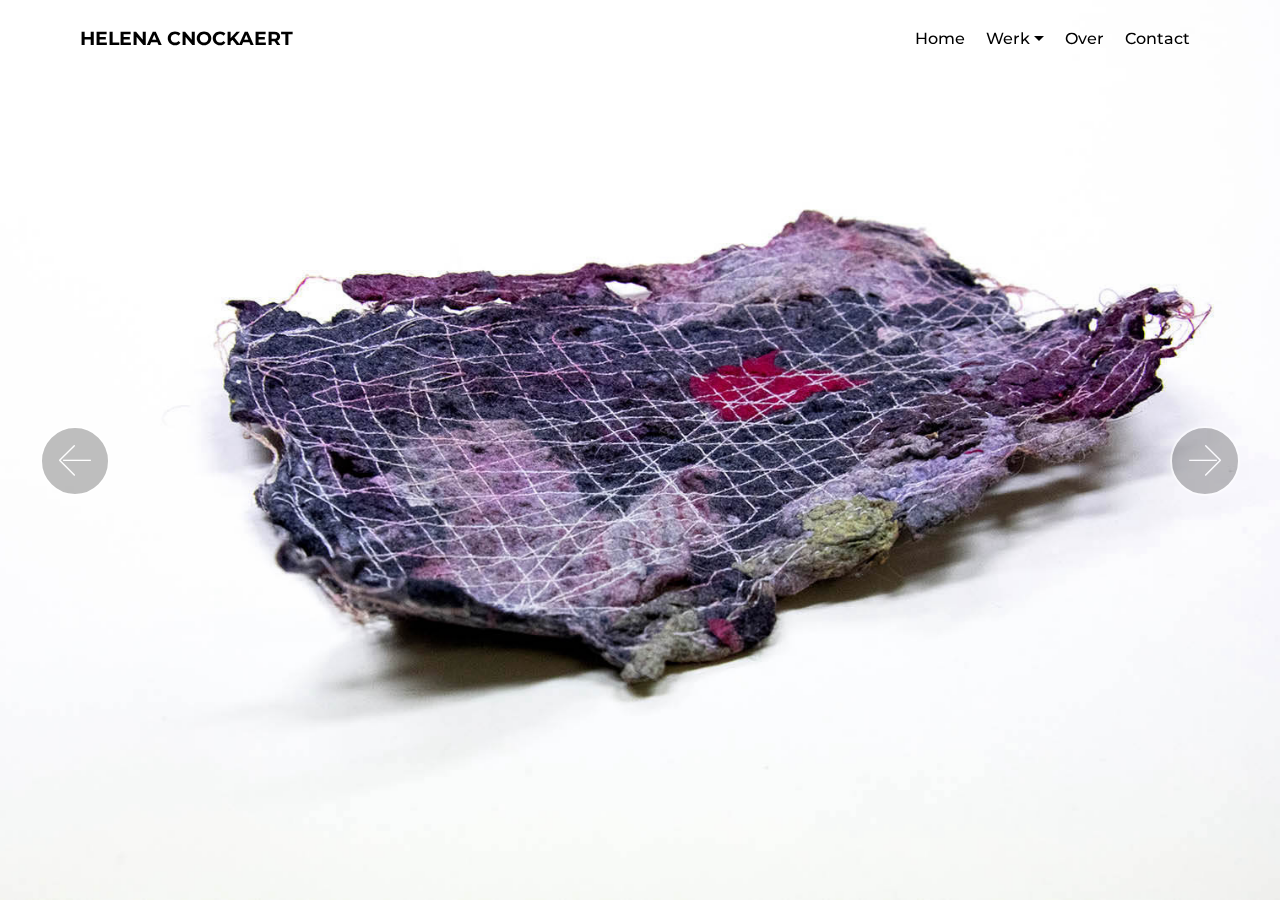
<file: index.html>
<!DOCTYPE html>
<html >
<head>
  <!-- Site made with Mobirise Website Builder v4.8.6, https://mobirise.com -->
  <meta charset="UTF-8">
  <meta http-equiv="X-UA-Compatible" content="IE=edge">
  <meta name="generator" content="Mobirise v4.8.6, mobirise.com">
  <meta name="viewport" content="width=device-width, initial-scale=1, minimum-scale=1">
  <link rel="shortcut icon" href="assets/images/logo2.png" type="image/x-icon">
  <meta name="description" content="">
  <title>Home</title>
  <link rel="stylesheet" href="assets/web/assets/mobirise-icons/mobirise-icons.css">
  <link rel="stylesheet" href="assets/tether/tether.min.css">
  <link rel="stylesheet" href="assets/bootstrap/css/bootstrap.min.css">
  <link rel="stylesheet" href="assets/bootstrap/css/bootstrap-grid.min.css">
  <link rel="stylesheet" href="assets/bootstrap/css/bootstrap-reboot.min.css">
  <link rel="stylesheet" href="assets/dropdown/css/style.css">
  <link rel="stylesheet" href="assets/animatecss/animate.min.css">
  <link rel="stylesheet" href="assets/theme/css/style.css">
  <link rel="stylesheet" href="assets/mobirise/css/mbr-additional.css" type="text/css">
  
  
  
</head>
<body>
  <section class="menu cid-raTNFvV52N" once="menu" id="menu2-5f">

    

    <nav class="navbar navbar-expand beta-menu navbar-dropdown align-items-center navbar-toggleable-sm bg-color transparent">
        <button class="navbar-toggler navbar-toggler-right" type="button" data-toggle="collapse" data-target="#navbarSupportedContent" aria-controls="navbarSupportedContent" aria-expanded="false" aria-label="Toggle navigation">
            <div class="hamburger">
                <span></span>
                <span></span>
                <span></span>
                <span></span>
            </div>
        </button>
        <div class="menu-logo">
            <div class="navbar-brand">
                
                <span class="navbar-caption-wrap"><a class="navbar-caption text-black display-7" href="index.html">HELENA CNOCKAERT</a></span>
            </div>
        </div>
        <div class="collapse navbar-collapse" id="navbarSupportedContent">
            <ul class="navbar-nav nav-dropdown nav-right" data-app-modern-menu="true"><li class="nav-item">
                    <a class="nav-link link text-black display-4" href="index.html">Home</a>
                </li>
                <li class="nav-item dropdown open">
                    <a class="nav-link link text-black dropdown-toggle display-4" href="werk.html" data-toggle="dropdown-submenu" aria-expanded="true">Werk</a><div class="dropdown-menu"><a class="text-black dropdown-item display-4" href="textiel.html">Textiel<br></a><a class="text-black dropdown-item display-4" href="fotografie.html" aria-expanded="false">Fotografie<br></a><a class="text-black dropdown-item display-4" href="page7.html" aria-expanded="true">Tekeningen</a></div>
                </li><li class="nav-item"><a class="nav-link link text-black display-4" href="over.html">Over</a></li><li class="nav-item"><a class="nav-link link text-black display-4" href="contact.html">Contact</a></li></ul>
            
        </div>
    </nav>
</section>

<section class="engine"><a href="https://mobirise.info/s">free bootstrap theme</a></section><section class="carousel slide cid-rccif3Kw9M" data-interval="false" id="slider1-5o">

    

    <div class="full-screen"><div class="mbr-slider slide carousel" data-pause="true" data-keyboard="false" data-ride="carousel" data-interval="4000"><div class="carousel-inner" role="listbox"><div class="carousel-item slider-fullscreen-image active" data-bg-video-slide="false" style="background-image: url(assets/images/dsc-0297kopie-1600x1066.jpg);"><div class="container container-slide"><div class="image_wrapper"><img src="assets/images/dsc-0297kopie-1600x1066.jpg"><div class="carousel-caption justify-content-center"><div class="col-10 align-right"></div></div></div></div></div><div class="carousel-item slider-fullscreen-image" data-bg-video-slide="false" style="background-image: url(assets/images/dsc-363-1600x1067.jpg);"><div class="container container-slide"><div class="image_wrapper"><img src="assets/images/dsc-363-1600x1067.jpg"><div class="carousel-caption justify-content-center"><div class="col-10 align-left"></div></div></div></div></div><div class="carousel-item slider-fullscreen-image" data-bg-video-slide="false" style="background-image: url(assets/images/dsc-19-1600x1067.jpg);"><div class="container container-slide"><div class="image_wrapper"><img src="assets/images/dsc-19-1600x1067.jpg"><div class="carousel-caption justify-content-center"><div class="col-10 align-right"></div></div></div></div></div><div class="carousel-item slider-fullscreen-image" data-bg-video-slide="false" style="background-image: url(assets/images/dsc-0276kopiekopie-1601x1067.jpg);"><div class="container container-slide"><div class="image_wrapper"><img src="assets/images/dsc-0276kopiekopie-1601x1067.jpg"><div class="carousel-caption justify-content-center"><div class="col-10 align-right"></div></div></div></div></div></div><a data-app-prevent-settings="" class="carousel-control carousel-control-prev" role="button" data-slide="prev" href="#slider1-5o"><span aria-hidden="true" class="mbri-left mbr-iconfont"></span><span class="sr-only">Previous</span></a><a data-app-prevent-settings="" class="carousel-control carousel-control-next" role="button" data-slide="next" href="#slider1-5o"><span aria-hidden="true" class="mbri-right mbr-iconfont"></span><span class="sr-only">Next</span></a></div></div>

</section>


  <script src="assets/web/assets/jquery/jquery.min.js"></script>
  <script src="assets/popper/popper.min.js"></script>
  <script src="assets/tether/tether.min.js"></script>
  <script src="assets/bootstrap/js/bootstrap.min.js"></script>
  <script src="assets/smoothscroll/smooth-scroll.js"></script>
  <script src="assets/dropdown/js/script.min.js"></script>
  <script src="assets/touchswipe/jquery.touch-swipe.min.js"></script>
  <script src="assets/bootstrapcarouselswipe/bootstrap-carousel-swipe.js"></script>
  <script src="assets/viewportchecker/jquery.viewportchecker.js"></script>
  <script src="assets/ytplayer/jquery.mb.ytplayer.min.js"></script>
  <script src="assets/vimeoplayer/jquery.mb.vimeo_player.js"></script>
  <script src="assets/theme/js/script.js"></script>
  <script src="assets/slidervideo/script.js"></script>
  
  
 <div id="scrollToTop" class="scrollToTop mbr-arrow-up"><a style="text-align: center;"><i></i></a></div>
    <input name="animation" type="hidden">
  </body>
</html>
</file>
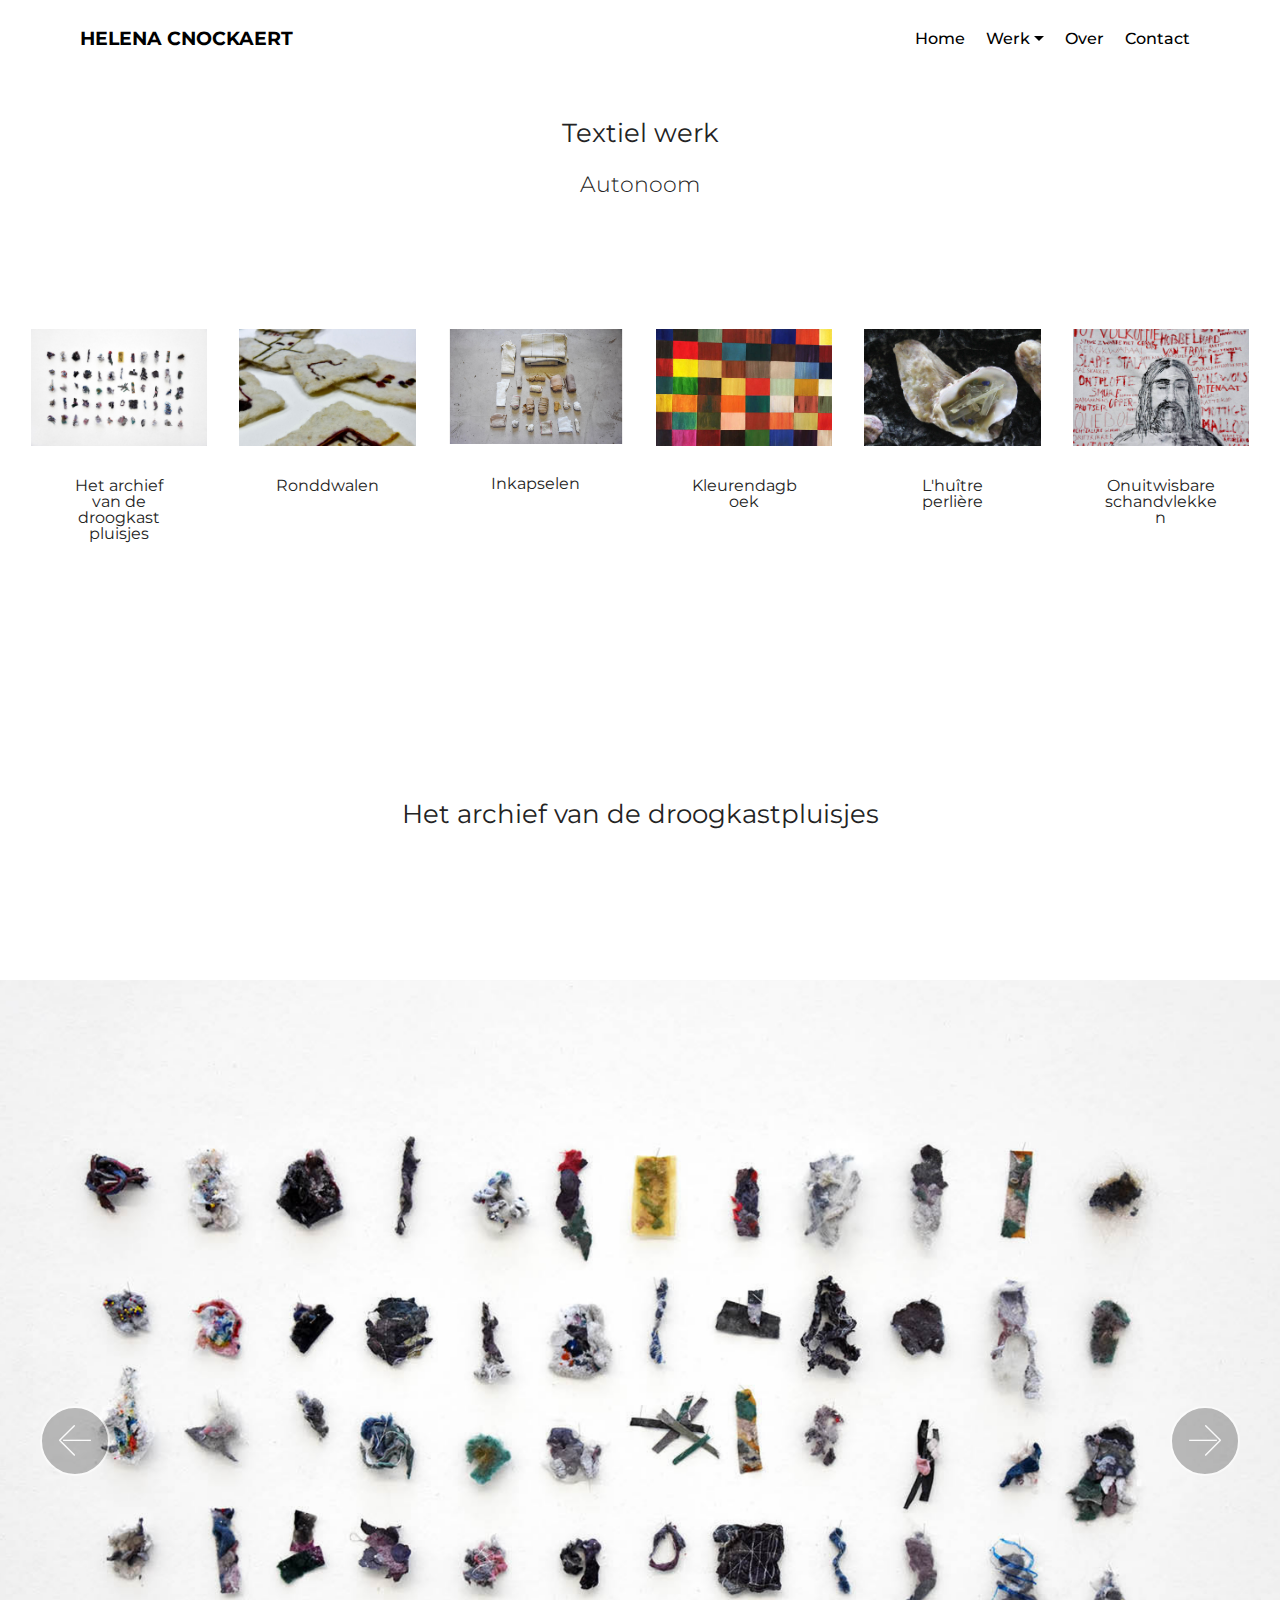
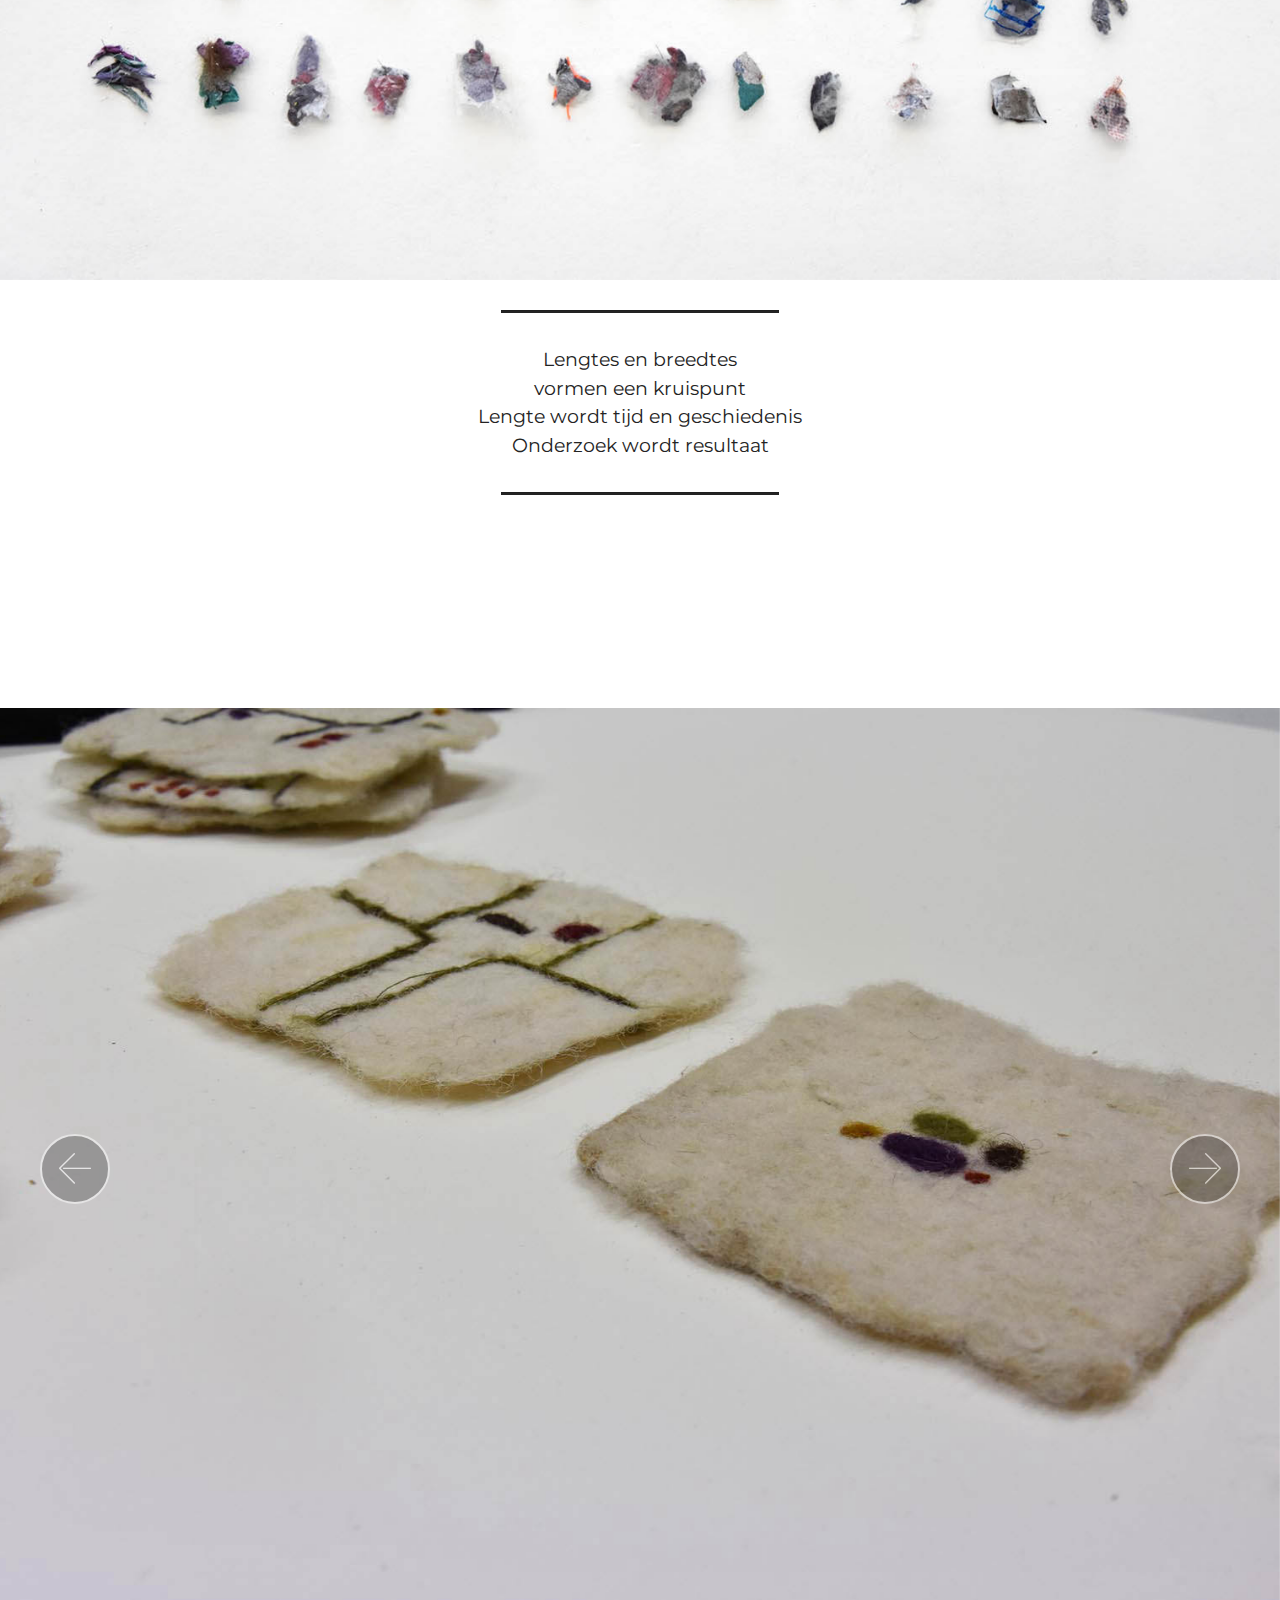
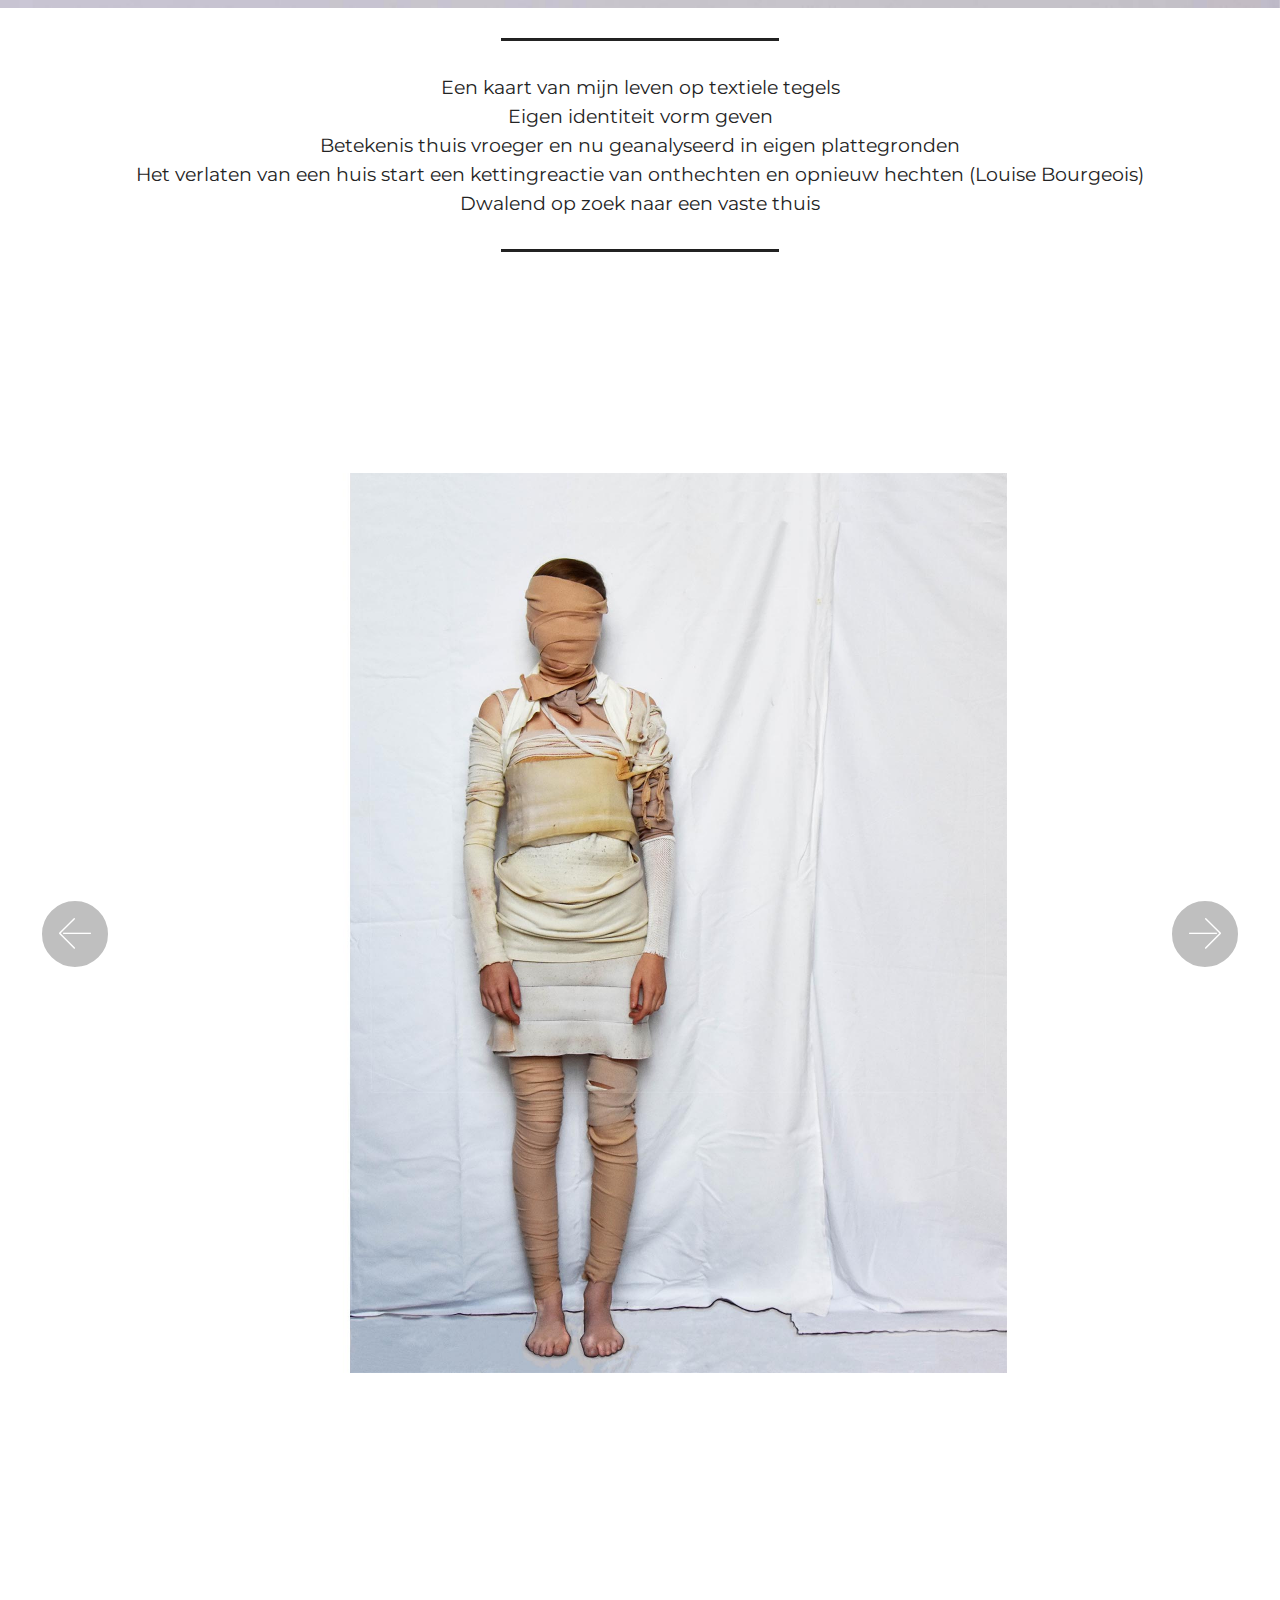
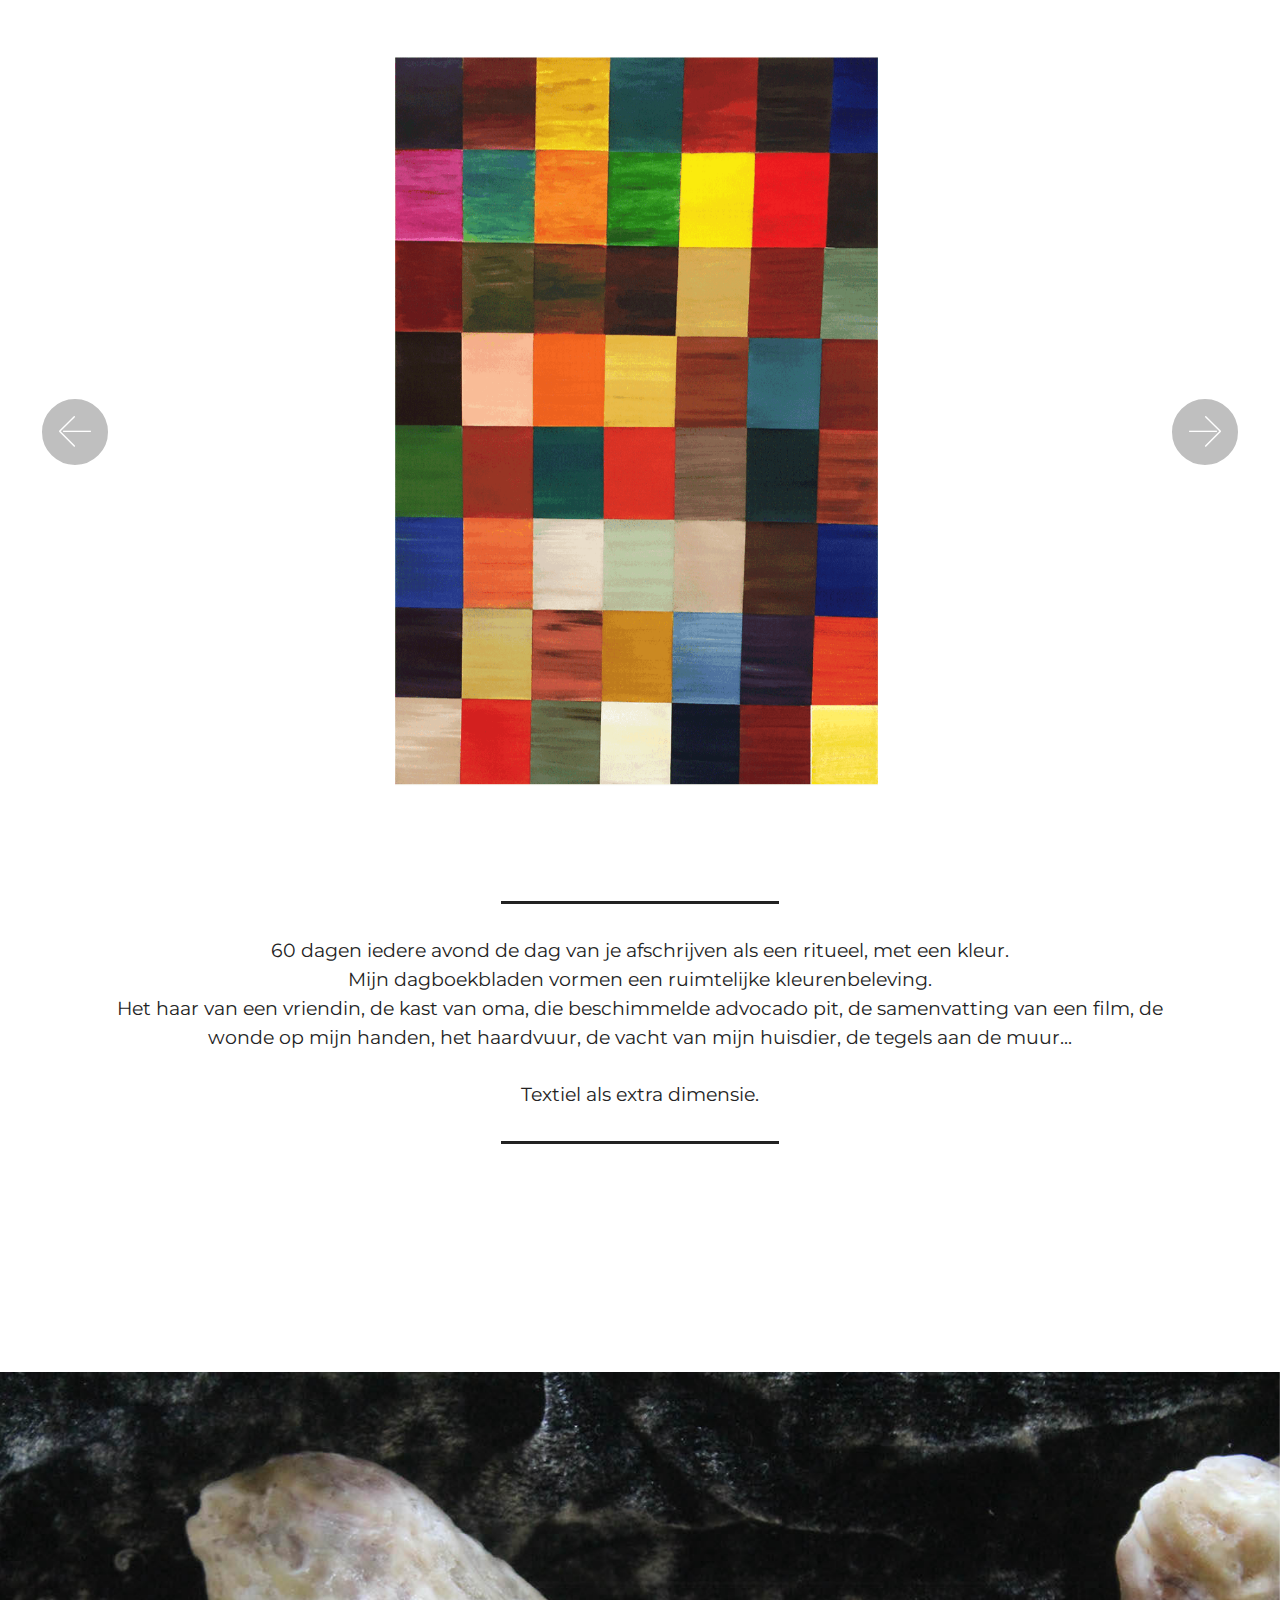
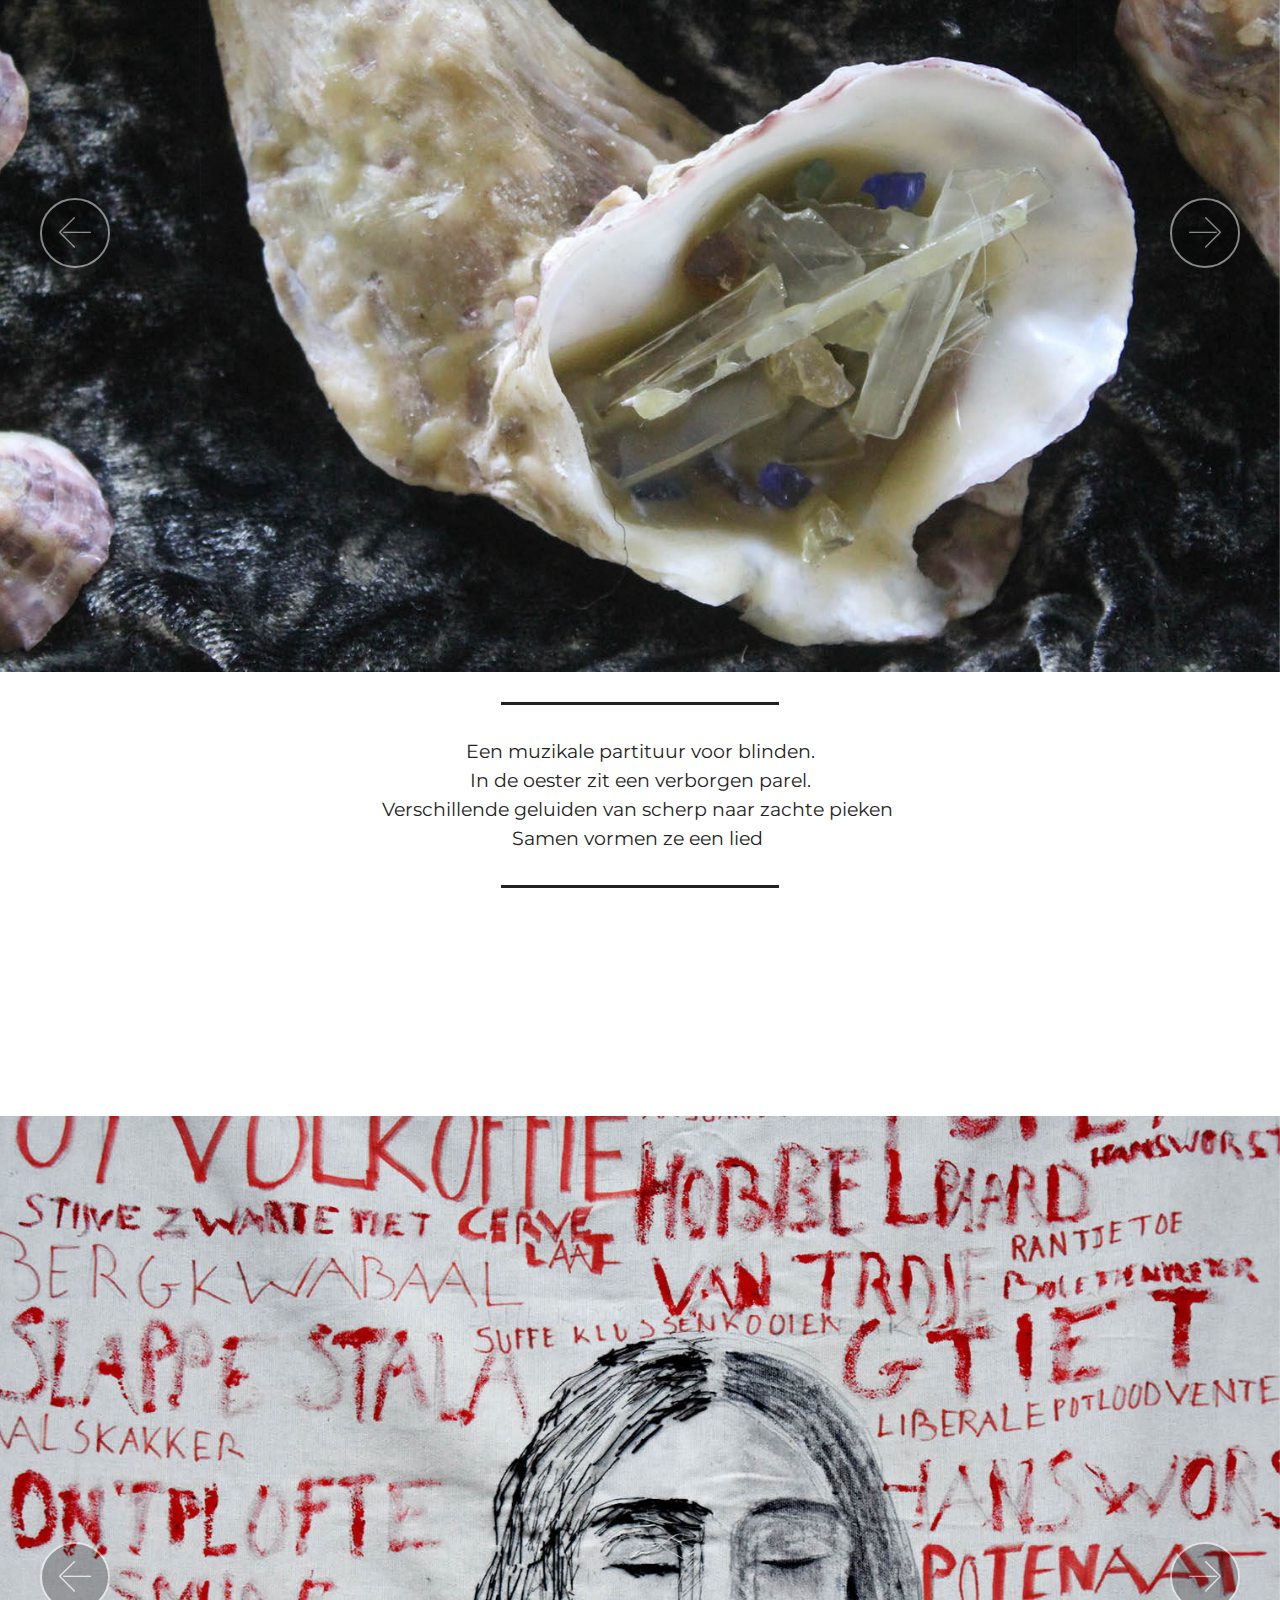
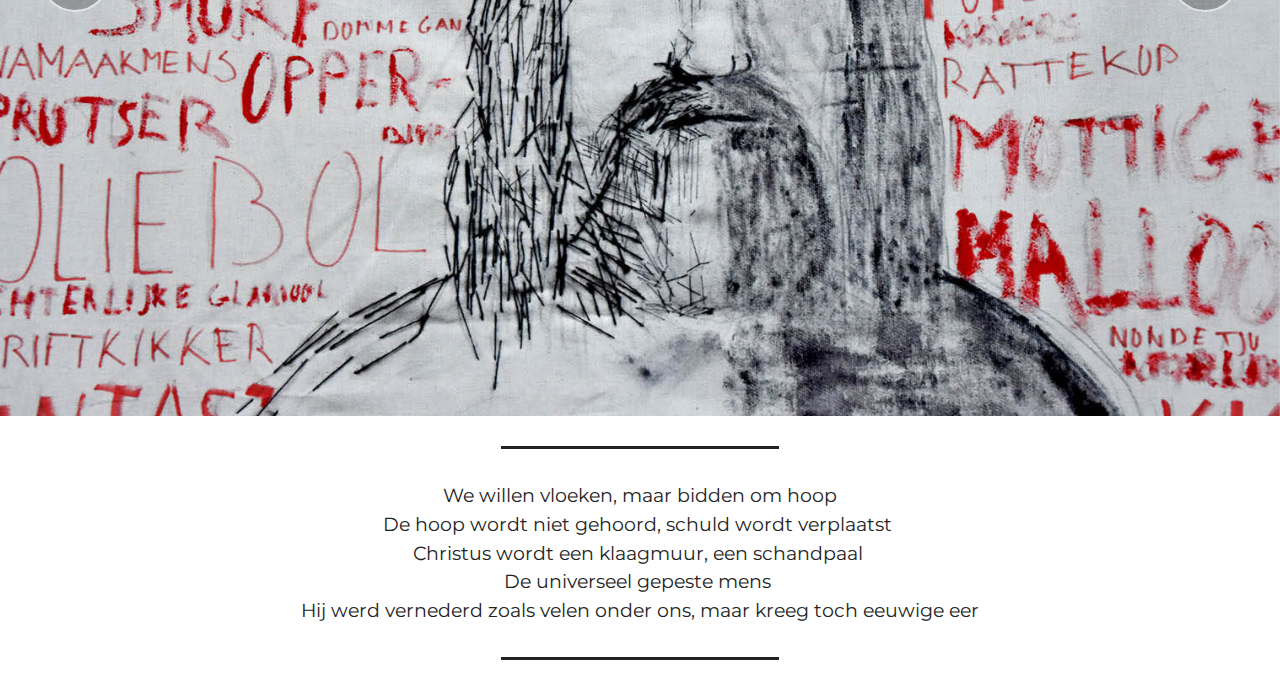
<file: autonoomtextiel.html>
<!DOCTYPE html>
<html >
<head>
  <!-- Site made with Mobirise Website Builder v4.8.6, https://mobirise.com -->
  <meta charset="UTF-8">
  <meta http-equiv="X-UA-Compatible" content="IE=edge">
  <meta name="generator" content="Mobirise v4.8.6, mobirise.com">
  <meta name="viewport" content="width=device-width, initial-scale=1, minimum-scale=1">
  <link rel="shortcut icon" href="assets/images/logo2.png" type="image/x-icon">
  <meta name="description" content="Web Site Builder Description">
  <title>Autonoom textiel</title>
  <link rel="stylesheet" href="assets/web/assets/mobirise-icons/mobirise-icons.css">
  <link rel="stylesheet" href="assets/tether/tether.min.css">
  <link rel="stylesheet" href="assets/bootstrap/css/bootstrap.min.css">
  <link rel="stylesheet" href="assets/bootstrap/css/bootstrap-grid.min.css">
  <link rel="stylesheet" href="assets/bootstrap/css/bootstrap-reboot.min.css">
  <link rel="stylesheet" href="assets/animatecss/animate.min.css">
  <link rel="stylesheet" href="assets/dropdown/css/style.css">
  <link rel="stylesheet" href="assets/theme/css/style.css">
  <link rel="stylesheet" href="assets/mobirise/css/mbr-additional.css" type="text/css">
  
  
  
</head>
<body>
  <section class="menu cid-r9owxUpk5D" once="menu" id="menu2-3o">

    

    <nav class="navbar navbar-expand beta-menu navbar-dropdown align-items-center navbar-toggleable-sm bg-color transparent">
        <button class="navbar-toggler navbar-toggler-right" type="button" data-toggle="collapse" data-target="#navbarSupportedContent" aria-controls="navbarSupportedContent" aria-expanded="false" aria-label="Toggle navigation">
            <div class="hamburger">
                <span></span>
                <span></span>
                <span></span>
                <span></span>
            </div>
        </button>
        <div class="menu-logo">
            <div class="navbar-brand">
                
                <span class="navbar-caption-wrap"><a class="navbar-caption text-black display-7" href="index.html">HELENA CNOCKAERT</a></span>
            </div>
        </div>
        <div class="collapse navbar-collapse" id="navbarSupportedContent">
            <ul class="navbar-nav nav-dropdown nav-right" data-app-modern-menu="true"><li class="nav-item">
                    <a class="nav-link link text-black display-4" href="index.html">Home</a>
                </li>
                <li class="nav-item dropdown open">
                    <a class="nav-link link text-black dropdown-toggle display-4" href="werk.html" data-toggle="dropdown-submenu" aria-expanded="true">Werk</a><div class="dropdown-menu"><a class="text-black dropdown-item display-4" href="textiel.html">Textiel<br></a><a class="text-black dropdown-item display-4" href="fotografie.html" aria-expanded="false">Fotografie<br></a><a class="text-black dropdown-item display-4" href="page7.html" aria-expanded="true">Tekenen</a></div>
                </li><li class="nav-item"><a class="nav-link link text-black display-4" href="over.html">Over</a></li><li class="nav-item"><a class="nav-link link text-black display-4" href="contact.html">Contact</a></li></ul>
            
        </div>
    </nav>
</section>

<section class="engine"><a href="https://mobirise.info/k">develop free website</a></section><section class="mbr-section content5 cid-r9owxTtsjk" id="content5-3m">

    

    

    <div class="container">
        <div class="media-container-row">
            <div class="title col-12 col-md-8">
                <h2 class="align-center mbr-bold mbr-white pb-3 mbr-fonts-style display-2"><span style="font-weight: normal;">Textiel werk</span></h2>
                <h3 class="mbr-section-subtitle align-center mbr-light mbr-white pb-3 mbr-fonts-style display-5">Autonoom</h3>
                
                
            </div>
        </div>
    </div>
</section>

<section class="features17 cid-rarcUNZdhg" id="features17-42">
    
    

    
    <div class="container-fluid">
        <div class="media-container-row">
            <div class="card p-3 col-12 col-md-6 col-lg-2">
                <div class="card-wrapper">
                    <div class="card-img">
                        <a href="autonoomtextiel.html#content5-3p"><img src="assets/images/dsc-19-1600x1067.jpg" alt="Mobirise" title=""></a>
                    </div>
                    <div class="card-box">
                        <h4 class="card-title pb-3 mbr-fonts-style display-4"><a href="autonoomtextiel.html#content5-3p">Het archief van de droogkast pluisjes</a></h4>
                        
                    </div>
                </div>
            </div>

            <div class="card p-3 col-12 col-md-6 col-lg-2">
                <div class="card-wrapper">
                    <div class="card-img">
                        <a href="autonoomtextiel.html#content5-3u"><img src="assets/images/dsc-466-1600x1067.jpg" alt="Mobirise" title=""></a>
                    </div>
                    <div class="card-box">
                        <h4 class="card-title pb-3 mbr-fonts-style display-4"><a href="autonoomtextiel.html#content5-3u">Ronddwalen</a></h4>
                        
                    </div>
                </div>
            </div>

            <div class="card p-3 col-12 col-md-6 col-lg-2">
                <div class="card-wrapper">
                    <div class="card-img">
                        <a href="autonoomtextiel.html#slider1-5w"><img src="assets/images/verband.jpg" alt="Mobirise" title=""></a>
                    </div>
                    <div class="card-box">
                        <h4 class="card-title pb-3 mbr-fonts-style display-4"><a href="autonoomtextiel.html#slider1-5w">Inkapselen</a></h4>
                        
                    </div>
                </div>
            </div>

            <div class="card p-3 col-12 col-md-6 col-lg-2">
                <div class="card-wrapper">
                    <div class="card-img">
                        <a href="autonoomtextiel.html#content5-4c"><img src="assets/images/img-2535kopjie-1-500x333.jpg" alt="Mobirise" title=""></a>
                    </div>
                    <div class="card-box">
                        <h4 class="card-title pb-3 mbr-fonts-style display-4"><a href="autonoomtextiel.html#content5-4c">Kleurendagboek</a></h4>
                        
                    </div>
                </div>
            </div>
            <div class="card p-3 col-12 col-md-6 col-lg-2">
                <div class="card-wrapper">
                    <div class="card-img">
                        <a href="autonoomtextiel.html#content5-4f"><img src="assets/images/img-50-800x534.jpg" alt="Mobirise" title=""></a>
                    </div>
                    <div class="card-box">
                        <h4 class="card-title pb-3 mbr-fonts-style display-4"><a href="autonoomtextiel.html#slider1-5q">L'huître perlière</a></h4>
                        
                    </div>
                </div>
            </div>
            <div class="card p-3 col-12 col-md-6 col-lg-2">
                <div class="card-wrapper">
                    <div class="card-img">
                        <a href="autonoomtextiel.html#content5-4i"><img src="assets/images/dsc-242-800x534.jpg" alt="Mobirise" title=""></a>
                    </div>
                    <div class="card-box">
                        <h4 class="card-title pb-3 mbr-fonts-style display-4"><a href="autonoomtextiel.html#slider1-5r">Onuitwisbare schandvlekken</a></h4>
                        
                    </div>
                </div>
            </div>
        </div>
    </div>
</section>

<section class="mbr-section content5 cid-r9owxUSrqj" id="content5-3p">

    

    

    <div class="container">
        <div class="media-container-row">
            <div class="title col-12 col-md-8">
                <h2 class="align-center mbr-bold mbr-white pb-3 mbr-fonts-style display-2"><span style="font-weight: normal;">Het archief van de droogkastpluisjes</span></h2>
                <h3 class="mbr-section-subtitle align-center mbr-light mbr-white pb-3 mbr-fonts-style display-7"><br>Stof uit de droogkast met verschillende bindmiddelen<br>2017</h3>
                
                
            </div>
        </div>
    </div>
</section>

<section class="carousel slide cid-rbrnuofKiX" data-interval="false" id="slider1-5u">

    

    <div class="full-screen"><div class="mbr-slider slide carousel" data-pause="true" data-keyboard="false" data-ride="false" data-interval="false"><div class="carousel-inner" role="listbox"><div class="carousel-item slider-fullscreen-image active" data-bg-video-slide="false" style="background-image: url(assets/images/dsc-19-1600x1067.jpg);"><div class="container container-slide"><div class="image_wrapper"><img src="assets/images/dsc-19-1600x1067.jpg"><div class="carousel-caption justify-content-center"><div class="col-10 align-center"></div></div></div></div></div><div class="carousel-item slider-fullscreen-image" data-bg-video-slide="false" style="background-image: url(assets/images/dsc-0846kopie-1600x1067.jpg);"><div class="container container-slide"><div class="image_wrapper"><img src="assets/images/dsc-0846kopie-1600x1067.jpg"><div class="carousel-caption justify-content-center"><div class="col-10 align-left"></div></div></div></div></div><div class="carousel-item slider-fullscreen-image" data-bg-video-slide="false" style="background-image: url(assets/images/dsc-0276kopiekopie-1601x1067.jpg);"><div class="container container-slide"><div class="image_wrapper"><img src="assets/images/dsc-0276kopiekopie-1601x1067.jpg"><div class="carousel-caption justify-content-center"><div class="col-10 align-right"></div></div></div></div></div><div class="carousel-item slider-fullscreen-image" data-bg-video-slide="false" style="background-image: url(assets/images/dsc-363-1600x1067.jpg);"><div class="container container-slide"><div class="image_wrapper"><img src="assets/images/dsc-363-1600x1067.jpg"><div class="carousel-caption justify-content-center"><div class="col-10 align-center"></div></div></div></div></div><div class="carousel-item slider-fullscreen-image" data-bg-video-slide="false" style="background-image: url(assets/images/dsc-290-1600x1067.jpg);"><div class="container container-slide"><div class="image_wrapper"><img src="assets/images/dsc-290-1600x1067.jpg"><div class="carousel-caption justify-content-center"><div class="col-10 align-right"></div></div></div></div></div><div class="carousel-item slider-fullscreen-image" data-bg-video-slide="false" style="background-image: url(assets/images/dsc-0297kopiekopiemid2-2000x1333.jpg);"><div class="container container-slide"><div class="image_wrapper"><img src="assets/images/dsc-0297kopiekopiemid2-2000x1333.jpg"><div class="carousel-caption justify-content-center"><div class="col-10 align-right"></div></div></div></div></div><div class="carousel-item slider-fullscreen-image" data-bg-video-slide="false" style="background-image: url(assets/images/dsc-0182kopie-1600x1067.jpg);"><div class="container container-slide"><div class="image_wrapper"><img src="assets/images/dsc-0182kopie-1600x1067.jpg"><div class="carousel-caption justify-content-center"><div class="col-10 align-center"></div></div></div></div></div></div><a data-app-prevent-settings="" class="carousel-control carousel-control-prev" role="button" data-slide="prev" href="#slider1-5u"><span aria-hidden="true" class="mbri-left mbr-iconfont"></span><span class="sr-only">Previous</span></a><a data-app-prevent-settings="" class="carousel-control carousel-control-next" role="button" data-slide="next" href="#slider1-5u"><span aria-hidden="true" class="mbri-right mbr-iconfont"></span><span class="sr-only">Next</span></a></div></div>

</section>

<section class="mbr-section article content9 cid-r9owxVRSPt" id="content9-3r">
    
     

    <div class="container">
        <div class="inner-container" style="width: 100%;">
            <hr class="line" style="width: 25%;">
            <div class="section-text align-center mbr-fonts-style display-7">Lengtes en breedtes<br>vormen een kruispunt<br>Lengte wordt tijd en geschiedenis<br>Onderzoek wordt resultaat<br></div>
            <hr class="line" style="width: 25%;">
        </div>
        </div>
</section>

<section class="mbr-section content5 cid-r9owxXzkHR" id="content5-3u">

    

    

    <div class="container">
        <div class="media-container-row">
            <div class="title col-12 col-md-8">
                <h2 class="align-center mbr-bold mbr-white pb-3 mbr-fonts-style display-2"><span style="font-weight: normal;">Ronddwalen</span></h2>
                <h3 class="mbr-section-subtitle align-center mbr-light mbr-white pb-3 mbr-fonts-style display-7">Schapenwol, lontwol en borduurgaren<br>2018</h3>
                
                
            </div>
        </div>
    </div>
</section>

<section class="carousel slide cid-rbA9xyHQ9d" data-interval="false" id="slider1-5z">

    

    <div class="full-screen"><div class="mbr-slider slide carousel" data-pause="true" data-keyboard="false" data-ride="false" data-interval="false"><div class="carousel-inner" role="listbox"><div class="carousel-item slider-fullscreen-image active" data-bg-video-slide="false" style="background-image: url(assets/images/dsc-460-1600x1067.jpg);"><div class="container container-slide"><div class="image_wrapper"><img src="assets/images/dsc-460-1600x1067.jpg"><div class="carousel-caption justify-content-center"><div class="col-10 align-center"></div></div></div></div></div><div class="carousel-item slider-fullscreen-image" data-bg-video-slide="false" style="background-image: url(assets/images/dsc-428-1600x1067.jpg);"><div class="container container-slide"><div class="image_wrapper"><img src="assets/images/dsc-428-1600x1067.jpg"><div class="carousel-caption justify-content-center"><div class="col-10 align-left"></div></div></div></div></div><div class="carousel-item slider-fullscreen-image" data-bg-video-slide="false" style="background-image: url(assets/images/dsc-0445kopie-2000x1333.jpg);"><div class="container container-slide"><div class="image_wrapper"><img src="assets/images/dsc-0445kopie-2000x1333.jpg"><div class="carousel-caption justify-content-center"><div class="col-10 align-right"></div></div></div></div></div><div class="carousel-item slider-fullscreen-image" data-bg-video-slide="false" style="background-image: url(assets/images/dsc-452-1600x1067.jpg);"><div class="container container-slide"><div class="image_wrapper"><img src="assets/images/dsc-452-1600x1067.jpg"><div class="carousel-caption justify-content-center"><div class="col-10 align-center"></div></div></div></div></div><div class="carousel-item slider-fullscreen-image" data-bg-video-slide="false" style="background-image: url(assets/images/dsc-0458kopie-1600x1066.jpg);"><div class="container container-slide"><div class="image_wrapper"><img src="assets/images/dsc-0458kopie-1600x1066.jpg"><div class="carousel-caption justify-content-center"><div class="col-10 align-center"></div></div></div></div></div><div class="carousel-item slider-fullscreen-image" data-bg-video-slide="false" style="background-image: url(assets/images/dsc-0447web-1600x1067.jpg);"><div class="container container-slide"><div class="image_wrapper"><img src="assets/images/dsc-0447web-1600x1067.jpg"><div class="carousel-caption justify-content-center"><div class="col-10 align-center"></div></div></div></div></div><div class="carousel-item slider-fullscreen-image" data-bg-video-slide="false" style="background-image: url(assets/images/dsc-0454kopie-1600x1067.jpg);"><div class="container container-slide"><div class="image_wrapper"><img src="assets/images/dsc-0454kopie-1600x1067.jpg"><div class="carousel-caption justify-content-center"><div class="col-10 align-center"></div></div></div></div></div><div class="carousel-item slider-fullscreen-image" data-bg-video-slide="false" style="background-image: url(assets/images/dsc-0456kopie-1440x960.jpg);"><div class="container container-slide"><div class="image_wrapper"><img src="assets/images/dsc-0456kopie-1440x960.jpg"><div class="carousel-caption justify-content-center"><div class="col-10 align-center"></div></div></div></div></div><div class="carousel-item slider-fullscreen-image" data-bg-video-slide="false" style="background-image: url(assets/images/dsc-466-1600x1067.jpg);"><div class="container container-slide"><div class="image_wrapper"><img src="assets/images/dsc-466-1600x1067.jpg"><div class="carousel-caption justify-content-center"><div class="col-10 align-center"></div></div></div></div></div></div><a data-app-prevent-settings="" class="carousel-control carousel-control-prev" role="button" data-slide="prev" href="#slider1-5z"><span aria-hidden="true" class="mbri-left mbr-iconfont"></span><span class="sr-only">Previous</span></a><a data-app-prevent-settings="" class="carousel-control carousel-control-next" role="button" data-slide="next" href="#slider1-5z"><span aria-hidden="true" class="mbri-right mbr-iconfont"></span><span class="sr-only">Next</span></a></div></div>

</section>

<section class="mbr-section article content9 cid-raTIAZI4zv" id="content9-5d">
    
     

    <div class="container">
        <div class="inner-container" style="width: 100%;">
            <hr class="line" style="width: 25%;">
            <div class="section-text align-center mbr-fonts-style display-7">Een kaart van mijn leven op textiele tegels<br>Eigen identiteit vorm geven<br>Betekenis thuis vroeger en nu geanalyseerd in eigen plattegronden<br>Het verlaten van een huis start een kettingreactie 
van onthechten en opnieuw hechten (Louise Bourgeois)<br>Dwalend op zoek naar een vaste thuis</div>
            <hr class="line" style="width: 25%;">
        </div>
        </div>
</section>

<section class="mbr-section content5 cid-rhk0VfoqEQ" id="content5-5v">

    

    

    <div class="container">
        <div class="media-container-row">
            <div class="title col-12 col-md-8">
                <h2 class="align-center mbr-bold mbr-white pb-3 mbr-fonts-style display-2"><span style="font-weight: normal;">Inkapselen</span></h2>
                <h3 class="mbr-section-subtitle align-center mbr-light mbr-white pb-3 mbr-fonts-style display-4">Fotografie, verpakkingsmiddelen, wol, diverse materialen<br>2018</h3>
                
                
            </div>
        </div>
    </div>
</section>

<section class="carousel slide cid-rhk0W8iudq" data-interval="false" id="slider1-5w">

    

    <div class="full-screen"><div class="mbr-slider slide carousel" data-pause="true" data-keyboard="false" data-ride="false" data-interval="false"><div class="carousel-inner" role="listbox"><div class="carousel-item slider-fullscreen-image active" data-bg-video-slide="false" style="background-image: url(assets/images/verpaktverband-1.jpg);"><div class="container container-slide"><div class="image_wrapper"><img src="assets/images/verpaktverband-1.jpg"><div class="carousel-caption justify-content-center"><div class="col-10 align-center"></div></div></div></div></div><div class="carousel-item slider-fullscreen-image" data-bg-video-slide="false" style="background-image: url(assets/images/gedicht.jpg);"><div class="container container-slide"><div class="image_wrapper"><img src="assets/images/gedicht.jpg"><div class="carousel-caption justify-content-center"><div class="col-10 align-left"></div></div></div></div></div><div class="carousel-item slider-fullscreen-image" data-bg-video-slide="false" style="background-image: url(assets/images/verb.jpg);"><div class="container container-slide"><div class="image_wrapper"><img src="assets/images/verb.jpg"><div class="carousel-caption justify-content-center"><div class="col-10 align-right"></div></div></div></div></div><div class="carousel-item slider-fullscreen-image" data-bg-video-slide="false" style="background-image: url(assets/images/textielverb-1.jpg);"><div class="container container-slide"><div class="image_wrapper"><img src="assets/images/textielverb-1.jpg"><div class="carousel-caption justify-content-center"><div class="col-10 align-center"></div></div></div></div></div></div><a data-app-prevent-settings="" class="carousel-control carousel-control-prev" role="button" data-slide="prev" href="#slider1-5w"><span aria-hidden="true" class="mbri-left mbr-iconfont"></span><span class="sr-only">Previous</span></a><a data-app-prevent-settings="" class="carousel-control carousel-control-next" role="button" data-slide="next" href="#slider1-5w"><span aria-hidden="true" class="mbri-right mbr-iconfont"></span><span class="sr-only">Next</span></a></div></div>

</section>

<section class="mbr-section content5 cid-raOXhEdllM" id="content5-4c">

    

    

    <div class="container">
        <div class="media-container-row">
            <div class="title col-12 col-md-8">
                <h2 class="align-center mbr-bold mbr-white pb-3 mbr-fonts-style display-2"><span style="font-weight: normal;">Kleurendagboek</span></h2>
                <h3 class="mbr-section-subtitle align-center mbr-light mbr-white pb-3 mbr-fonts-style display-7">Papier en textiele materialen<br>2018&nbsp;</h3>
                
                
            </div>
        </div>
    </div>
</section>

<section class="carousel slide cid-rbD9GjKTX3" data-interval="false" id="slider1-5o">

    

    <div class="full-screen"><div class="mbr-slider slide carousel" data-pause="true" data-keyboard="false" data-ride="false" data-interval="false"><div class="carousel-inner" role="listbox"><div class="carousel-item slider-fullscreen-image active" data-bg-video-slide="false" style="background-image: url(assets/images/formaat-4-2000x1636.png);"><div class="container container-slide"><div class="image_wrapper"><img src="assets/images/formaat-4-2000x1636.png"><div class="carousel-caption justify-content-center"><div class="col-10 align-center"></div></div></div></div></div><div class="carousel-item slider-fullscreen-image" data-bg-video-slide="false" style="background-image: url(assets/images/djizjf-2000x1636.png);"><div class="container container-slide"><div class="image_wrapper"><img src="assets/images/djizjf-2000x1636.png"><div class="carousel-caption justify-content-center"><div class="col-10 align-left"></div></div></div></div></div><div class="carousel-item slider-fullscreen-image" data-bg-video-slide="false" style="background-image: url(assets/images/dsc-418-1600x1067.jpg);"><div class="container container-slide"><div class="image_wrapper"><img src="assets/images/dsc-418-1600x1067.jpg"><div class="carousel-caption justify-content-center"><div class="col-10 align-right"></div></div></div></div></div></div><a data-app-prevent-settings="" class="carousel-control carousel-control-prev" role="button" data-slide="prev" href="#slider1-5o"><span aria-hidden="true" class="mbri-left mbr-iconfont"></span><span class="sr-only">Previous</span></a><a data-app-prevent-settings="" class="carousel-control carousel-control-next" role="button" data-slide="next" href="#slider1-5o"><span aria-hidden="true" class="mbri-right mbr-iconfont"></span><span class="sr-only">Next</span></a></div></div>

</section>

<section class="mbr-section article content9 cid-raOXjPCq0Y" id="content9-4e">
    
     

    <div class="container">
        <div class="inner-container" style="width: 100%;">
            <hr class="line" style="width: 25%;">
            <div class="section-text align-center mbr-fonts-style display-7">60 dagen iedere avond de dag van je afschrijven
 als een ritueel, met een kleur.<br>Mijn dagboekbladen vormen een ruimtelijke kleurenbeleving.
<br>Het haar van een vriendin, de kast van oma,
 die beschimmelde advocado pit, de samenvatting van
 een film, de wonde op mijn handen, het haardvuur,
de vacht van mijn huisdier, de tegels aan de muur...
<br><br>Textiel als extra dimensie.
<br></div>
            <hr class="line" style="width: 25%;">
        </div>
        </div>
</section>

<section class="mbr-section content5 cid-raP0EaMGnR" id="content5-4f">

    

    

    <div class="container">
        <div class="media-container-row">
            <div class="title col-12 col-md-8">
                <h2 class="align-center mbr-bold mbr-white pb-3 mbr-fonts-style display-2"><span style="font-weight: normal;">L'huître perlière</span></h2>
                <h3 class="mbr-section-subtitle align-center mbr-light mbr-white pb-3 mbr-fonts-style display-7">Oester, fluweel en diverse materialen<br>2016</h3>
                
                
            </div>
        </div>
    </div>
</section>

<section class="carousel slide cid-rbDaZbxjHe" data-interval="false" id="slider1-5q">

    

    <div class="full-screen"><div class="mbr-slider slide carousel" data-pause="true" data-keyboard="false" data-ride="false" data-interval="false"><div class="carousel-inner" role="listbox"><div class="carousel-item slider-fullscreen-image" data-bg-video-slide="false" style="background-image: url(assets/images/img-23-1600x1067.jpg);"><div class="container container-slide"><div class="image_wrapper"><img src="assets/images/img-23-1600x1067.jpg"><div class="carousel-caption justify-content-center"><div class="col-10 align-center"></div></div></div></div></div><div class="carousel-item slider-fullscreen-image" data-bg-video-slide="false" style="background-image: url(assets/images/img-36-1600x1067.jpg);"><div class="container container-slide"><div class="image_wrapper"><img src="assets/images/img-36-1600x1067.jpg"><div class="carousel-caption justify-content-center"><div class="col-10 align-left"></div></div></div></div></div><div class="carousel-item slider-fullscreen-image active" data-bg-video-slide="false" style="background-image: url(assets/images/img-51-1600x1067.jpg);"><div class="container container-slide"><div class="image_wrapper"><img src="assets/images/img-51-1600x1067.jpg"><div class="carousel-caption justify-content-center"><div class="col-10 align-right"></div></div></div></div></div><div class="carousel-item slider-fullscreen-image" data-bg-video-slide="false" style="background-image: url(assets/images/img-53-1600x1067.jpg);"><div class="container container-slide"><div class="image_wrapper"><img src="assets/images/img-53-1600x1067.jpg"><div class="carousel-caption justify-content-center"><div class="col-10 align-right"></div></div></div></div></div></div><a data-app-prevent-settings="" class="carousel-control carousel-control-prev" role="button" data-slide="prev" href="#slider1-5q"><span aria-hidden="true" class="mbri-left mbr-iconfont"></span><span class="sr-only">Previous</span></a><a data-app-prevent-settings="" class="carousel-control carousel-control-next" role="button" data-slide="next" href="#slider1-5q"><span aria-hidden="true" class="mbri-right mbr-iconfont"></span><span class="sr-only">Next</span></a></div></div>

</section>

<section class="mbr-section article content9 cid-raP0Ml1qsy" id="content9-4h">
    
     

    <div class="container">
        <div class="inner-container" style="width: 100%;">
            <hr class="line" style="width: 25%;">
            <div class="section-text align-center mbr-fonts-style display-7">Een muzikale partituur voor blinden.
<br>In de oester zit een verborgen parel.
<br>Verschillende geluiden van scherp naar zachte pieken&nbsp;<br>Samen vormen ze een lied&nbsp;</div>
            <hr class="line" style="width: 25%;">
        </div>
        </div>
</section>

<section class="mbr-section content5 cid-raP2FjThGy" id="content5-4i">

    

    

    <div class="container">
        <div class="media-container-row">
            <div class="title col-12 col-md-8">
                <h2 class="align-center mbr-bold mbr-white pb-3 mbr-fonts-style display-2"><span style="font-weight: normal;">Onuitwisbare schandvlekken</span></h2>
                <h3 class="mbr-section-subtitle align-center mbr-light mbr-white pb-3 mbr-fonts-style display-7">Katoenen, verf en borduurgaren<br>2016</h3>
                
                
            </div>
        </div>
    </div>
</section>

<section class="carousel slide cid-rbDbpL5Dwj" data-interval="false" id="slider1-5r">

    

    <div class="full-screen"><div class="mbr-slider slide carousel" data-pause="true" data-keyboard="false" data-ride="false" data-interval="false"><div class="carousel-inner" role="listbox"><div class="carousel-item slider-fullscreen-image" data-bg-video-slide="false" style="background-image: url(assets/images/dsc-213-2000x1334.jpg);"><div class="container container-slide"><div class="image_wrapper"><img src="assets/images/dsc-213-2000x1334.jpg"><div class="carousel-caption justify-content-center"><div class="col-10 align-center"></div></div></div></div></div><div class="carousel-item slider-fullscreen-image active" data-bg-video-slide="false" style="background-image: url(assets/images/dsc-243-1600x1067.jpg);"><div class="container container-slide"><div class="image_wrapper"><img src="assets/images/dsc-243-1600x1067.jpg"><div class="carousel-caption justify-content-center"><div class="col-10 align-left"></div></div></div></div></div><div class="carousel-item slider-fullscreen-image" data-bg-video-slide="false" style="background-image: url(assets/images/dsc-222-1600x1067.jpg);"><div class="container container-slide"><div class="image_wrapper"><img src="assets/images/dsc-222-1600x1067.jpg"><div class="carousel-caption justify-content-center"><div class="col-10 align-right"></div></div></div></div></div></div><a data-app-prevent-settings="" class="carousel-control carousel-control-prev" role="button" data-slide="prev" href="#slider1-5r"><span aria-hidden="true" class="mbri-left mbr-iconfont"></span><span class="sr-only">Previous</span></a><a data-app-prevent-settings="" class="carousel-control carousel-control-next" role="button" data-slide="next" href="#slider1-5r"><span aria-hidden="true" class="mbri-right mbr-iconfont"></span><span class="sr-only">Next</span></a></div></div>

</section>

<section class="mbr-section article content9 cid-raP2GTyJbk" id="content9-4k">
    
     

    <div class="container">
        <div class="inner-container" style="width: 100%;">
            <hr class="line" style="width: 25%;">
            <div class="section-text align-center mbr-fonts-style display-7">We willen vloeken, maar bidden om hoop<br>De hoop wordt niet gehoord, schuld wordt verplaatst&nbsp;<br>Christus wordt een klaagmuur, een schandpaal&nbsp;<br>De universeel gepeste mens&nbsp;<br>Hij werd vernederd zoals velen onder ons, maar kreeg toch eeuwige eer</div>
            <hr class="line" style="width: 25%;">
        </div>
        </div>
</section>


  <script src="assets/web/assets/jquery/jquery.min.js"></script>
  <script src="assets/popper/popper.min.js"></script>
  <script src="assets/tether/tether.min.js"></script>
  <script src="assets/bootstrap/js/bootstrap.min.js"></script>
  <script src="assets/smoothscroll/smooth-scroll.js"></script>
  <script src="assets/viewportchecker/jquery.viewportchecker.js"></script>
  <script src="assets/bootstrapcarouselswipe/bootstrap-carousel-swipe.js"></script>
  <script src="assets/touchswipe/jquery.touch-swipe.min.js"></script>
  <script src="assets/ytplayer/jquery.mb.ytplayer.min.js"></script>
  <script src="assets/vimeoplayer/jquery.mb.vimeo_player.js"></script>
  <script src="assets/dropdown/js/script.min.js"></script>
  <script src="assets/theme/js/script.js"></script>
  <script src="assets/slidervideo/script.js"></script>
  
  
 <div id="scrollToTop" class="scrollToTop mbr-arrow-up"><a style="text-align: center;"><i></i></a></div>
    <input name="animation" type="hidden">
  </body>
</html>
</file>
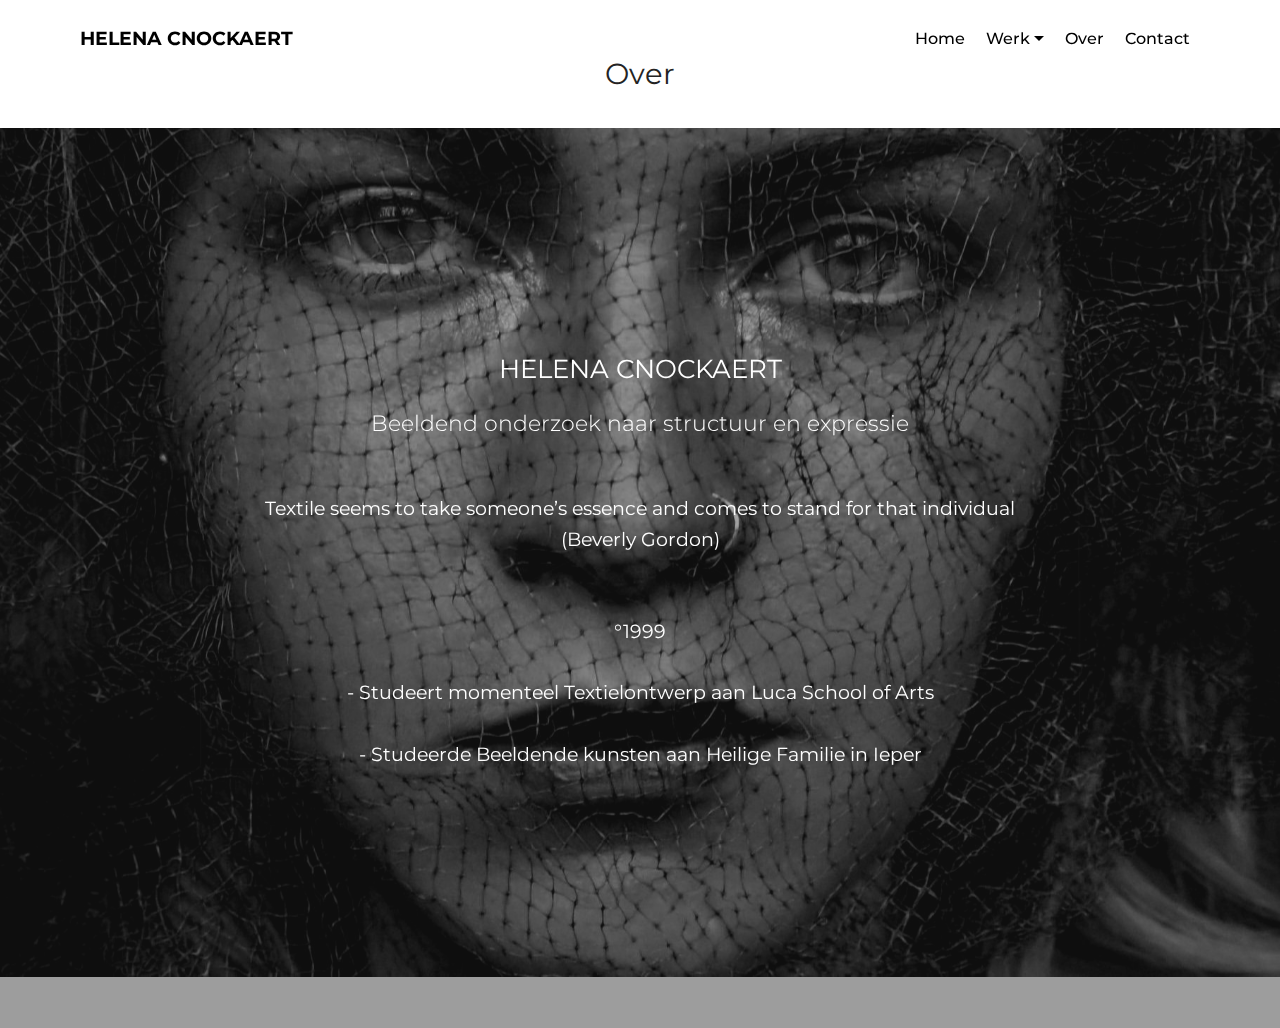
<file: over.html>
<!DOCTYPE html>
<html >
<head>
  <!-- Site made with Mobirise Website Builder v4.8.6, https://mobirise.com -->
  <meta charset="UTF-8">
  <meta http-equiv="X-UA-Compatible" content="IE=edge">
  <meta name="generator" content="Mobirise v4.8.6, mobirise.com">
  <meta name="viewport" content="width=device-width, initial-scale=1, minimum-scale=1">
  <link rel="shortcut icon" href="assets/images/logo2.png" type="image/x-icon">
  <meta name="description" content="Website Builder Description">
  <title>Over</title>
  <link rel="stylesheet" href="assets/web/assets/mobirise-icons/mobirise-icons.css">
  <link rel="stylesheet" href="assets/tether/tether.min.css">
  <link rel="stylesheet" href="assets/bootstrap/css/bootstrap.min.css">
  <link rel="stylesheet" href="assets/bootstrap/css/bootstrap-grid.min.css">
  <link rel="stylesheet" href="assets/bootstrap/css/bootstrap-reboot.min.css">
  <link rel="stylesheet" href="assets/animatecss/animate.min.css">
  <link rel="stylesheet" href="assets/dropdown/css/style.css">
  <link rel="stylesheet" href="assets/theme/css/style.css">
  <link rel="stylesheet" href="assets/mobirise/css/mbr-additional.css" type="text/css">
  
  
  
</head>
<body>
  <section class="menu cid-rbrmOaQBoP" once="menu" id="menu2-5s">

    

    <nav class="navbar navbar-expand beta-menu navbar-dropdown align-items-center navbar-toggleable-sm bg-color transparent">
        <button class="navbar-toggler navbar-toggler-right" type="button" data-toggle="collapse" data-target="#navbarSupportedContent" aria-controls="navbarSupportedContent" aria-expanded="false" aria-label="Toggle navigation">
            <div class="hamburger">
                <span></span>
                <span></span>
                <span></span>
                <span></span>
            </div>
        </button>
        <div class="menu-logo">
            <div class="navbar-brand">
                
                <span class="navbar-caption-wrap"><a class="navbar-caption text-black display-7" href="index.html">HELENA CNOCKAERT</a></span>
            </div>
        </div>
        <div class="collapse navbar-collapse" id="navbarSupportedContent">
            <ul class="navbar-nav nav-dropdown nav-right" data-app-modern-menu="true"><li class="nav-item">
                    <a class="nav-link link text-black display-4" href="index.html">Home</a>
                </li>
                <li class="nav-item dropdown open">
                    <a class="nav-link link text-black dropdown-toggle display-4" href="werk.html" data-toggle="dropdown-submenu" aria-expanded="true">Werk</a><div class="dropdown-menu"><a class="text-black dropdown-item display-4" href="textiel.html">Textiel<br></a><a class="text-black dropdown-item display-4" href="fotografie.html" aria-expanded="false">Fotografie<br></a><a class="text-black dropdown-item display-4" href="page7.html" aria-expanded="true">Tekeningen</a></div>
                </li><li class="nav-item"><a class="nav-link link text-black display-4" href="over.html">Over</a></li><li class="nav-item"><a class="nav-link link text-black display-4" href="contact.html">Contact</a></li></ul>
            
        </div>
    </nav>
</section>

<section class="engine"><a href="https://mobirise.info/z">best free css templates</a></section><section class="mbr-section content5 cid-rbrmL9bHur" id="content5-5r">

    

    

    <div class="container">
        <div class="media-container-row">
            <div class="title col-12 col-md-8">
                <h2 class="align-center mbr-bold mbr-white pb-3 mbr-fonts-style display-1"><span style="font-weight: normal;">Over</span></h2>
                
                
                
            </div>
        </div>
    </div>
</section>

<section class="cid-rbmNklrGvK mbr-fullscreen mbr-parallax-background" id="header2-5p">

    

    <div class="mbr-overlay" style="opacity: 0.4; background-color: rgb(35, 35, 35);"></div>

    <div class="container align-center">
        <div class="row justify-content-md-center">
            <div class="mbr-white col-md-10">
                <h1 class="mbr-section-title mbr-bold pb-3 mbr-fonts-style display-2"><span style="font-weight: normal;">
                    HELENA CNOCKAERT</span></h1>
                <h3 class="mbr-section-subtitle align-center mbr-light pb-3 mbr-fonts-style display-5">Beeldend onderzoek naar structuur en expressie</h3>
                <p class="mbr-text pb-3 mbr-fonts-style display-7"><br>Textile seems to take someone’s essence and comes to stand for that individual<br> (Beverly Gordon)<br><br><br>°1999<br><br>- Studeert momenteel Textielontwerp aan Luca School of Arts<br><br>- Studeerde Beeldende kunsten aan Heilige Familie in Ieper<br></p>
                
            </div>
        </div>
    </div>
    
</section>


  <script src="assets/web/assets/jquery/jquery.min.js"></script>
  <script src="assets/popper/popper.min.js"></script>
  <script src="assets/tether/tether.min.js"></script>
  <script src="assets/bootstrap/js/bootstrap.min.js"></script>
  <script src="assets/smoothscroll/smooth-scroll.js"></script>
  <script src="assets/touchswipe/jquery.touch-swipe.min.js"></script>
  <script src="assets/viewportchecker/jquery.viewportchecker.js"></script>
  <script src="assets/parallax/jarallax.min.js"></script>
  <script src="assets/dropdown/js/script.min.js"></script>
  <script src="assets/theme/js/script.js"></script>
  
  
 <div id="scrollToTop" class="scrollToTop mbr-arrow-up"><a style="text-align: center;"><i></i></a></div>
    <input name="animation" type="hidden">
  </body>
</html>
</file>
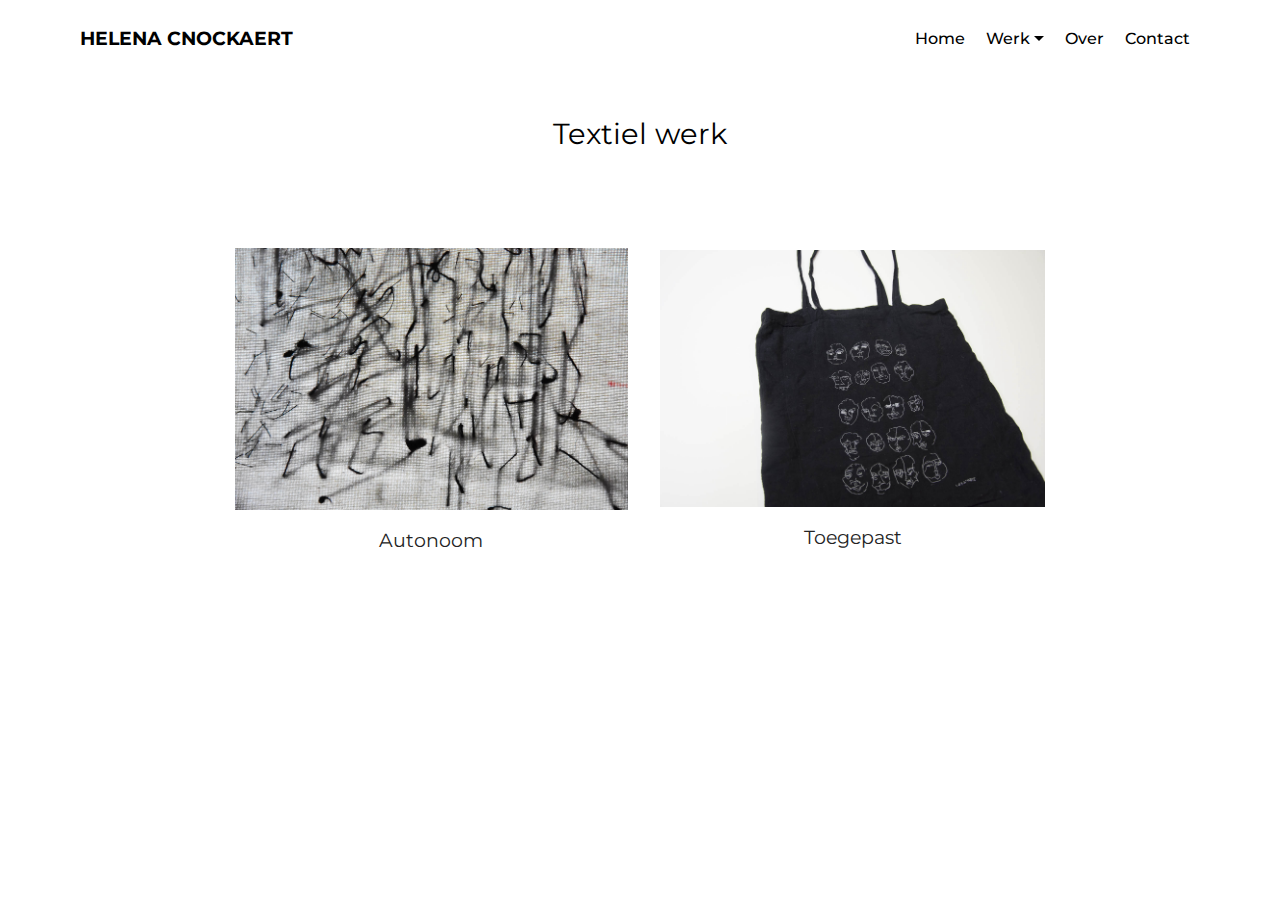
<file: textiel.html>
<!DOCTYPE html>
<html >
<head>
  <!-- Site made with Mobirise Website Builder v4.8.6, https://mobirise.com -->
  <meta charset="UTF-8">
  <meta http-equiv="X-UA-Compatible" content="IE=edge">
  <meta name="generator" content="Mobirise v4.8.6, mobirise.com">
  <meta name="viewport" content="width=device-width, initial-scale=1, minimum-scale=1">
  <link rel="shortcut icon" href="assets/images/logo2.png" type="image/x-icon">
  <meta name="description" content="Web Site Builder Description">
  <title>Textiel</title>
  <link rel="stylesheet" href="assets/web/assets/mobirise-icons/mobirise-icons.css">
  <link rel="stylesheet" href="assets/tether/tether.min.css">
  <link rel="stylesheet" href="assets/bootstrap/css/bootstrap.min.css">
  <link rel="stylesheet" href="assets/bootstrap/css/bootstrap-grid.min.css">
  <link rel="stylesheet" href="assets/bootstrap/css/bootstrap-reboot.min.css">
  <link rel="stylesheet" href="assets/animatecss/animate.min.css">
  <link rel="stylesheet" href="assets/dropdown/css/style.css">
  <link rel="stylesheet" href="assets/theme/css/style.css">
  <link rel="stylesheet" href="assets/mobirise/css/mbr-additional.css" type="text/css">
  
  
  
</head>
<body>
  <section class="menu cid-r9o2o0uUd0" once="menu" id="menu2-2i">

    

    <nav class="navbar navbar-expand beta-menu navbar-dropdown align-items-center navbar-toggleable-sm bg-color transparent">
        <button class="navbar-toggler navbar-toggler-right" type="button" data-toggle="collapse" data-target="#navbarSupportedContent" aria-controls="navbarSupportedContent" aria-expanded="false" aria-label="Toggle navigation">
            <div class="hamburger">
                <span></span>
                <span></span>
                <span></span>
                <span></span>
            </div>
        </button>
        <div class="menu-logo">
            <div class="navbar-brand">
                
                <span class="navbar-caption-wrap"><a class="navbar-caption text-black display-7" href="index.html">HELENA CNOCKAERT</a></span>
            </div>
        </div>
        <div class="collapse navbar-collapse" id="navbarSupportedContent">
            <ul class="navbar-nav nav-dropdown nav-right" data-app-modern-menu="true"><li class="nav-item">
                    <a class="nav-link link text-black display-4" href="index.html">Home</a>
                </li>
                <li class="nav-item dropdown open">
                    <a class="nav-link link text-black dropdown-toggle display-4" href="werk.html" data-toggle="dropdown-submenu" aria-expanded="true">Werk</a><div class="dropdown-menu"><a class="text-black dropdown-item display-4" href="textiel.html">Textiel<br></a><a class="text-black dropdown-item display-4" href="fotografie.html" aria-expanded="false">Fotografie<br></a><a class="text-black dropdown-item display-4" href="page7.html" aria-expanded="true">Tekeningen</a></div>
                </li><li class="nav-item"><a class="nav-link link text-black display-4" href="over.html">Over</a></li><li class="nav-item"><a class="nav-link link text-black display-4" href="contact.html">Contact</a></li></ul>
            
        </div>
    </nav>
</section>

<section class="engine"><a href="https://mobirise.info/s">bootstrap theme</a></section><section class="mbr-section content5 cid-r9o2nXiel9" id="content5-2c">

    

    

    <div class="container">
        <div class="media-container-row">
            <div class="title col-12 col-md-8">
                <h2 class="align-center mbr-bold mbr-white pb-3 mbr-fonts-style display-1"><span style="font-weight: normal;">Textiel werk</span></h2>
                
                
                
            </div>
        </div>
    </div>
</section>

<section class="cid-rarud5ysT9" id="content13-46">
    
    <div class="container">
            <div class="media-container-row" style="width: 73%;">
                <div class="img-item item1" style="width: 106%;">
                    <a href="autonoomtextiel.html"><img src="assets/images/dsc-222-1600x1067.jpg" alt="" title=""></a>
                    <div class="img-caption">
                        <p class="mbr-fonts-style align-center mbr-black display-7"><a href="autonoomtextiel.html">Autonoom</a></p>
                    </div>
                </div>
                <div class="img-item">
                    <a href="toegepasttextiel.html"><img src="assets/images/dsc-410-1600x1067.jpg" alt="" title=""></a>
                    <div class="img-caption">
                        <p class="mbr-fonts-style align-center mbr-black display-7"><a href="toegepasttextiel.html">Toegepast</a></p>
                    </div>
                </div>
            </div>
    </div>
</section>


  <script src="assets/web/assets/jquery/jquery.min.js"></script>
  <script src="assets/popper/popper.min.js"></script>
  <script src="assets/tether/tether.min.js"></script>
  <script src="assets/bootstrap/js/bootstrap.min.js"></script>
  <script src="assets/viewportchecker/jquery.viewportchecker.js"></script>
  <script src="assets/dropdown/js/script.min.js"></script>
  <script src="assets/touchswipe/jquery.touch-swipe.min.js"></script>
  <script src="assets/smoothscroll/smooth-scroll.js"></script>
  <script src="assets/theme/js/script.js"></script>
  
  
 <div id="scrollToTop" class="scrollToTop mbr-arrow-up"><a style="text-align: center;"><i></i></a></div>
    <input name="animation" type="hidden">
  </body>
</html>
</file>
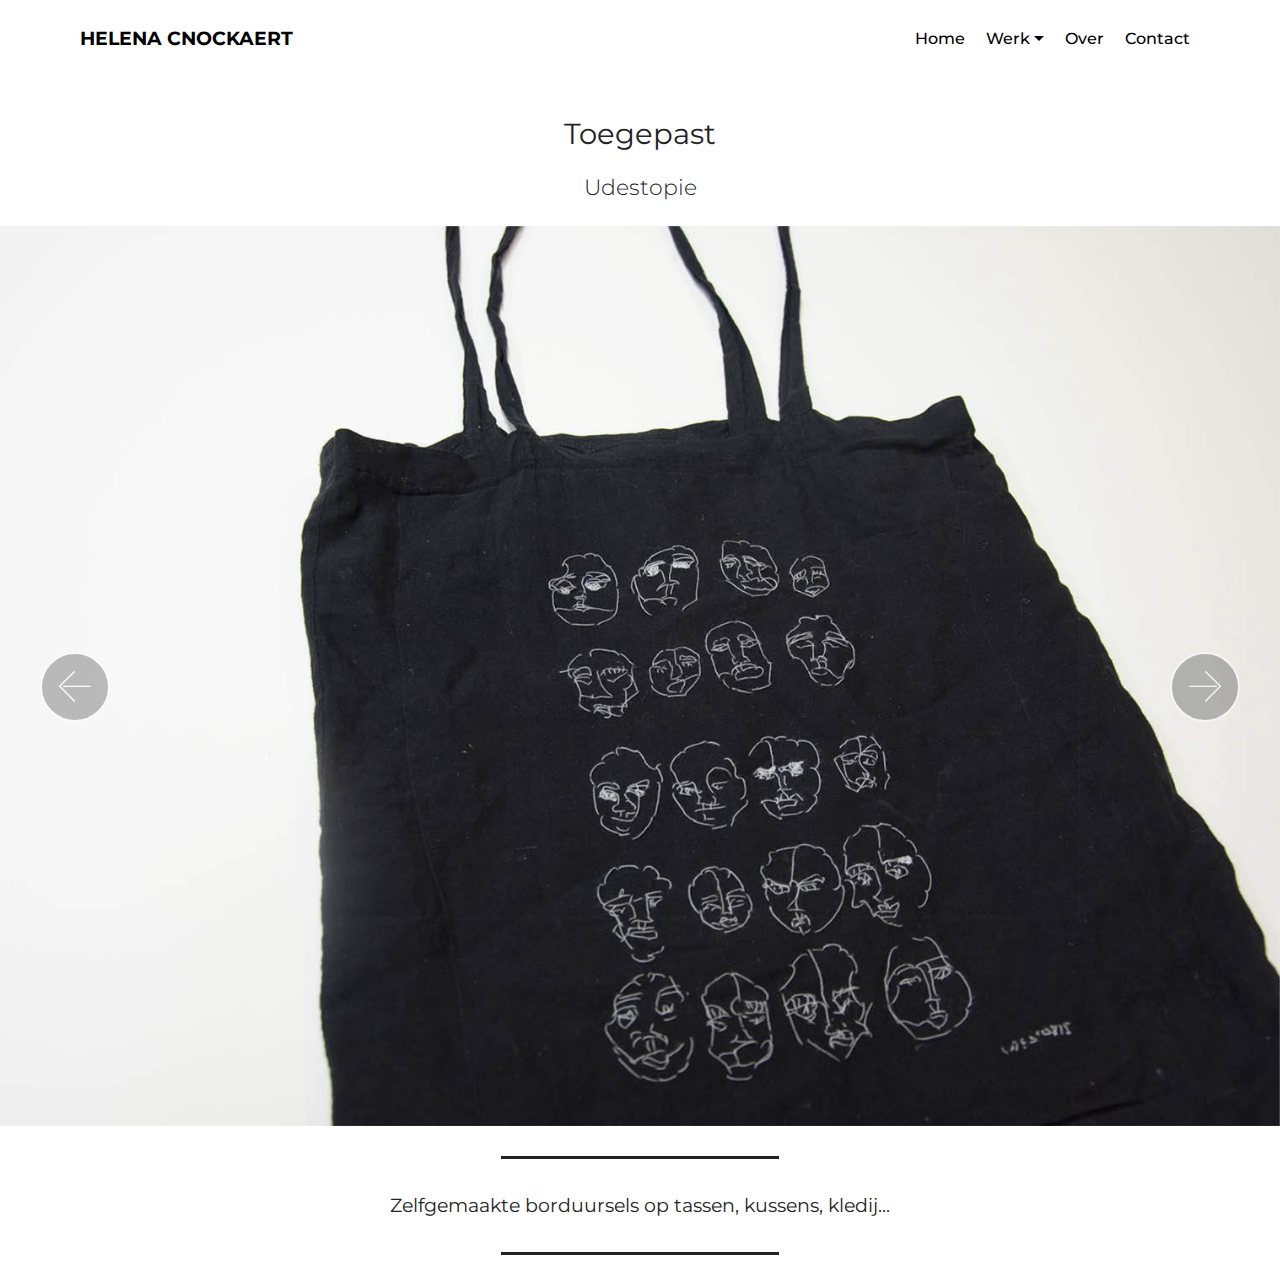
<file: toegepasttextiel.html>
<!DOCTYPE html>
<html >
<head>
  <!-- Site made with Mobirise Website Builder v4.8.6, https://mobirise.com -->
  <meta charset="UTF-8">
  <meta http-equiv="X-UA-Compatible" content="IE=edge">
  <meta name="generator" content="Mobirise v4.8.6, mobirise.com">
  <meta name="viewport" content="width=device-width, initial-scale=1, minimum-scale=1">
  <link rel="shortcut icon" href="assets/images/logo2.png" type="image/x-icon">
  <meta name="description" content="Web Site Builder Description">
  <title>Toegepast textiel</title>
  <link rel="stylesheet" href="assets/web/assets/mobirise-icons/mobirise-icons.css">
  <link rel="stylesheet" href="assets/tether/tether.min.css">
  <link rel="stylesheet" href="assets/bootstrap/css/bootstrap.min.css">
  <link rel="stylesheet" href="assets/bootstrap/css/bootstrap-grid.min.css">
  <link rel="stylesheet" href="assets/bootstrap/css/bootstrap-reboot.min.css">
  <link rel="stylesheet" href="assets/animatecss/animate.min.css">
  <link rel="stylesheet" href="assets/dropdown/css/style.css">
  <link rel="stylesheet" href="assets/theme/css/style.css">
  <link rel="stylesheet" href="assets/mobirise/css/mbr-additional.css" type="text/css">
  
  
  
</head>
<body>
  <section class="menu cid-r9owrXwOdK" once="menu" id="menu2-36">

    

    <nav class="navbar navbar-expand beta-menu navbar-dropdown align-items-center navbar-toggleable-sm bg-color transparent">
        <button class="navbar-toggler navbar-toggler-right" type="button" data-toggle="collapse" data-target="#navbarSupportedContent" aria-controls="navbarSupportedContent" aria-expanded="false" aria-label="Toggle navigation">
            <div class="hamburger">
                <span></span>
                <span></span>
                <span></span>
                <span></span>
            </div>
        </button>
        <div class="menu-logo">
            <div class="navbar-brand">
                
                <span class="navbar-caption-wrap"><a class="navbar-caption text-black display-7" href="index.html">HELENA CNOCKAERT</a></span>
            </div>
        </div>
        <div class="collapse navbar-collapse" id="navbarSupportedContent">
            <ul class="navbar-nav nav-dropdown nav-right" data-app-modern-menu="true"><li class="nav-item">
                    <a class="nav-link link text-black display-4" href="index.html">Home</a>
                </li>
                <li class="nav-item dropdown open">
                    <a class="nav-link link text-black dropdown-toggle display-4" href="werk.html" data-toggle="dropdown-submenu" aria-expanded="true">Werk</a><div class="dropdown-menu"><a class="text-black dropdown-item display-4" href="textiel.html">Textiel<br></a><a class="text-black dropdown-item display-4" href="fotografie.html" aria-expanded="false">Fotografie<br></a><a class="text-black dropdown-item display-4" href="page7.html" aria-expanded="true">Tekeningen</a></div>
                </li><li class="nav-item"><a class="nav-link link text-black display-4" href="over.html">Over</a></li><li class="nav-item"><a class="nav-link link text-black display-4" href="contact.html">Contact</a></li></ul>
            
        </div>
    </nav>
</section>

<section class="engine"><a href="https://mobirise.info/p">web templates free download</a></section><section class="mbr-section content5 cid-r9owrVr6w7" id="content5-32">

    

    

    <div class="container">
        <div class="media-container-row">
            <div class="title col-12 col-md-8">
                <h2 class="align-center mbr-bold mbr-white pb-3 mbr-fonts-style display-1"><span style="font-weight: normal;">Toegepast</span><br></h2>
                <h3 class="mbr-section-subtitle align-center mbr-light mbr-white pb-3 mbr-fonts-style display-5">Udestopie</h3>
                
                
            </div>
        </div>
    </div>
</section>

<section class="carousel slide cid-rbDc0YUOhs" data-interval="false" id="slider1-5s">

    

    <div class="full-screen"><div class="mbr-slider slide carousel" data-pause="true" data-keyboard="false" data-ride="false" data-interval="false"><div class="carousel-inner" role="listbox"><div class="carousel-item slider-fullscreen-image active" data-bg-video-slide="false" style="background-image: url(assets/images/dsc-410-1600x1067.jpg);"><div class="container container-slide"><div class="image_wrapper"><img src="assets/images/dsc-410-1600x1067.jpg"><div class="carousel-caption justify-content-center"><div class="col-10 align-center"></div></div></div></div></div><div class="carousel-item slider-fullscreen-image" data-bg-video-slide="false" style="background-image: url(assets/images/dsc-393-1600x1067.jpg);"><div class="container container-slide"><div class="image_wrapper"><img src="assets/images/dsc-393-1600x1067.jpg"><div class="carousel-caption justify-content-center"><div class="col-10 align-left"></div></div></div></div></div><div class="carousel-item slider-fullscreen-image" data-bg-video-slide="false" style="background-image: url(assets/images/formaat-5-2000x1636.png);"><div class="container container-slide"><div class="image_wrapper"><img src="assets/images/formaat-5-2000x1636.png"><div class="carousel-caption justify-content-center"><div class="col-10 align-right"></div></div></div></div></div><div class="carousel-item slider-fullscreen-image" data-bg-video-slide="false" style="background-image: url(assets/images/dsc-5-2000x1333.jpg);"><div class="container container-slide"><div class="image_wrapper"><img src="assets/images/dsc-5-2000x1333.jpg"><div class="carousel-caption justify-content-center"><div class="col-10 align-right"></div></div></div></div></div></div><a data-app-prevent-settings="" class="carousel-control carousel-control-prev" role="button" data-slide="prev" href="#slider1-5s"><span aria-hidden="true" class="mbri-left mbr-iconfont"></span><span class="sr-only">Previous</span></a><a data-app-prevent-settings="" class="carousel-control carousel-control-next" role="button" data-slide="next" href="#slider1-5s"><span aria-hidden="true" class="mbri-right mbr-iconfont"></span><span class="sr-only">Next</span></a></div></div>

</section>

<section class="mbr-section article content9 cid-rbmzY6WROr" id="content9-5o">
    
     

    <div class="container">
        <div class="inner-container" style="width: 100%;">
            <hr class="line" style="width: 25%;">
            <div class="section-text align-center mbr-fonts-style display-7">Zelfgemaakte borduursels op tassen, kussens, kledij...<br></div>
            <hr class="line" style="width: 25%;">
        </div>
        </div>
</section>


  <script src="assets/web/assets/jquery/jquery.min.js"></script>
  <script src="assets/popper/popper.min.js"></script>
  <script src="assets/tether/tether.min.js"></script>
  <script src="assets/bootstrap/js/bootstrap.min.js"></script>
  <script src="assets/smoothscroll/smooth-scroll.js"></script>
  <script src="assets/viewportchecker/jquery.viewportchecker.js"></script>
  <script src="assets/bootstrapcarouselswipe/bootstrap-carousel-swipe.js"></script>
  <script src="assets/touchswipe/jquery.touch-swipe.min.js"></script>
  <script src="assets/ytplayer/jquery.mb.ytplayer.min.js"></script>
  <script src="assets/vimeoplayer/jquery.mb.vimeo_player.js"></script>
  <script src="assets/dropdown/js/script.min.js"></script>
  <script src="assets/theme/js/script.js"></script>
  <script src="assets/slidervideo/script.js"></script>
  
  
 <div id="scrollToTop" class="scrollToTop mbr-arrow-up"><a style="text-align: center;"><i></i></a></div>
    <input name="animation" type="hidden">
  </body>
</html>
</file>
<file: assets/web/assets/mobirise-icons/mobirise-icons.css>
@font-face {
  font-family: 'MobiriseIcons';
  src:  url('mobirise-icons.eot?spat4u');
  src:  url('mobirise-icons.eot?spat4u#iefix') format('embedded-opentype'),
    url('mobirise-icons.ttf?spat4u') format('truetype'),
    url('mobirise-icons.woff?spat4u') format('woff'),
    url('mobirise-icons.svg?spat4u#MobiriseIcons') format('svg');
  font-weight: normal;
  font-style: normal;
}

[class^="mbri-"], [class*=" mbri-"] {
  /* use !important to prevent issues with browser extensions that change fonts */
  font-family: MobiriseIcons !important;
  speak: none;
  font-style: normal;
  font-weight: normal;
  font-variant: normal;
  text-transform: none;
  line-height: 1;

  /* Better Font Rendering =========== */
  -webkit-font-smoothing: antialiased;
  -moz-osx-font-smoothing: grayscale;
}

.mbri-add-submenu:before {
  content: "\e900";
}
.mbri-alert:before {
  content: "\e901";
}
.mbri-align-center:before {
  content: "\e902";
}
.mbri-align-justify:before {
  content: "\e903";
}
.mbri-align-left:before {
  content: "\e904";
}
.mbri-align-right:before {
  content: "\e905";
}
.mbri-android:before {
  content: "\e906";
}
.mbri-apple:before {
  content: "\e907";
}
.mbri-arrow-down:before {
  content: "\e908";
}
.mbri-arrow-next:before {
  content: "\e909";
}
.mbri-arrow-prev:before {
  content: "\e90a";
}
.mbri-arrow-up:before {
  content: "\e90b";
}
.mbri-bold:before {
  content: "\e90c";
}
.mbri-bookmark:before {
  content: "\e90d";
}
.mbri-bootstrap:before {
  content: "\e90e";
}
.mbri-briefcase:before {
  content: "\e90f";
}
.mbri-browse:before {
  content: "\e910";
}
.mbri-bulleted-list:before {
  content: "\e911";
}
.mbri-calendar:before {
  content: "\e912";
}
.mbri-camera:before {
  content: "\e913";
}
.mbri-cart-add:before {
  content: "\e914";
}
.mbri-cart-full:before {
  content: "\e915";
}
.mbri-cash:before {
  content: "\e916";
}
.mbri-change-style:before {
  content: "\e917";
}
.mbri-chat:before {
  content: "\e918";
}
.mbri-clock:before {
  content: "\e919";
}
.mbri-close:before {
  content: "\e91a";
}
.mbri-cloud:before {
  content: "\e91b";
}
.mbri-code:before {
  content: "\e91c";
}
.mbri-contact-form:before {
  content: "\e91d";
}
.mbri-credit-card:before {
  content: "\e91e";
}
.mbri-cursor-click:before {
  content: "\e91f";
}
.mbri-cust-feedback:before {
  content: "\e920";
}
.mbri-database:before {
  content: "\e921";
}
.mbri-delivery:before {
  content: "\e922";
}
.mbri-desktop:before {
  content: "\e923";
}
.mbri-devices:before {
  content: "\e924";
}
.mbri-down:before {
  content: "\e925";
}
.mbri-download:before {
  content: "\e989";
}
.mbri-drag-n-drop:before {
  content: "\e927";
}
.mbri-drag-n-drop2:before {
  content: "\e928";
}
.mbri-edit:before {
  content: "\e929";
}
.mbri-edit2:before {
  content: "\e92a";
}
.mbri-error:before {
  content: "\e92b";
}
.mbri-extension:before {
  content: "\e92c";
}
.mbri-features:before {
  content: "\e92d";
}
.mbri-file:before {
  content: "\e92e";
}
.mbri-flag:before {
  content: "\e92f";
}
.mbri-folder:before {
  content: "\e930";
}
.mbri-gift:before {
  content: "\e931";
}
.mbri-github:before {
  content: "\e932";
}
.mbri-globe:before {
  content: "\e933";
}
.mbri-globe-2:before {
  content: "\e934";
}
.mbri-growing-chart:before {
  content: "\e935";
}
.mbri-hearth:before {
  content: "\e936";
}
.mbri-help:before {
  content: "\e937";
}
.mbri-home:before {
  content: "\e938";
}
.mbri-hot-cup:before {
  content: "\e939";
}
.mbri-idea:before {
  content: "\e93a";
}
.mbri-image-gallery:before {
  content: "\e93b";
}
.mbri-image-slider:before {
  content: "\e93c";
}
.mbri-info:before {
  content: "\e93d";
}
.mbri-italic:before {
  content: "\e93e";
}
.mbri-key:before {
  content: "\e93f";
}
.mbri-laptop:before {
  content: "\e940";
}
.mbri-layers:before {
  content: "\e941";
}
.mbri-left-right:before {
  content: "\e942";
}
.mbri-left:before {
  content: "\e943";
}
.mbri-letter:before {
  content: "\e944";
}
.mbri-like:before {
  content: "\e945";
}
.mbri-link:before {
  content: "\e946";
}
.mbri-lock:before {
  content: "\e947";
}
.mbri-login:before {
  content: "\e948";
}
.mbri-logout:before {
  content: "\e949";
}
.mbri-magic-stick:before {
  content: "\e94a";
}
.mbri-map-pin:before {
  content: "\e94b";
}
.mbri-menu:before {
  content: "\e94c";
}
.mbri-mobile:before {
  content: "\e94d";
}
.mbri-mobile2:before {
  content: "\e94e";
}
.mbri-mobirise:before {
  content: "\e94f";
}
.mbri-more-horizontal:before {
  content: "\e950";
}
.mbri-more-vertical:before {
  content: "\e951";
}
.mbri-music:before {
  content: "\e952";
}
.mbri-new-file:before {
  content: "\e953";
}
.mbri-numbered-list:before {
  content: "\e954";
}
.mbri-opened-folder:before {
  content: "\e955";
}
.mbri-pages:before {
  content: "\e956";
}
.mbri-paper-plane:before {
  content: "\e957";
}
.mbri-paperclip:before {
  content: "\e958";
}
.mbri-photo:before {
  content: "\e959";
}
.mbri-photos:before {
  content: "\e95a";
}
.mbri-pin:before {
  content: "\e95b";
}
.mbri-play:before {
  content: "\e95c";
}
.mbri-plus:before {
  content: "\e95d";
}
.mbri-preview:before {
  content: "\e95e";
}
.mbri-print:before {
  content: "\e95f";
}
.mbri-protect:before {
  content: "\e960";
}
.mbri-question:before {
  content: "\e961";
}
.mbri-quote-left:before {
  content: "\e962";
}
.mbri-quote-right:before {
  content: "\e963";
}
.mbri-refresh:before {
  content: "\e964";
}
.mbri-responsive:before {
  content: "\e965";
}
.mbri-right:before {
  content: "\e966";
}
.mbri-rocket:before {
  content: "\e967";
}
.mbri-sad-face:before {
  content: "\e968";
}
.mbri-sale:before {
  content: "\e969";
}
.mbri-save:before {
  content: "\e96a";
}
.mbri-search:before {
  content: "\e96b";
}
.mbri-setting:before {
  content: "\e96c";
}
.mbri-setting2:before {
  content: "\e96d";
}
.mbri-setting3:before {
  content: "\e96e";
}
.mbri-share:before {
  content: "\e96f";
}
.mbri-shopping-bag:before {
  content: "\e970";
}
.mbri-shopping-basket:before {
  content: "\e971";
}
.mbri-shopping-cart:before {
  content: "\e972";
}
.mbri-sites:before {
  content: "\e973";
}
.mbri-smile-face:before {
  content: "\e974";
}
.mbri-speed:before {
  content: "\e975";
}
.mbri-star:before {
  content: "\e976";
}
.mbri-success:before {
  content: "\e977";
}
.mbri-sun:before {
  content: "\e978";
}
.mbri-sun2:before {
  content: "\e979";
}
.mbri-tablet:before {
  content: "\e97a";
}
.mbri-tablet-vertical:before {
  content: "\e97b";
}
.mbri-target:before {
  content: "\e97c";
}
.mbri-timer:before {
  content: "\e97d";
}
.mbri-to-ftp:before {
  content: "\e97e";
}
.mbri-to-local-drive:before {
  content: "\e97f";
}
.mbri-touch-swipe:before {
  content: "\e980";
}
.mbri-touch:before {
  content: "\e981";
}
.mbri-trash:before {
  content: "\e982";
}
.mbri-underline:before {
  content: "\e983";
}
.mbri-unlink:before {
  content: "\e984";
}
.mbri-unlock:before {
  content: "\e985";
}
.mbri-up-down:before {
  content: "\e986";
}
.mbri-up:before {
  content: "\e987";
}
.mbri-update:before {
  content: "\e988";
}
.mbri-upload:before {
 content: "\e926"; 
}
.mbri-user:before {
  content: "\e98a";
}
.mbri-user2:before {
  content: "\e98b";
}
.mbri-users:before {
  content: "\e98c";
}
.mbri-video:before {
  content: "\e98d";
}
.mbri-video-play:before {
  content: "\e98e";
}
.mbri-watch:before {
  content: "\e98f";
}
.mbri-website-theme:before {
  content: "\e990";
}
.mbri-wifi:before {
  content: "\e991";
}
.mbri-windows:before {
  content: "\e992";
}
.mbri-zoom-out:before {
  content: "\e993";
}
.mbri-redo:before {
  content: "\e994";
}
.mbri-undo:before {
  content: "\e995";
}
</file>
<file: assets/dropdown/css/style.css>
.navbar-dropdown {
  left: 0;
  padding: 0;
  position: absolute;
  right: 0;
  top: 0;
  transition: all 0.45s ease;
  z-index: 1030;
  background: #282828; }
  .navbar-dropdown .navbar-logo {
    margin-right: 0.8rem;
    transition: margin 0.3s ease-in-out;
    vertical-align: middle; }
    .navbar-dropdown .navbar-logo img {
      height: 3.125rem;
      transition: all 0.3s ease-in-out; }
    .navbar-dropdown .navbar-logo.mbr-iconfont {
      font-size: 3.125rem;
      line-height: 3.125rem; }
  .navbar-dropdown .navbar-caption {
    font-weight: 700;
    white-space: normal;
    vertical-align: -4px;
    line-height: 3.125rem !important; }
    .navbar-dropdown .navbar-caption, .navbar-dropdown .navbar-caption:hover {
      color: inherit;
      text-decoration: none; }
  .navbar-dropdown .mbr-iconfont + .navbar-caption {
    vertical-align: -1px; }
  .navbar-dropdown.navbar-fixed-top {
    position: fixed; }
  .navbar-dropdown .navbar-brand span {
    vertical-align: -4px; }
  .navbar-dropdown.bg-color.transparent {
    background: none; }
  .navbar-dropdown.navbar-short .navbar-brand {
    padding: 0.625rem 0; }
    .navbar-dropdown.navbar-short .navbar-brand span {
      vertical-align: -1px; }
  .navbar-dropdown.navbar-short .navbar-caption {
    line-height: 2.375rem !important;
    vertical-align: -2px; }
  .navbar-dropdown.navbar-short .navbar-logo {
    margin-right: 0.5rem; }
    .navbar-dropdown.navbar-short .navbar-logo img {
      height: 2.375rem; }
    .navbar-dropdown.navbar-short .navbar-logo.mbr-iconfont {
      font-size: 2.375rem;
      line-height: 2.375rem; }
  .navbar-dropdown.navbar-short .mbr-table-cell {
    height: 3.625rem; }
  .navbar-dropdown .navbar-close {
    left: 0.6875rem;
    position: fixed;
    top: 0.75rem;
    z-index: 1000; }
  .navbar-dropdown .hamburger-icon {
    content: "";
    display: inline-block;
    vertical-align: middle;
    width: 16px;
    -webkit-box-shadow: 0 -6px 0 1px #282828,0 0 0 1px #282828,0 6px 0 1px #282828;
    -moz-box-shadow: 0 -6px 0 1px #282828,0 0 0 1px #282828,0 6px 0 1px #282828;
    box-shadow: 0 -6px 0 1px #282828,0 0 0 1px #282828,0 6px 0 1px #282828; }

.dropdown-menu .dropdown-toggle[data-toggle="dropdown-submenu"]::after {
  border-bottom: 0.35em solid transparent;
  border-left: 0.35em solid;
  border-right: 0;
  border-top: 0.35em solid transparent;
  margin-left: 0.3rem; }

.dropdown-menu .dropdown-item:focus {
  outline: 0; }

.nav-dropdown {
  font-size: 0.75rem;
  font-weight: 500;
  height: auto !important; }
  .nav-dropdown .nav-btn {
    padding-left: 1rem; }
  .nav-dropdown .link {
    margin: .667em 1.667em;
    font-weight: 500;
    padding: 0;
    transition: color .2s ease-in-out; }
    .nav-dropdown .link.dropdown-toggle {
      margin-right: 2.583em; }
      .nav-dropdown .link.dropdown-toggle::after {
        margin-left: .25rem;
        border-top: 0.35em solid;
        border-right: 0.35em solid transparent;
        border-left: 0.35em solid transparent;
        border-bottom: 0; }
      .nav-dropdown .link.dropdown-toggle[aria-expanded="true"] {
        margin: 0;
        padding: 0.667em 3.263em  0.667em 1.667em; }
  .nav-dropdown .link::after,
  .nav-dropdown .dropdown-item::after {
    color: inherit; }
  .nav-dropdown .btn {
    font-size: 0.75rem;
    font-weight: 700;
    letter-spacing: 0;
    margin-bottom: 0;
    padding-left: 1.25rem;
    padding-right: 1.25rem; }
  .nav-dropdown .dropdown-menu {
    border-radius: 0;
    border: 0;
    left: 0;
    margin: 0;
    padding-bottom: 1.25rem;
    padding-top: 1.25rem;
    position: relative; }
  .nav-dropdown .dropdown-submenu {
    margin-left: 0.125rem;
    top: 0; }
  .nav-dropdown .dropdown-item {
    font-weight: 500;
    line-height: 2;
    padding: 0.3846em 4.615em 0.3846em 1.5385em;
    position: relative;
    transition: color .2s ease-in-out, background-color .2s ease-in-out; }
    .nav-dropdown .dropdown-item::after {
      margin-top: -0.3077em;
      position: absolute;
      right: 1.1538em;
      top: 50%; }
    .nav-dropdown .dropdown-item:focus, .nav-dropdown .dropdown-item:hover {
      background: none; }

@media (max-width: 767px) {
  .nav-dropdown.navbar-toggleable-sm {
    bottom: 0;
    display: none;
    left: 0;
    overflow-x: hidden;
    position: fixed;
    top: 0;
    transform: translateX(-100%);
    -ms-transform: translateX(-100%);
    -webkit-transform: translateX(-100%);
    width: 18.75rem;
    z-index: 999; } }
.nav-dropdown.navbar-toggleable-xl {
  bottom: 0;
  display: none;
  left: 0;
  overflow-x: hidden;
  position: fixed;
  top: 0;
  transform: translateX(-100%);
  -ms-transform: translateX(-100%);
  -webkit-transform: translateX(-100%);
  width: 18.75rem;
  z-index: 999; }

.nav-dropdown-sm {
  display: block !important;
  overflow-x: hidden;
  overflow: auto;
  padding-top: 3.875rem; }
  .nav-dropdown-sm::after {
    content: "";
    display: block;
    height: 3rem;
    width: 100%; }
  .nav-dropdown-sm.collapse.in ~ .navbar-close {
    display: block !important; }
  .nav-dropdown-sm.collapsing, .nav-dropdown-sm.collapse.in {
    transform: translateX(0);
    -ms-transform: translateX(0);
    -webkit-transform: translateX(0);
    transition: all 0.25s ease-out;
    -webkit-transition: all 0.25s ease-out;
    background: #282828; }
  .nav-dropdown-sm.collapsing[aria-expanded="false"] {
    transform: translateX(-100%);
    -ms-transform: translateX(-100%);
    -webkit-transform: translateX(-100%); }
  .nav-dropdown-sm .nav-item {
    display: block;
    margin-left: 0 !important;
    padding-left: 0; }
  .nav-dropdown-sm .link,
  .nav-dropdown-sm .dropdown-item {
    border-top: 1px dotted rgba(255, 255, 255, 0.1);
    font-size: 0.8125rem;
    line-height: 1.6;
    margin: 0 !important;
    padding: 0.875rem 2.4rem 0.875rem 1.5625rem !important;
    position: relative;
    white-space: normal; }
    .nav-dropdown-sm .link:focus, .nav-dropdown-sm .link:hover,
    .nav-dropdown-sm .dropdown-item:focus,
    .nav-dropdown-sm .dropdown-item:hover {
      background: rgba(0, 0, 0, 0.2) !important;
      color: #c0a375; }
  .nav-dropdown-sm .nav-btn {
    position: relative;
    padding: 1.5625rem 1.5625rem 0 1.5625rem; }
    .nav-dropdown-sm .nav-btn::before {
      border-top: 1px dotted rgba(255, 255, 255, 0.1);
      content: "";
      left: 0;
      position: absolute;
      top: 0;
      width: 100%; }
    .nav-dropdown-sm .nav-btn + .nav-btn {
      padding-top: 0.625rem; }
      .nav-dropdown-sm .nav-btn + .nav-btn::before {
        display: none; }
  .nav-dropdown-sm .btn {
    padding: 0.625rem 0; }
  .nav-dropdown-sm .dropdown-toggle[data-toggle="dropdown-submenu"]::after {
    margin-left: .25rem;
    border-top: 0.35em solid;
    border-right: 0.35em solid transparent;
    border-left: 0.35em solid transparent;
    border-bottom: 0; }
  .nav-dropdown-sm .dropdown-toggle[data-toggle="dropdown-submenu"][aria-expanded="true"]::after {
    border-top: 0;
    border-right: 0.35em solid transparent;
    border-left: 0.35em solid transparent;
    border-bottom: 0.35em solid; }
  .nav-dropdown-sm .dropdown-menu {
    margin: 0;
    padding: 0;
    position: relative;
    top: 0;
    left: 0;
    width: 100%;
    border: 0;
    float: none;
    border-radius: 0;
    background: none; }
  .nav-dropdown-sm .dropdown-submenu {
    left: 100%;
    margin-left: 0.125rem;
    margin-top: -1.25rem;
    top: 0; }

.navbar-toggleable-sm .nav-dropdown .dropdown-menu {
  position: absolute; }

.navbar-toggleable-sm .nav-dropdown .dropdown-submenu {
  left: 100%;
  margin-left: 0.125rem;
  margin-top: -1.25rem;
  top: 0; }

.navbar-toggleable-sm.opened .nav-dropdown .dropdown-menu {
  position: relative; }

.navbar-toggleable-sm.opened .nav-dropdown .dropdown-submenu {
  left: 0;
  margin-left: 00rem;
  margin-top: 0rem;
  top: 0; }

.is-builder .nav-dropdown.collapsing {
  transition: none !important; }

/*# sourceMappingURL=style.css.map */
</file>
<file: assets/theme/css/style.css>
/*!
 * Mobirise v4 theme (https://mobirise.com/)
 * Copyright 2017 Mobirise
 */section{background-color:#eeeeee}section,.container,.container-fluid{position:relative;word-wrap:break-word}a.mbr-iconfont:hover{text-decoration:none}.article .lead p,.article .lead ul,.article .lead ol,.article .lead pre,.article .lead blockquote{margin-bottom:0}a{font-style:normal;font-weight:400;cursor:pointer}a,a:hover{text-decoration:none}figure{margin-bottom:0}body{color:#232323}h1,h2,h3,h4,h5,h6,.h1,.h2,.h3,.h4,.h5,.h6,.display-1,.display-2,.display-3,.display-4{line-height:1;word-break:break-word;word-wrap:break-word}b,strong{font-weight:bold}blockquote{padding:10px 0 10px 20px;position:relative;border-left:2px solid;border-color:#ff3366}input:-webkit-autofill,input:-webkit-autofill:hover,input:-webkit-autofill:focus,input:-webkit-autofill:active{transition-delay:9999s;transition-property:background-color, color}textarea[type="hidden"]{display:none}body{position:relative}section{background-position:50% 50%;background-repeat:no-repeat;background-size:cover}section .mbr-background-video,section .mbr-background-video-preview{position:absolute;bottom:0;left:0;right:0;top:0}.hidden{visibility:hidden}.mbr-z-index20{z-index:20}/*! Base colors */.mbr-white{color:#ffffff}.mbr-black{color:#000000}.mbr-bg-white{background-color:#ffffff}.mbr-bg-black{background-color:#000000}/*! Text-aligns */.align-left{text-align:left}.align-center{text-align:center}.align-right{text-align:right}@media (max-width: 767px){.align-left,.align-center,.align-right,.mbr-section-btn,.mbr-section-title{text-align:center}}/*! Font-weight  */.mbr-light{font-weight:300}.mbr-regular{font-weight:400}.mbr-semibold{font-weight:500}.mbr-bold{font-weight:700}/*! Media  */.media-size-item{-webkit-flex:1 1 auto;-moz-flex:1 1 auto;-ms-flex:1 1 auto;-o-flex:1 1 auto;flex:1 1 auto}.media-content{-webkit-flex-basis:100%;flex-basis:100%}.media-container-row{display:-ms-flexbox;display:-webkit-flex;display:flex;-webkit-flex-direction:row;-ms-flex-direction:row;flex-direction:row;-webkit-flex-wrap:wrap;-ms-flex-wrap:wrap;flex-wrap:wrap;-webkit-justify-content:center;-ms-flex-pack:center;justify-content:center;-webkit-align-content:center;-ms-flex-line-pack:center;align-content:center;-webkit-align-items:start;-ms-flex-align:start;align-items:start}.media-container-row .media-size-item{width:400px}.media-container-column{display:-ms-flexbox;display:-webkit-flex;display:flex;-webkit-flex-direction:column;-ms-flex-direction:column;flex-direction:column;-webkit-flex-wrap:wrap;-ms-flex-wrap:wrap;flex-wrap:wrap;-webkit-justify-content:center;-ms-flex-pack:center;justify-content:center;-webkit-align-content:center;-ms-flex-line-pack:center;align-content:center;-webkit-align-items:stretch;-ms-flex-align:stretch;align-items:stretch}.media-container-column>*{width:100%}@media (min-width: 992px){.media-container-row{-webkit-flex-wrap:nowrap;-ms-flex-wrap:nowrap;flex-wrap:nowrap}}figure{overflow:hidden}figure[mbr-media-size]{transition:width 0.1s}.mbr-figure img,.mbr-figure iframe{display:block;width:100%}.card{background-color:transparent;border:none}.card-img{text-align:center;flex-shrink:0;-webkit-flex-shrink:0}.media{max-width:100%;margin:0 auto}.mbr-figure{-ms-flex-item-align:center;-ms-grid-row-align:center;-webkit-align-self:center;align-self:center}.media-container>div{max-width:100%}.mbr-figure img,.card-img img{width:100%}@media (max-width: 991px){.media-size-item{width:auto !important}.media{width:auto}.mbr-figure{width:100% !important}}/*! Buttons */.mbr-section-btn{margin-left:-.25rem;margin-right:-.25rem;font-size:0}nav .mbr-section-btn{margin-left:0rem;margin-right:0rem}/*! Btn icon margin */.btn .mbr-iconfont,.btn.btn-sm .mbr-iconfont{cursor:pointer;margin-right:0.5rem}.btn.btn-md .mbr-iconfont,.btn.btn-md .mbr-iconfont{margin-right:0.8rem}.mbr-regular{font-weight:400}.mbr-semibold{font-weight:500}.mbr-bold{font-weight:700}[type="submit"]{-webkit-appearance:none}/*! Full-screen */.mbr-fullscreen .mbr-overlay{min-height:100vh}.mbr-fullscreen{display:flex;display:-webkit-flex;display:-moz-flex;display:-ms-flex;display:-o-flex;align-items:center;-webkit-align-items:center;min-height:100vh;padding-top:3rem;padding-bottom:3rem}/*! Map */.map{height:25rem;position:relative}.map iframe{width:100%;height:100%}.form-asterisk{font-family:initial;position:absolute;top:-2px;font-weight:normal}/*! Scroll to top arrow */.mbr-arrow-up{bottom:25px;right:90px;position:fixed;text-align:right;z-index:5000;color:#ffffff;font-size:32px;transform:rotate(180deg);-webkit-transform:rotate(180deg)}.mbr-arrow-up a{background:rgba(0,0,0,0.2);border-radius:3px;color:#fff;display:inline-block;height:60px;width:60px;outline-style:none !important;position:relative;text-decoration:none;transition:all .3s ease-in-out;cursor:pointer;text-align:center}.mbr-arrow-up a:hover{background-color:rgba(0,0,0,0.4)}.mbr-arrow-up a i{line-height:60px}.mbr-arrow-up-icon{display:block;color:#fff}.mbr-arrow-up-icon::before{content:"\203a";display:inline-block;font-family:serif;font-size:32px;line-height:1;font-style:normal;position:relative;top:6px;left:-4px;-webkit-transform:rotate(-90deg);transform:rotate(-90deg)}/*! Arrow Down */.mbr-arrow{position:absolute;bottom:45px;left:50%;width:60px;height:60px;cursor:pointer;background-color:rgba(80,80,80,0.5);border-radius:50%;-webkit-transform:translateX(-50%);transform:translateX(-50%)}.mbr-arrow>a{display:inline-block;text-decoration:none;outline-style:none;-webkit-animation:arrowdown 1.7s ease-in-out infinite;animation:arrowdown 1.7s ease-in-out infinite}.mbr-arrow>a>i{position:absolute;top:-2px;left:15px;font-size:2rem}@keyframes arrowdown{0%{transform:translateY(0px);-webkit-transform:translateY(0px)}50%{transform:translateY(-5px);-webkit-transform:translateY(-5px)}100%{transform:translateY(0px);-webkit-transform:translateY(0px)}}@-webkit-keyframes arrowdown{0%{transform:translateY(0px);-webkit-transform:translateY(0px)}50%{transform:translateY(-5px);-webkit-transform:translateY(-5px)}100%{transform:translateY(0px);-webkit-transform:translateY(0px)}}@media (max-width: 500px){.mbr-arrow-up{left:50%;right:auto;transform:translateX(-50%) rotate(180deg);-webkit-transform:translateX(-50%) rotate(180deg)}}@keyframes gradient-animation{from{background-position:0% 100%;animation-timing-function:ease-in-out}to{background-position:100% 0%;animation-timing-function:ease-in-out}}@-webkit-keyframes gradient-animation{from{background-position:0% 100%;animation-timing-function:ease-in-out}to{background-position:100% 0%;animation-timing-function:ease-in-out}}.bg-gradient{background-size:200% 200%;animation:gradient-animation 5s infinite alternate;-webkit-animation:gradient-animation 5s infinite alternate}.menu .navbar-brand{display:-webkit-flex}.menu .navbar-brand span{display:flex;display:-webkit-flex}.menu .navbar-brand .navbar-caption-wrap{display:-webkit-flex}.menu .navbar-brand .navbar-logo img{display:-webkit-flex}@media (min-width: 768px) and (max-width: 991px){.menu .navbar-toggleable-sm .navbar-nav{display:-webkit-box;display:-webkit-flex;display:-ms-flexbox}}@media (min-width: 992px){.menu .navbar-nav.nav-dropdown{display:-webkit-flex}.menu .navbar-toggleable-sm .navbar-collapse{display:-webkit-flex !important}}.navbar{display:-webkit-flex;-webkit-flex-wrap:wrap;-webkit-align-items:center;-webkit-justify-content:space-between}.navbar-collapse{-webkit-flex-basis:100%;-webkit-flex-grow:1;-webkit-align-items:center}.nav-dropdown .link{padding:.667em 1.667em !important;margin:0 !important}.nav{display:-webkit-flex;-webkit-flex-wrap:wrap}.row{display:-webkit-flex;-webkit-flex-wrap:wrap}.justify-content-center{-webkit-justify-content:center}.form-inline{display:-webkit-flex;-webkit-flex-flow:row wrap;-webkit-align-items:center}.card-wrapper{flex:1;-webkit-flex:1}.carousel-control{display:-webkit-flex;-webkit-align-items:center;-webkit-justify-content:center}.carousel-controls{display:-webkit-flex}.media{display:-webkit-flex}
/*# sourceMappingURL=style.css.map */
.engine {
	position: absolute;
	text-indent: -2400px;
	text-align: center;
	padding: 0;
	top: 0;
	left: -2400px;
}
</file>
<file: assets/mobirise/css/mbr-additional.css>
@import url(https://fonts.googleapis.com/css?family=Montserrat:100,100i,200,200i,300,300i,400,400i,500,500i,600,600i,700,700i,800,800i,900,900i);





body {
  font-style: normal;
  line-height: 1.5;
}
.mbr-section-title {
  font-style: normal;
  line-height: 1.2;
}
.mbr-section-subtitle {
  line-height: 1.3;
}
.mbr-text {
  font-style: normal;
  line-height: 1.6;
}
.display-1 {
  font-family: 'Montserrat', sans-serif;
  font-size: 1.8rem;
}
.display-1 > .mbr-iconfont {
  font-size: 2.88rem;
}
.display-2 {
  font-family: 'Montserrat', sans-serif;
  font-size: 1.6rem;
}
.display-2 > .mbr-iconfont {
  font-size: 2.56rem;
}
.display-4 {
  font-family: 'Montserrat', sans-serif;
  font-size: 1rem;
}
.display-4 > .mbr-iconfont {
  font-size: 1.6rem;
}
.display-5 {
  font-family: 'Montserrat', sans-serif;
  font-size: 1.4rem;
}
.display-5 > .mbr-iconfont {
  font-size: 2.24rem;
}
.display-7 {
  font-family: 'Montserrat', sans-serif;
  font-size: 1.2rem;
}
.display-7 > .mbr-iconfont {
  font-size: 1.92rem;
}
/* ---- Fluid typography for mobile devices ---- */
/* 1.4 - font scale ratio ( bootstrap == 1.42857 ) */
/* 100vw - current viewport width */
/* (48 - 20)  48 == 48rem == 768px, 20 == 20rem == 320px(minimal supported viewport) */
/* 0.65 - min scale variable, may vary */
@media (max-width: 768px) {
  .display-1 {
    font-size: 1.44rem;
    font-size: calc( 1.28rem + (1.8 - 1.28) * ((100vw - 20rem) / (48 - 20)));
    line-height: calc( 1.4 * (1.28rem + (1.8 - 1.28) * ((100vw - 20rem) / (48 - 20))));
  }
  .display-2 {
    font-size: 1.28rem;
    font-size: calc( 1.21rem + (1.6 - 1.21) * ((100vw - 20rem) / (48 - 20)));
    line-height: calc( 1.4 * (1.21rem + (1.6 - 1.21) * ((100vw - 20rem) / (48 - 20))));
  }
  .display-4 {
    font-size: 0.8rem;
    font-size: calc( 1rem + (1 - 1) * ((100vw - 20rem) / (48 - 20)));
    line-height: calc( 1.4 * (1rem + (1 - 1) * ((100vw - 20rem) / (48 - 20))));
  }
  .display-5 {
    font-size: 1.12rem;
    font-size: calc( 1.14rem + (1.4 - 1.14) * ((100vw - 20rem) / (48 - 20)));
    line-height: calc( 1.4 * (1.14rem + (1.4 - 1.14) * ((100vw - 20rem) / (48 - 20))));
  }
}
/* Buttons */
.btn {
  font-weight: 500;
  border-width: 2px;
  font-style: normal;
  letter-spacing: 1px;
  margin: .4rem .8rem;
  white-space: normal;
  -webkit-transition: all 0.3s ease-in-out;
  -moz-transition: all 0.3s ease-in-out;
  transition: all 0.3s ease-in-out;
  display: inline-flex;
  align-items: center;
  justify-content: center;
  word-break: break-word;
  -webkit-align-items: center;
  -webkit-justify-content: center;
  display: -webkit-inline-flex;
  padding: 1rem 3rem;
  border-radius: 3px;
}
.btn-sm {
  font-weight: 500;
  letter-spacing: 1px;
  -webkit-transition: all 0.3s ease-in-out;
  -moz-transition: all 0.3s ease-in-out;
  transition: all 0.3s ease-in-out;
  padding: 0.6rem 1.5rem;
  border-radius: 3px;
}
.btn-md {
  font-weight: 500;
  letter-spacing: 1px;
  margin: .4rem .8rem !important;
  -webkit-transition: all 0.3s ease-in-out;
  -moz-transition: all 0.3s ease-in-out;
  transition: all 0.3s ease-in-out;
  padding: 1rem 3rem;
  border-radius: 3px;
}
.btn-lg {
  font-weight: 500;
  letter-spacing: 1px;
  margin: .4rem .8rem !important;
  -webkit-transition: all 0.3s ease-in-out;
  -moz-transition: all 0.3s ease-in-out;
  transition: all 0.3s ease-in-out;
  padding: 1.2rem 3.2rem;
  border-radius: 3px;
}
.bg-primary {
  background-color: #232323 !important;
}
.bg-success {
  background-color: #f7ed4a !important;
}
.bg-info {
  background-color: #82786e !important;
}
.bg-warning {
  background-color: #879a9f !important;
}
.bg-danger {
  background-color: #b1a374 !important;
}
.btn-primary,
.btn-primary:active {
  background-color: #232323 !important;
  border-color: #232323 !important;
  color: #ffffff !important;
}
.btn-primary:hover,
.btn-primary:focus,
.btn-primary.focus,
.btn-primary.active {
  color: #ffffff !important;
  background-color: #000000 !important;
  border-color: #000000 !important;
}
.btn-primary.disabled,
.btn-primary:disabled {
  color: #ffffff !important;
  background-color: #000000 !important;
  border-color: #000000 !important;
}
.btn-secondary,
.btn-secondary:active {
  background-color: #ff3366 !important;
  border-color: #ff3366 !important;
  color: #ffffff !important;
}
.btn-secondary:hover,
.btn-secondary:focus,
.btn-secondary.focus,
.btn-secondary.active {
  color: #ffffff !important;
  background-color: #e50039 !important;
  border-color: #e50039 !important;
}
.btn-secondary.disabled,
.btn-secondary:disabled {
  color: #ffffff !important;
  background-color: #e50039 !important;
  border-color: #e50039 !important;
}
.btn-info,
.btn-info:active {
  background-color: #82786e !important;
  border-color: #82786e !important;
  color: #ffffff !important;
}
.btn-info:hover,
.btn-info:focus,
.btn-info.focus,
.btn-info.active {
  color: #ffffff !important;
  background-color: #59524b !important;
  border-color: #59524b !important;
}
.btn-info.disabled,
.btn-info:disabled {
  color: #ffffff !important;
  background-color: #59524b !important;
  border-color: #59524b !important;
}
.btn-success,
.btn-success:active {
  background-color: #f7ed4a !important;
  border-color: #f7ed4a !important;
  color: #3f3c03 !important;
}
.btn-success:hover,
.btn-success:focus,
.btn-success.focus,
.btn-success.active {
  color: #3f3c03 !important;
  background-color: #eadd0a !important;
  border-color: #eadd0a !important;
}
.btn-success.disabled,
.btn-success:disabled {
  color: #3f3c03 !important;
  background-color: #eadd0a !important;
  border-color: #eadd0a !important;
}
.btn-warning,
.btn-warning:active {
  background-color: #879a9f !important;
  border-color: #879a9f !important;
  color: #ffffff !important;
}
.btn-warning:hover,
.btn-warning:focus,
.btn-warning.focus,
.btn-warning.active {
  color: #ffffff !important;
  background-color: #617479 !important;
  border-color: #617479 !important;
}
.btn-warning.disabled,
.btn-warning:disabled {
  color: #ffffff !important;
  background-color: #617479 !important;
  border-color: #617479 !important;
}
.btn-danger,
.btn-danger:active {
  background-color: #b1a374 !important;
  border-color: #b1a374 !important;
  color: #ffffff !important;
}
.btn-danger:hover,
.btn-danger:focus,
.btn-danger.focus,
.btn-danger.active {
  color: #ffffff !important;
  background-color: #8b7d4e !important;
  border-color: #8b7d4e !important;
}
.btn-danger.disabled,
.btn-danger:disabled {
  color: #ffffff !important;
  background-color: #8b7d4e !important;
  border-color: #8b7d4e !important;
}
.btn-white {
  color: #333333 !important;
}
.btn-white,
.btn-white:active {
  background-color: #ffffff !important;
  border-color: #ffffff !important;
  color: #808080 !important;
}
.btn-white:hover,
.btn-white:focus,
.btn-white.focus,
.btn-white.active {
  color: #808080 !important;
  background-color: #d9d9d9 !important;
  border-color: #d9d9d9 !important;
}
.btn-white.disabled,
.btn-white:disabled {
  color: #808080 !important;
  background-color: #d9d9d9 !important;
  border-color: #d9d9d9 !important;
}
.btn-black,
.btn-black:active {
  background-color: #333333 !important;
  border-color: #333333 !important;
  color: #ffffff !important;
}
.btn-black:hover,
.btn-black:focus,
.btn-black.focus,
.btn-black.active {
  color: #ffffff !important;
  background-color: #0d0d0d !important;
  border-color: #0d0d0d !important;
}
.btn-black.disabled,
.btn-black:disabled {
  color: #ffffff !important;
  background-color: #0d0d0d !important;
  border-color: #0d0d0d !important;
}
.btn-primary-outline,
.btn-primary-outline:active {
  background: none;
  border-color: #000000;
  color: #000000;
}
.btn-primary-outline:hover,
.btn-primary-outline:focus,
.btn-primary-outline.focus,
.btn-primary-outline.active {
  color: #ffffff;
  background-color: #232323;
  border-color: #232323;
}
.btn-primary-outline.disabled,
.btn-primary-outline:disabled {
  color: #ffffff !important;
  background-color: #232323 !important;
  border-color: #232323 !important;
}
.btn-secondary-outline,
.btn-secondary-outline:active {
  background: none;
  border-color: #cc0033;
  color: #cc0033;
}
.btn-secondary-outline:hover,
.btn-secondary-outline:focus,
.btn-secondary-outline.focus,
.btn-secondary-outline.active {
  color: #ffffff;
  background-color: #ff3366;
  border-color: #ff3366;
}
.btn-secondary-outline.disabled,
.btn-secondary-outline:disabled {
  color: #ffffff !important;
  background-color: #ff3366 !important;
  border-color: #ff3366 !important;
}
.btn-info-outline,
.btn-info-outline:active {
  background: none;
  border-color: #4b453f;
  color: #4b453f;
}
.btn-info-outline:hover,
.btn-info-outline:focus,
.btn-info-outline.focus,
.btn-info-outline.active {
  color: #ffffff;
  background-color: #82786e;
  border-color: #82786e;
}
.btn-info-outline.disabled,
.btn-info-outline:disabled {
  color: #ffffff !important;
  background-color: #82786e !important;
  border-color: #82786e !important;
}
.btn-success-outline,
.btn-success-outline:active {
  background: none;
  border-color: #d2c609;
  color: #d2c609;
}
.btn-success-outline:hover,
.btn-success-outline:focus,
.btn-success-outline.focus,
.btn-success-outline.active {
  color: #3f3c03;
  background-color: #f7ed4a;
  border-color: #f7ed4a;
}
.btn-success-outline.disabled,
.btn-success-outline:disabled {
  color: #3f3c03 !important;
  background-color: #f7ed4a !important;
  border-color: #f7ed4a !important;
}
.btn-warning-outline,
.btn-warning-outline:active {
  background: none;
  border-color: #55666b;
  color: #55666b;
}
.btn-warning-outline:hover,
.btn-warning-outline:focus,
.btn-warning-outline.focus,
.btn-warning-outline.active {
  color: #ffffff;
  background-color: #879a9f;
  border-color: #879a9f;
}
.btn-warning-outline.disabled,
.btn-warning-outline:disabled {
  color: #ffffff !important;
  background-color: #879a9f !important;
  border-color: #879a9f !important;
}
.btn-danger-outline,
.btn-danger-outline:active {
  background: none;
  border-color: #7a6e45;
  color: #7a6e45;
}
.btn-danger-outline:hover,
.btn-danger-outline:focus,
.btn-danger-outline.focus,
.btn-danger-outline.active {
  color: #ffffff;
  background-color: #b1a374;
  border-color: #b1a374;
}
.btn-danger-outline.disabled,
.btn-danger-outline:disabled {
  color: #ffffff !important;
  background-color: #b1a374 !important;
  border-color: #b1a374 !important;
}
.btn-black-outline,
.btn-black-outline:active {
  background: none;
  border-color: #000000;
  color: #000000;
}
.btn-black-outline:hover,
.btn-black-outline:focus,
.btn-black-outline.focus,
.btn-black-outline.active {
  color: #ffffff;
  background-color: #333333;
  border-color: #333333;
}
.btn-black-outline.disabled,
.btn-black-outline:disabled {
  color: #ffffff !important;
  background-color: #333333 !important;
  border-color: #333333 !important;
}
.btn-white-outline,
.btn-white-outline:active,
.btn-white-outline.active {
  background: none;
  border-color: #ffffff;
  color: #ffffff;
}
.btn-white-outline:hover,
.btn-white-outline:focus,
.btn-white-outline.focus {
  color: #333333;
  background-color: #ffffff;
  border-color: #ffffff;
}
.text-primary {
  color: #232323 !important;
}
.text-secondary {
  color: #ff3366 !important;
}
.text-success {
  color: #f7ed4a !important;
}
.text-info {
  color: #82786e !important;
}
.text-warning {
  color: #879a9f !important;
}
.text-danger {
  color: #b1a374 !important;
}
.text-white {
  color: #ffffff !important;
}
.text-black {
  color: #000000 !important;
}
a.text-primary:hover,
a.text-primary:focus {
  color: #000000 !important;
}
a.text-secondary:hover,
a.text-secondary:focus {
  color: #cc0033 !important;
}
a.text-success:hover,
a.text-success:focus {
  color: #d2c609 !important;
}
a.text-info:hover,
a.text-info:focus {
  color: #4b453f !important;
}
a.text-warning:hover,
a.text-warning:focus {
  color: #55666b !important;
}
a.text-danger:hover,
a.text-danger:focus {
  color: #7a6e45 !important;
}
a.text-white:hover,
a.text-white:focus {
  color: #b3b3b3 !important;
}
a.text-black:hover,
a.text-black:focus {
  color: #4d4d4d !important;
}
.alert-success {
  background-color: #70c770;
}
.alert-info {
  background-color: #82786e;
}
.alert-warning {
  background-color: #879a9f;
}
.alert-danger {
  background-color: #b1a374;
}
.mbr-section-btn a.btn:not(.btn-form) {
  border-radius: 100px;
}
.mbr-section-btn a.btn:not(.btn-form):hover,
.mbr-section-btn a.btn:not(.btn-form):focus {
  box-shadow: none !important;
}
.mbr-section-btn a.btn:not(.btn-form):hover,
.mbr-section-btn a.btn:not(.btn-form):focus {
  box-shadow: 0 10px 40px 0 rgba(0, 0, 0, 0.2) !important;
  -webkit-box-shadow: 0 10px 40px 0 rgba(0, 0, 0, 0.2) !important;
}
.mbr-gallery-filter li a {
  border-radius: 100px !important;
}
.mbr-gallery-filter li.active .btn {
  background-color: #232323;
  border-color: #232323;
  color: #ffffff;
}
.mbr-gallery-filter li.active .btn:focus {
  box-shadow: none;
}
.nav-tabs .nav-link {
  border-radius: 100px !important;
}
.btn-form {
  border-radius: 0;
}
.btn-form:hover {
  cursor: pointer;
}
a,
a:hover {
  color: #232323;
}
.mbr-plan-header.bg-primary .mbr-plan-subtitle,
.mbr-plan-header.bg-primary .mbr-plan-price-desc {
  color: #d5d5d5;
}
.mbr-plan-header.bg-success .mbr-plan-subtitle,
.mbr-plan-header.bg-success .mbr-plan-price-desc {
  color: #ffffff;
}
.mbr-plan-header.bg-info .mbr-plan-subtitle,
.mbr-plan-header.bg-info .mbr-plan-price-desc {
  color: #beb8b2;
}
.mbr-plan-header.bg-warning .mbr-plan-subtitle,
.mbr-plan-header.bg-warning .mbr-plan-price-desc {
  color: #ced6d8;
}
.mbr-plan-header.bg-danger .mbr-plan-subtitle,
.mbr-plan-header.bg-danger .mbr-plan-price-desc {
  color: #dfd9c6;
}
/* Scroll to top button*/
#scrollToTop a {
  border-radius: 100px;
}
#scrollToTop a i:before {
  content: '';
  position: absolute;
  height: 40%;
  top: 25%;
  background: #fff;
  width: 2px;
  left: calc(50% - 1px);
}
#scrollToTop a i:after {
  content: '';
  position: absolute;
  display: block;
  border-top: 2px solid #fff;
  border-right: 2px solid #fff;
  width: 40%;
  height: 40%;
  left: 30%;
  bottom: 30%;
  transform: rotate(135deg);
  -webkit-transform: rotate(135deg);
}
/* Others*/
.note-check a[data-value=Rubik] {
  font-style: normal;
}
.mbr-arrow a {
  color: #ffffff;
}
@media (max-width: 767px) {
  .mbr-arrow {
    display: none;
  }
}
.form-control-label {
  position: relative;
  cursor: pointer;
  margin-bottom: .357em;
  padding: 0;
}
.alert {
  color: #ffffff;
  border-radius: 0;
  border: 0;
  font-size: .875rem;
  line-height: 1.5;
  margin-bottom: 1.875rem;
  padding: 1.25rem;
  position: relative;
}
.alert.alert-form::after {
  background-color: inherit;
  bottom: -7px;
  content: "";
  display: block;
  height: 14px;
  left: 50%;
  margin-left: -7px;
  position: absolute;
  transform: rotate(45deg);
  width: 14px;
  -webkit-transform: rotate(45deg);
}
.form-control {
  background-color: #f5f5f5;
  box-shadow: none;
  color: #565656;
  font-family: 'Montserrat', sans-serif;
  font-size: 1.2rem;
  line-height: 1.43;
  min-height: 3.5em;
  padding: 1.07em .5em;
}
.form-control > .mbr-iconfont {
  font-size: 1.92rem;
}
.form-control,
.form-control:focus {
  border: 1px solid #e8e8e8;
}
.form-active .form-control:invalid {
  border-color: red;
}
.mbr-overlay {
  background-color: #000;
  bottom: 0;
  left: 0;
  opacity: .5;
  position: absolute;
  right: 0;
  top: 0;
  z-index: 0;
}
blockquote {
  font-style: italic;
  padding: 10px 0 10px 20px;
  font-size: 1.09rem;
  position: relative;
  border-color: #232323;
  border-width: 3px;
}
ul,
ol,
pre,
blockquote {
  margin-bottom: 2.3125rem;
}
pre {
  background: #f4f4f4;
  padding: 10px 24px;
  white-space: pre-wrap;
}
.inactive {
  -webkit-user-select: none;
  -moz-user-select: none;
  -ms-user-select: none;
  user-select: none;
  pointer-events: none;
  -webkit-user-drag: none;
  user-drag: none;
}
.mbr-section__comments .row {
  justify-content: center;
  -webkit-justify-content: center;
}
/* Forms */
.mbr-form .btn {
  margin: .4rem 0;
}
.mbr-form .input-group-btn a.btn {
  border-radius: 100px !important;
}
.mbr-form .input-group-btn a.btn:hover {
  box-shadow: 0 10px 40px 0 rgba(0, 0, 0, 0.2);
}
.mbr-form .input-group-btn button[type="submit"] {
  border-radius: 100px !important;
  padding: 1rem 3rem;
}
.mbr-form .input-group-btn button[type="submit"]:hover {
  box-shadow: 0 10px 40px 0 rgba(0, 0, 0, 0.2);
}
.form2 .form-control {
  border-top-left-radius: 100px;
  border-bottom-left-radius: 100px;
}
.form2 .input-group-btn a.btn {
  border-top-left-radius: 0 !important;
  border-bottom-left-radius: 0 !important;
}
.form2 .input-group-btn button[type="submit"] {
  border-top-left-radius: 0 !important;
  border-bottom-left-radius: 0 !important;
}
.form3 input[type="email"] {
  border-radius: 100px !important;
}
@media (max-width: 349px) {
  .form2 input[type="email"] {
    border-radius: 100px !important;
  }
  .form2 .input-group-btn a.btn {
    border-radius: 100px !important;
  }
  .form2 .input-group-btn button[type="submit"] {
    border-radius: 100px !important;
  }
}
@media (max-width: 767px) {
  .btn {
    font-size: .75rem !important;
  }
  .btn .mbr-iconfont {
    font-size: 1rem !important;
  }
}
/* Social block */
.btn-social {
  font-size: 20px;
  border-radius: 50%;
  padding: 0;
  width: 44px;
  height: 44px;
  line-height: 44px;
  text-align: center;
  position: relative;
  border: 2px solid #c0a375;
  border-color: #232323;
  color: #232323;
  cursor: pointer;
}
.btn-social i {
  top: 0;
  line-height: 44px;
  width: 44px;
}
.btn-social:hover {
  color: #fff;
  background: #232323;
}
.btn-social + .btn {
  margin-left: .1rem;
}
/* Footer */
.mbr-footer-content li::before,
.mbr-footer .mbr-contacts li::before {
  background: #232323;
}
.mbr-footer-content li a:hover,
.mbr-footer .mbr-contacts li a:hover {
  color: #232323;
}
.footer3 input[type="email"],
.footer4 input[type="email"] {
  border-radius: 100px !important;
}
.footer3 .input-group-btn a.btn,
.footer4 .input-group-btn a.btn {
  border-radius: 100px !important;
}
.footer3 .input-group-btn button[type="submit"],
.footer4 .input-group-btn button[type="submit"] {
  border-radius: 100px !important;
}
/* Headers*/
.header13 .form-inline input[type="email"],
.header14 .form-inline input[type="email"] {
  border-radius: 100px;
}
.header13 .form-inline input[type="text"],
.header14 .form-inline input[type="text"] {
  border-radius: 100px;
}
.header13 .form-inline input[type="tel"],
.header14 .form-inline input[type="tel"] {
  border-radius: 100px;
}
.header13 .form-inline a.btn,
.header14 .form-inline a.btn {
  border-radius: 100px;
}
.header13 .form-inline button,
.header14 .form-inline button {
  border-radius: 100px !important;
}
.offset-1 {
  margin-left: 8.33333%;
}
.offset-2 {
  margin-left: 16.66667%;
}
.offset-3 {
  margin-left: 25%;
}
.offset-4 {
  margin-left: 33.33333%;
}
.offset-5 {
  margin-left: 41.66667%;
}
.offset-6 {
  margin-left: 50%;
}
.offset-7 {
  margin-left: 58.33333%;
}
.offset-8 {
  margin-left: 66.66667%;
}
.offset-9 {
  margin-left: 75%;
}
.offset-10 {
  margin-left: 83.33333%;
}
.offset-11 {
  margin-left: 91.66667%;
}
@media (min-width: 576px) {
  .offset-sm-0 {
    margin-left: 0%;
  }
  .offset-sm-1 {
    margin-left: 8.33333%;
  }
  .offset-sm-2 {
    margin-left: 16.66667%;
  }
  .offset-sm-3 {
    margin-left: 25%;
  }
  .offset-sm-4 {
    margin-left: 33.33333%;
  }
  .offset-sm-5 {
    margin-left: 41.66667%;
  }
  .offset-sm-6 {
    margin-left: 50%;
  }
  .offset-sm-7 {
    margin-left: 58.33333%;
  }
  .offset-sm-8 {
    margin-left: 66.66667%;
  }
  .offset-sm-9 {
    margin-left: 75%;
  }
  .offset-sm-10 {
    margin-left: 83.33333%;
  }
  .offset-sm-11 {
    margin-left: 91.66667%;
  }
}
@media (min-width: 768px) {
  .offset-md-0 {
    margin-left: 0%;
  }
  .offset-md-1 {
    margin-left: 8.33333%;
  }
  .offset-md-2 {
    margin-left: 16.66667%;
  }
  .offset-md-3 {
    margin-left: 25%;
  }
  .offset-md-4 {
    margin-left: 33.33333%;
  }
  .offset-md-5 {
    margin-left: 41.66667%;
  }
  .offset-md-6 {
    margin-left: 50%;
  }
  .offset-md-7 {
    margin-left: 58.33333%;
  }
  .offset-md-8 {
    margin-left: 66.66667%;
  }
  .offset-md-9 {
    margin-left: 75%;
  }
  .offset-md-10 {
    margin-left: 83.33333%;
  }
  .offset-md-11 {
    margin-left: 91.66667%;
  }
}
@media (min-width: 992px) {
  .offset-lg-0 {
    margin-left: 0%;
  }
  .offset-lg-1 {
    margin-left: 8.33333%;
  }
  .offset-lg-2 {
    margin-left: 16.66667%;
  }
  .offset-lg-3 {
    margin-left: 25%;
  }
  .offset-lg-4 {
    margin-left: 33.33333%;
  }
  .offset-lg-5 {
    margin-left: 41.66667%;
  }
  .offset-lg-6 {
    margin-left: 50%;
  }
  .offset-lg-7 {
    margin-left: 58.33333%;
  }
  .offset-lg-8 {
    margin-left: 66.66667%;
  }
  .offset-lg-9 {
    margin-left: 75%;
  }
  .offset-lg-10 {
    margin-left: 83.33333%;
  }
  .offset-lg-11 {
    margin-left: 91.66667%;
  }
}
@media (min-width: 1200px) {
  .offset-xl-0 {
    margin-left: 0%;
  }
  .offset-xl-1 {
    margin-left: 8.33333%;
  }
  .offset-xl-2 {
    margin-left: 16.66667%;
  }
  .offset-xl-3 {
    margin-left: 25%;
  }
  .offset-xl-4 {
    margin-left: 33.33333%;
  }
  .offset-xl-5 {
    margin-left: 41.66667%;
  }
  .offset-xl-6 {
    margin-left: 50%;
  }
  .offset-xl-7 {
    margin-left: 58.33333%;
  }
  .offset-xl-8 {
    margin-left: 66.66667%;
  }
  .offset-xl-9 {
    margin-left: 75%;
  }
  .offset-xl-10 {
    margin-left: 83.33333%;
  }
  .offset-xl-11 {
    margin-left: 91.66667%;
  }
}
.navbar-toggler {
  -webkit-align-self: flex-start;
  -ms-flex-item-align: start;
  align-self: flex-start;
  padding: 0.25rem 0.75rem;
  font-size: 1.25rem;
  line-height: 1;
  background: transparent;
  border: 1px solid transparent;
  -webkit-border-radius: 0.25rem;
  border-radius: 0.25rem;
}
.navbar-toggler:focus,
.navbar-toggler:hover {
  text-decoration: none;
}
.navbar-toggler-icon {
  display: inline-block;
  width: 1.5em;
  height: 1.5em;
  vertical-align: middle;
  content: "";
  background: no-repeat center center;
  -webkit-background-size: 100% 100%;
  -o-background-size: 100% 100%;
  background-size: 100% 100%;
}
.navbar-toggler-left {
  position: absolute;
  left: 1rem;
}
.navbar-toggler-right {
  position: absolute;
  right: 1rem;
}
@media (max-width: 575px) {
  .navbar-toggleable .navbar-nav .dropdown-menu {
    position: static;
    float: none;
  }
  .navbar-toggleable > .container {
    padding-right: 0;
    padding-left: 0;
  }
}
@media (min-width: 576px) {
  .navbar-toggleable {
    -webkit-box-orient: horizontal;
    -webkit-box-direction: normal;
    -webkit-flex-direction: row;
    -ms-flex-direction: row;
    flex-direction: row;
    -webkit-flex-wrap: nowrap;
    -ms-flex-wrap: nowrap;
    flex-wrap: nowrap;
    -webkit-box-align: center;
    -webkit-align-items: center;
    -ms-flex-align: center;
    align-items: center;
  }
  .navbar-toggleable .navbar-nav {
    -webkit-box-orient: horizontal;
    -webkit-box-direction: normal;
    -webkit-flex-direction: row;
    -ms-flex-direction: row;
    flex-direction: row;
  }
  .navbar-toggleable .navbar-nav .nav-link {
    padding-right: .5rem;
    padding-left: .5rem;
  }
  .navbar-toggleable > .container {
    display: -webkit-box;
    display: -webkit-flex;
    display: -ms-flexbox;
    display: flex;
    -webkit-flex-wrap: nowrap;
    -ms-flex-wrap: nowrap;
    flex-wrap: nowrap;
    -webkit-box-align: center;
    -webkit-align-items: center;
    -ms-flex-align: center;
    align-items: center;
  }
  .navbar-toggleable .navbar-collapse {
    display: -webkit-box !important;
    display: -webkit-flex !important;
    display: -ms-flexbox !important;
    display: flex !important;
    width: 100%;
  }
  .navbar-toggleable .navbar-toggler {
    display: none;
  }
}
@media (max-width: 767px) {
  .navbar-toggleable-sm .navbar-nav .dropdown-menu {
    position: static;
    float: none;
  }
  .navbar-toggleable-sm > .container {
    padding-right: 0;
    padding-left: 0;
  }
}
@media (min-width: 768px) {
  .navbar-toggleable-sm {
    -webkit-box-orient: horizontal;
    -webkit-box-direction: normal;
    -webkit-flex-direction: row;
    -ms-flex-direction: row;
    flex-direction: row;
    -webkit-flex-wrap: nowrap;
    -ms-flex-wrap: nowrap;
    flex-wrap: nowrap;
    -webkit-box-align: center;
    -webkit-align-items: center;
    -ms-flex-align: center;
    align-items: center;
  }
  .navbar-toggleable-sm .navbar-nav {
    -webkit-box-orient: horizontal;
    -webkit-box-direction: normal;
    -webkit-flex-direction: row;
    -ms-flex-direction: row;
    flex-direction: row;
  }
  .navbar-toggleable-sm .navbar-nav .nav-link {
    padding-right: .5rem;
    padding-left: .5rem;
  }
  .navbar-toggleable-sm > .container {
    display: -webkit-box;
    display: -webkit-flex;
    display: -ms-flexbox;
    display: flex;
    -webkit-flex-wrap: nowrap;
    -ms-flex-wrap: nowrap;
    flex-wrap: nowrap;
    -webkit-box-align: center;
    -webkit-align-items: center;
    -ms-flex-align: center;
    align-items: center;
  }
  .navbar-toggleable-sm .navbar-collapse {
    display: none;
    width: 100%;
  }
  .navbar-toggleable-sm .navbar-toggler {
    display: none;
  }
}
@media (max-width: 991px) {
  .navbar-toggleable-md .navbar-nav .dropdown-menu {
    position: static;
    float: none;
  }
  .navbar-toggleable-md > .container {
    padding-right: 0;
    padding-left: 0;
  }
}
@media (min-width: 992px) {
  .navbar-toggleable-md {
    -webkit-box-orient: horizontal;
    -webkit-box-direction: normal;
    -webkit-flex-direction: row;
    -ms-flex-direction: row;
    flex-direction: row;
    -webkit-flex-wrap: nowrap;
    -ms-flex-wrap: nowrap;
    flex-wrap: nowrap;
    -webkit-box-align: center;
    -webkit-align-items: center;
    -ms-flex-align: center;
    align-items: center;
  }
  .navbar-toggleable-md .navbar-nav {
    -webkit-box-orient: horizontal;
    -webkit-box-direction: normal;
    -webkit-flex-direction: row;
    -ms-flex-direction: row;
    flex-direction: row;
  }
  .navbar-toggleable-md .navbar-nav .nav-link {
    padding-right: .5rem;
    padding-left: .5rem;
  }
  .navbar-toggleable-md > .container {
    display: -webkit-box;
    display: -webkit-flex;
    display: -ms-flexbox;
    display: flex;
    -webkit-flex-wrap: nowrap;
    -ms-flex-wrap: nowrap;
    flex-wrap: nowrap;
    -webkit-box-align: center;
    -webkit-align-items: center;
    -ms-flex-align: center;
    align-items: center;
  }
  .navbar-toggleable-md .navbar-collapse {
    display: -webkit-box !important;
    display: -webkit-flex !important;
    display: -ms-flexbox !important;
    display: flex !important;
    width: 100%;
  }
  .navbar-toggleable-md .navbar-toggler {
    display: none;
  }
}
@media (max-width: 1199px) {
  .navbar-toggleable-lg .navbar-nav .dropdown-menu {
    position: static;
    float: none;
  }
  .navbar-toggleable-lg > .container {
    padding-right: 0;
    padding-left: 0;
  }
}
@media (min-width: 1200px) {
  .navbar-toggleable-lg {
    -webkit-box-orient: horizontal;
    -webkit-box-direction: normal;
    -webkit-flex-direction: row;
    -ms-flex-direction: row;
    flex-direction: row;
    -webkit-flex-wrap: nowrap;
    -ms-flex-wrap: nowrap;
    flex-wrap: nowrap;
    -webkit-box-align: center;
    -webkit-align-items: center;
    -ms-flex-align: center;
    align-items: center;
  }
  .navbar-toggleable-lg .navbar-nav {
    -webkit-box-orient: horizontal;
    -webkit-box-direction: normal;
    -webkit-flex-direction: row;
    -ms-flex-direction: row;
    flex-direction: row;
  }
  .navbar-toggleable-lg .navbar-nav .nav-link {
    padding-right: .5rem;
    padding-left: .5rem;
  }
  .navbar-toggleable-lg > .container {
    display: -webkit-box;
    display: -webkit-flex;
    display: -ms-flexbox;
    display: flex;
    -webkit-flex-wrap: nowrap;
    -ms-flex-wrap: nowrap;
    flex-wrap: nowrap;
    -webkit-box-align: center;
    -webkit-align-items: center;
    -ms-flex-align: center;
    align-items: center;
  }
  .navbar-toggleable-lg .navbar-collapse {
    display: -webkit-box !important;
    display: -webkit-flex !important;
    display: -ms-flexbox !important;
    display: flex !important;
    width: 100%;
  }
  .navbar-toggleable-lg .navbar-toggler {
    display: none;
  }
}
.navbar-toggleable-xl {
  -webkit-box-orient: horizontal;
  -webkit-box-direction: normal;
  -webkit-flex-direction: row;
  -ms-flex-direction: row;
  flex-direction: row;
  -webkit-flex-wrap: nowrap;
  -ms-flex-wrap: nowrap;
  flex-wrap: nowrap;
  -webkit-box-align: center;
  -webkit-align-items: center;
  -ms-flex-align: center;
  align-items: center;
}
.navbar-toggleable-xl .navbar-nav .dropdown-menu {
  position: static;
  float: none;
}
.navbar-toggleable-xl > .container {
  padding-right: 0;
  padding-left: 0;
}
.navbar-toggleable-xl .navbar-nav {
  -webkit-box-orient: horizontal;
  -webkit-box-direction: normal;
  -webkit-flex-direction: row;
  -ms-flex-direction: row;
  flex-direction: row;
}
.navbar-toggleable-xl .navbar-nav .nav-link {
  padding-right: .5rem;
  padding-left: .5rem;
}
.navbar-toggleable-xl > .container {
  display: -webkit-box;
  display: -webkit-flex;
  display: -ms-flexbox;
  display: flex;
  -webkit-flex-wrap: nowrap;
  -ms-flex-wrap: nowrap;
  flex-wrap: nowrap;
  -webkit-box-align: center;
  -webkit-align-items: center;
  -ms-flex-align: center;
  align-items: center;
}
.navbar-toggleable-xl .navbar-collapse {
  display: -webkit-box !important;
  display: -webkit-flex !important;
  display: -ms-flexbox !important;
  display: flex !important;
  width: 100%;
}
.navbar-toggleable-xl .navbar-toggler {
  display: none;
}
.card-img {
  width: auto;
}
.menu .navbar.collapsed:not(.beta-menu) {
  flex-direction: column;
  -webkit-flex-direction: column;
}
.carousel-item.active,
.carousel-item-next,
.carousel-item-prev {
  display: -webkit-box;
  display: -webkit-flex;
  display: -ms-flexbox;
  display: flex;
}
.note-air-layout .dropup .dropdown-menu,
.note-air-layout .navbar-fixed-bottom .dropdown .dropdown-menu {
  bottom: initial !important;
}
html,
body {
  height: auto;
  min-height: 100vh;
}
.dropup .dropdown-toggle::after {
  display: none;
}
.cid-raTNFvV52N .navbar {
  background: #efefef;
  transition: none;
  min-height: 77px;
  padding: .5rem 0;
}
.cid-raTNFvV52N .navbar-dropdown.bg-color.transparent.opened {
  background: #efefef;
}
.cid-raTNFvV52N a {
  font-style: normal;
}
.cid-raTNFvV52N .nav-item span {
  padding-right: 0.4em;
  line-height: 0.5em;
  vertical-align: text-bottom;
  position: relative;
  text-decoration: none;
}
.cid-raTNFvV52N .nav-item a {
  display: -webkit-flex;
  align-items: center;
  justify-content: center;
  padding: 0.7rem 0 !important;
  margin: 0rem .65rem !important;
  -webkit-align-items: center;
  -webkit-justify-content: center;
}
.cid-raTNFvV52N .nav-item:focus,
.cid-raTNFvV52N .nav-link:focus {
  outline: none;
}
.cid-raTNFvV52N .btn {
  padding: 0.4rem 1.5rem;
  display: -webkit-inline-flex;
  align-items: center;
  -webkit-align-items: center;
}
.cid-raTNFvV52N .btn .mbr-iconfont {
  font-size: 1.6rem;
}
.cid-raTNFvV52N .menu-logo {
  margin-right: auto;
}
.cid-raTNFvV52N .menu-logo .navbar-brand {
  display: -webkit-flex;
  margin-left: 5rem;
  padding: 0;
  transition: padding .2s;
  min-height: 3.8rem;
  align-items: center;
  -webkit-align-items: center;
}
.cid-raTNFvV52N .menu-logo .navbar-brand .navbar-caption-wrap {
  display: -webkit-flex;
  -webkit-align-items: center;
  align-items: center;
  word-break: break-word;
  min-width: 7rem;
  margin: .3rem 0;
}
.cid-raTNFvV52N .menu-logo .navbar-brand .navbar-caption-wrap .navbar-caption {
  line-height: 1.2rem !important;
  padding-right: 2rem;
}
.cid-raTNFvV52N .menu-logo .navbar-brand .navbar-logo {
  font-size: 4rem;
  transition: font-size 0.25s;
}
.cid-raTNFvV52N .menu-logo .navbar-brand .navbar-logo img {
  display: -webkit-flex;
}
.cid-raTNFvV52N .menu-logo .navbar-brand .navbar-logo .mbr-iconfont {
  transition: font-size 0.25s;
}
.cid-raTNFvV52N .navbar-toggleable-sm .navbar-collapse {
  justify-content: flex-end;
  -webkit-justify-content: flex-end;
  padding-right: 5rem;
  width: auto;
}
.cid-raTNFvV52N .navbar-toggleable-sm .navbar-collapse .navbar-nav {
  flex-wrap: wrap;
  -webkit-flex-wrap: wrap;
  padding-left: 0;
}
.cid-raTNFvV52N .navbar-toggleable-sm .navbar-collapse .navbar-nav .nav-item {
  -webkit-align-self: center;
  align-self: center;
}
.cid-raTNFvV52N .navbar-toggleable-sm .navbar-collapse .navbar-buttons {
  padding-left: 0;
  padding-bottom: 0;
}
.cid-raTNFvV52N .dropdown .dropdown-menu {
  background: #efefef;
  display: none;
  position: absolute;
  min-width: 5rem;
  padding-top: 1.4rem;
  padding-bottom: 1.4rem;
  text-align: left;
}
.cid-raTNFvV52N .dropdown .dropdown-menu .dropdown-item {
  width: auto;
  padding: 0.235em 1.5385em 0.235em 1.5385em !important;
}
.cid-raTNFvV52N .dropdown .dropdown-menu .dropdown-item::after {
  right: 0.5rem;
}
.cid-raTNFvV52N .dropdown .dropdown-menu .dropdown-submenu {
  margin: 0;
}
.cid-raTNFvV52N .dropdown.open > .dropdown-menu {
  display: block;
}
.cid-raTNFvV52N .navbar-toggleable-sm.opened:after {
  position: absolute;
  width: 100vw;
  height: 100vh;
  content: '';
  background-color: rgba(0, 0, 0, 0.1);
  left: 0;
  bottom: 0;
  transform: translateY(100%);
  -webkit-transform: translateY(100%);
  z-index: 1000;
}
.cid-raTNFvV52N .navbar.navbar-short {
  min-height: 60px;
  transition: all .2s;
}
.cid-raTNFvV52N .navbar.navbar-short .navbar-toggler-right {
  top: 20px;
}
.cid-raTNFvV52N .navbar.navbar-short .navbar-logo a {
  font-size: 2.5rem !important;
  line-height: 2.5rem;
  transition: font-size 0.25s;
}
.cid-raTNFvV52N .navbar.navbar-short .navbar-logo a .mbr-iconfont {
  font-size: 2.5rem !important;
}
.cid-raTNFvV52N .navbar.navbar-short .navbar-logo a img {
  height: 3rem !important;
}
.cid-raTNFvV52N .navbar.navbar-short .navbar-brand {
  min-height: 3rem;
}
.cid-raTNFvV52N button.navbar-toggler {
  width: 31px;
  height: 18px;
  cursor: pointer;
  transition: all .2s;
  top: 1.5rem;
  right: 1rem;
}
.cid-raTNFvV52N button.navbar-toggler:focus {
  outline: none;
}
.cid-raTNFvV52N button.navbar-toggler .hamburger span {
  position: absolute;
  right: 0;
  width: 30px;
  height: 2px;
  border-right: 5px;
  background-color: #333333;
}
.cid-raTNFvV52N button.navbar-toggler .hamburger span:nth-child(1) {
  top: 0;
  transition: all .2s;
}
.cid-raTNFvV52N button.navbar-toggler .hamburger span:nth-child(2) {
  top: 8px;
  transition: all .15s;
}
.cid-raTNFvV52N button.navbar-toggler .hamburger span:nth-child(3) {
  top: 8px;
  transition: all .15s;
}
.cid-raTNFvV52N button.navbar-toggler .hamburger span:nth-child(4) {
  top: 16px;
  transition: all .2s;
}
.cid-raTNFvV52N nav.opened .hamburger span:nth-child(1) {
  top: 8px;
  width: 0;
  opacity: 0;
  right: 50%;
  transition: all .2s;
}
.cid-raTNFvV52N nav.opened .hamburger span:nth-child(2) {
  -webkit-transform: rotate(45deg);
  transform: rotate(45deg);
  transition: all .25s;
}
.cid-raTNFvV52N nav.opened .hamburger span:nth-child(3) {
  -webkit-transform: rotate(-45deg);
  transform: rotate(-45deg);
  transition: all .25s;
}
.cid-raTNFvV52N nav.opened .hamburger span:nth-child(4) {
  top: 8px;
  width: 0;
  opacity: 0;
  right: 50%;
  transition: all .2s;
}
.cid-raTNFvV52N .collapsed.navbar-expand {
  flex-direction: column;
  -webkit-flex-direction: column;
}
.cid-raTNFvV52N .collapsed .btn {
  display: -webkit-flex;
}
.cid-raTNFvV52N .collapsed .navbar-collapse {
  display: none !important;
  padding-right: 0 !important;
}
.cid-raTNFvV52N .collapsed .navbar-collapse.collapsing,
.cid-raTNFvV52N .collapsed .navbar-collapse.show {
  display: block !important;
}
.cid-raTNFvV52N .collapsed .navbar-collapse.collapsing .navbar-nav,
.cid-raTNFvV52N .collapsed .navbar-collapse.show .navbar-nav {
  display: block;
  text-align: center;
}
.cid-raTNFvV52N .collapsed .navbar-collapse.collapsing .navbar-nav .nav-item,
.cid-raTNFvV52N .collapsed .navbar-collapse.show .navbar-nav .nav-item {
  clear: both;
}
.cid-raTNFvV52N .collapsed .navbar-collapse.collapsing .navbar-nav .nav-item:last-child,
.cid-raTNFvV52N .collapsed .navbar-collapse.show .navbar-nav .nav-item:last-child {
  margin-bottom: 1rem;
}
.cid-raTNFvV52N .collapsed .navbar-collapse.collapsing .navbar-buttons,
.cid-raTNFvV52N .collapsed .navbar-collapse.show .navbar-buttons {
  text-align: center;
}
.cid-raTNFvV52N .collapsed .navbar-collapse.collapsing .navbar-buttons:last-child,
.cid-raTNFvV52N .collapsed .navbar-collapse.show .navbar-buttons:last-child {
  margin-bottom: 1rem;
}
.cid-raTNFvV52N .collapsed button.navbar-toggler {
  display: block;
}
.cid-raTNFvV52N .collapsed .navbar-brand {
  margin-left: 1rem !important;
}
.cid-raTNFvV52N .collapsed .navbar-toggleable-sm {
  flex-direction: column;
  -webkit-flex-direction: column;
}
.cid-raTNFvV52N .collapsed .dropdown .dropdown-menu {
  width: 100%;
  text-align: center;
  position: relative;
  opacity: 0;
  display: block;
  height: 0;
  visibility: hidden;
  padding: 0;
  transition-duration: .5s;
  transition-property: opacity,padding,height;
}
.cid-raTNFvV52N .collapsed .dropdown.open > .dropdown-menu {
  position: relative;
  opacity: 1;
  height: auto;
  padding: 1.4rem 0;
  visibility: visible;
}
.cid-raTNFvV52N .collapsed .dropdown .dropdown-submenu {
  left: 0;
  text-align: center;
  width: 100%;
}
.cid-raTNFvV52N .collapsed .dropdown .dropdown-toggle[data-toggle="dropdown-submenu"]::after {
  margin-top: 0;
  position: inherit;
  right: 0;
  top: 50%;
  display: inline-block;
  width: 0;
  height: 0;
  margin-left: .3em;
  vertical-align: middle;
  content: "";
  border-top: .30em solid;
  border-right: .30em solid transparent;
  border-left: .30em solid transparent;
}
@media (max-width: 991px) {
  .cid-raTNFvV52N.navbar-expand {
    flex-direction: column;
    -webkit-flex-direction: column;
  }
  .cid-raTNFvV52N img {
    height: 3.8rem !important;
  }
  .cid-raTNFvV52N .btn {
    display: -webkit-flex;
  }
  .cid-raTNFvV52N button.navbar-toggler {
    display: block;
  }
  .cid-raTNFvV52N .navbar-brand {
    margin-left: 1rem !important;
  }
  .cid-raTNFvV52N .navbar-toggleable-sm {
    flex-direction: column;
    -webkit-flex-direction: column;
  }
  .cid-raTNFvV52N .navbar-collapse {
    display: none !important;
    padding-right: 0 !important;
  }
  .cid-raTNFvV52N .navbar-collapse.collapsing,
  .cid-raTNFvV52N .navbar-collapse.show {
    display: block !important;
  }
  .cid-raTNFvV52N .navbar-collapse.collapsing .navbar-nav,
  .cid-raTNFvV52N .navbar-collapse.show .navbar-nav {
    display: block;
    text-align: center;
  }
  .cid-raTNFvV52N .navbar-collapse.collapsing .navbar-nav .nav-item,
  .cid-raTNFvV52N .navbar-collapse.show .navbar-nav .nav-item {
    clear: both;
  }
  .cid-raTNFvV52N .navbar-collapse.collapsing .navbar-nav .nav-item:last-child,
  .cid-raTNFvV52N .navbar-collapse.show .navbar-nav .nav-item:last-child {
    margin-bottom: 1rem;
  }
  .cid-raTNFvV52N .navbar-collapse.collapsing .navbar-buttons,
  .cid-raTNFvV52N .navbar-collapse.show .navbar-buttons {
    text-align: center;
  }
  .cid-raTNFvV52N .navbar-collapse.collapsing .navbar-buttons:last-child,
  .cid-raTNFvV52N .navbar-collapse.show .navbar-buttons:last-child {
    margin-bottom: 1rem;
  }
  .cid-raTNFvV52N .dropdown .dropdown-menu {
    width: 100%;
    text-align: center;
    position: relative;
    opacity: 0;
    display: block;
    height: 0;
    visibility: hidden;
    padding: 0;
    transition-duration: .5s;
    transition-property: opacity,padding,height;
  }
  .cid-raTNFvV52N .dropdown.open > .dropdown-menu {
    position: relative;
    opacity: 1;
    height: auto;
    padding: 1.4rem 0;
    visibility: visible;
  }
  .cid-raTNFvV52N .dropdown .dropdown-submenu {
    left: 0;
    text-align: center;
    width: 100%;
  }
  .cid-raTNFvV52N .dropdown .dropdown-toggle[data-toggle="dropdown-submenu"]::after {
    margin-top: 0;
    position: inherit;
    right: 0;
    top: 50%;
    display: inline-block;
    width: 0;
    height: 0;
    margin-left: .3em;
    vertical-align: middle;
    content: "";
    border-top: .30em solid;
    border-right: .30em solid transparent;
    border-left: .30em solid transparent;
  }
}
@media (min-width: 767px) {
  .cid-raTNFvV52N .menu-logo {
    flex-shrink: 0;
    -webkit-flex-shrink: 0;
  }
}
.cid-raTNFvV52N .navbar-collapse {
  flex-basis: auto;
  -webkit-flex-basis: auto;
}
.cid-raTNFvV52N .nav-link:hover,
.cid-raTNFvV52N .dropdown-item:hover {
  color: #767676 !important;
}
.cid-rccif3Kw9M .modal-body .close {
  background: #1b1b1b;
}
.cid-rccif3Kw9M .modal-body .close span {
  font-style: normal;
}
.cid-rccif3Kw9M .carousel-inner > .active,
.cid-rccif3Kw9M .carousel-inner > .next,
.cid-rccif3Kw9M .carousel-inner > .prev {
  display: table;
}
.cid-rccif3Kw9M .carousel-control .icon-next,
.cid-rccif3Kw9M .carousel-control .icon-prev {
  margin-top: -18px;
  font-size: 40px;
  line-height: 27px;
}
.cid-rccif3Kw9M .carousel-control:hover {
  background: #1b1b1b;
  color: #fff;
  opacity: 1;
}
@media (max-width: 767px) {
  .cid-rccif3Kw9M .container .carousel-control {
    margin-bottom: 0;
  }
}
.cid-rccif3Kw9M .boxed-slider {
  position: relative;
  padding: 93px 0;
}
.cid-rccif3Kw9M .boxed-slider > div {
  position: relative;
}
.cid-rccif3Kw9M .container img {
  width: 100%;
}
.cid-rccif3Kw9M .container img + .row {
  position: absolute;
  top: 50%;
  left: 0;
  right: 0;
  -webkit-transform: translateY(-50%);
  -moz-transform: translateY(-50%);
  transform: translateY(-50%);
  z-index: 2;
}
.cid-rccif3Kw9M .mbr-section {
  padding: 0;
  background-attachment: scroll;
}
.cid-rccif3Kw9M .mbr-table-cell {
  padding: 0;
}
.cid-rccif3Kw9M .container .carousel-indicators {
  margin-bottom: 3px;
}
.cid-rccif3Kw9M .carousel-caption {
  top: 50%;
  right: 0;
  bottom: auto;
  left: 0;
  display: -webkit-flex;
  align-items: center;
  -webkit-transform: translateY(-50%);
  transform: translateY(-50%);
  -webkit-align-items: center;
}
.cid-rccif3Kw9M .mbr-overlay {
  z-index: 1;
}
.cid-rccif3Kw9M .container-slide.container {
  min-width: 100%;
  min-height: 100vh;
  padding: 0;
}
.cid-rccif3Kw9M .carousel-item {
  background-position: 50% 50%;
  background-repeat: no-repeat;
  background-size: cover;
  -o-transition: -o-transform 0.6s ease-in-out;
  -webkit-transition: -webkit-transform 0.6s ease-in-out;
  transition: transform 0.6s ease-in-out, -webkit-transform 0.6s ease-in-out, -o-transform 0.6s ease-in-out;
  -webkit-backface-visibility: hidden;
  backface-visibility: hidden;
  -webkit-perspective: 1000px;
  perspective: 1000px;
}
@media (max-width: 576px) {
  .cid-rccif3Kw9M .carousel-item .container {
    width: 100%;
  }
}
.cid-rccif3Kw9M .carousel-item-next.carousel-item-left,
.cid-rccif3Kw9M .carousel-item-prev.carousel-item-right {
  -webkit-transform: translate3d(0, 0, 0);
  transform: translate3d(0, 0, 0);
}
.cid-rccif3Kw9M .active.carousel-item-right,
.cid-rccif3Kw9M .carousel-item-next {
  -webkit-transform: translate3d(100%, 0, 0);
  transform: translate3d(100%, 0, 0);
}
.cid-rccif3Kw9M .active.carousel-item-left,
.cid-rccif3Kw9M .carousel-item-prev {
  -webkit-transform: translate3d(-100%, 0, 0);
  transform: translate3d(-100%, 0, 0);
}
.cid-rccif3Kw9M .mbr-slider .carousel-control {
  top: 50%;
  width: 70px;
  height: 70px;
  margin-top: -1.5rem;
  font-size: 35px;
  background-color: rgba(0, 0, 0, 0.5);
  border: 2px solid #fff;
  border-radius: 50%;
  transition: all .3s;
}
.cid-rccif3Kw9M .mbr-slider .carousel-control.carousel-control-prev {
  left: 0;
  margin-left: 2.5rem;
}
.cid-rccif3Kw9M .mbr-slider .carousel-control.carousel-control-next {
  right: 0;
  margin-right: 2.5rem;
}
.cid-rccif3Kw9M .mbr-slider .carousel-control .mbr-iconfont {
  font-size: 2rem;
}
@media (max-width: 767px) {
  .cid-rccif3Kw9M .mbr-slider .carousel-control {
    top: auto;
    bottom: 1rem;
  }
}
.cid-rccif3Kw9M .mbr-slider .carousel-indicators {
  position: absolute;
  bottom: 0;
  margin-bottom: 1.5rem !important;
}
.cid-rccif3Kw9M .mbr-slider .carousel-indicators li {
  max-width: 20px;
  width: 20px;
  height: 20px;
  max-height: 20px;
  margin: 3px;
  background-color: rgba(0, 0, 0, 0.5);
  border: 2px solid #fff;
  border-radius: 50%;
  opacity: .5;
  transition: all .3s;
}
.cid-rccif3Kw9M .mbr-slider .carousel-indicators li.active,
.cid-rccif3Kw9M .mbr-slider .carousel-indicators li:hover {
  opacity: .9;
}
.cid-rccif3Kw9M .mbr-slider .carousel-indicators li::after,
.cid-rccif3Kw9M .mbr-slider .carousel-indicators li::before {
  content: none;
}
.cid-rccif3Kw9M .mbr-slider .carousel-indicators.ie-fix {
  left: 50%;
  display: block;
  width: 60%;
  margin-left: -30%;
  text-align: center;
}
@media (max-width: 576px) {
  .cid-rccif3Kw9M .mbr-slider .carousel-indicators {
    display: none !important;
  }
}
.cid-rccif3Kw9M .mbr-slider > .container img {
  width: 100%;
}
.cid-rccif3Kw9M .mbr-slider > .container img + .row {
  position: absolute;
  top: 50%;
  right: 0;
  left: 0;
  z-index: 2;
  -moz-transform: translateY(-50%);
  -webkit-transform: translateY(-50%);
  transform: translateY(-50%);
}
.cid-rccif3Kw9M .mbr-slider > .container .carousel-indicators {
  margin-bottom: 3px;
}
@media (max-width: 576px) {
  .cid-rccif3Kw9M .mbr-slider > .container .carousel-control {
    margin-bottom: 0;
  }
}
.cid-rccif3Kw9M .mbr-slider .mbr-section {
  padding: 0;
  background-attachment: scroll;
}
.cid-rccif3Kw9M .mbr-slider .mbr-table-cell {
  padding: 0;
}
.cid-rccif3Kw9M .carousel-item .container.container-slide {
  position: initial;
  width: auto;
  min-height: 0;
}
.cid-rccif3Kw9M .full-screen .slider-fullscreen-image {
  min-height: 100vh;
  background-repeat: no-repeat;
  background-position: 50% 50%;
  background-size: cover;
}
.cid-rccif3Kw9M .full-screen .slider-fullscreen-image.active {
  display: -o-flex;
}
.cid-rccif3Kw9M .full-screen .container {
  width: auto;
  padding-right: 0;
  padding-left: 0;
}
.cid-rccif3Kw9M .full-screen .carousel-item .container.container-slide {
  width: 100%;
  min-height: 100vh;
  padding: 0;
}
.cid-rccif3Kw9M .full-screen .carousel-item .container.container-slide img {
  display: none;
}
.cid-rccif3Kw9M .mbr-background-video-preview {
  position: absolute;
  top: 0;
  right: 0;
  bottom: 0;
  left: 0;
}
.cid-rccif3Kw9M .mbr-overlay ~ .container-slide {
  z-index: auto;
}
.cid-rbrmOaQBoP .navbar {
  background: #efefef;
  transition: none;
  min-height: 77px;
  padding: .5rem 0;
}
.cid-rbrmOaQBoP .navbar-dropdown.bg-color.transparent.opened {
  background: #efefef;
}
.cid-rbrmOaQBoP a {
  font-style: normal;
}
.cid-rbrmOaQBoP .nav-item span {
  padding-right: 0.4em;
  line-height: 0.5em;
  vertical-align: text-bottom;
  position: relative;
  text-decoration: none;
}
.cid-rbrmOaQBoP .nav-item a {
  display: -webkit-flex;
  align-items: center;
  justify-content: center;
  padding: 0.7rem 0 !important;
  margin: 0rem .65rem !important;
  -webkit-align-items: center;
  -webkit-justify-content: center;
}
.cid-rbrmOaQBoP .nav-item:focus,
.cid-rbrmOaQBoP .nav-link:focus {
  outline: none;
}
.cid-rbrmOaQBoP .btn {
  padding: 0.4rem 1.5rem;
  display: -webkit-inline-flex;
  align-items: center;
  -webkit-align-items: center;
}
.cid-rbrmOaQBoP .btn .mbr-iconfont {
  font-size: 1.6rem;
}
.cid-rbrmOaQBoP .menu-logo {
  margin-right: auto;
}
.cid-rbrmOaQBoP .menu-logo .navbar-brand {
  display: -webkit-flex;
  margin-left: 5rem;
  padding: 0;
  transition: padding .2s;
  min-height: 3.8rem;
  align-items: center;
  -webkit-align-items: center;
}
.cid-rbrmOaQBoP .menu-logo .navbar-brand .navbar-caption-wrap {
  display: -webkit-flex;
  -webkit-align-items: center;
  align-items: center;
  word-break: break-word;
  min-width: 7rem;
  margin: .3rem 0;
}
.cid-rbrmOaQBoP .menu-logo .navbar-brand .navbar-caption-wrap .navbar-caption {
  line-height: 1.2rem !important;
  padding-right: 2rem;
}
.cid-rbrmOaQBoP .menu-logo .navbar-brand .navbar-logo {
  font-size: 4rem;
  transition: font-size 0.25s;
}
.cid-rbrmOaQBoP .menu-logo .navbar-brand .navbar-logo img {
  display: -webkit-flex;
}
.cid-rbrmOaQBoP .menu-logo .navbar-brand .navbar-logo .mbr-iconfont {
  transition: font-size 0.25s;
}
.cid-rbrmOaQBoP .navbar-toggleable-sm .navbar-collapse {
  justify-content: flex-end;
  -webkit-justify-content: flex-end;
  padding-right: 5rem;
  width: auto;
}
.cid-rbrmOaQBoP .navbar-toggleable-sm .navbar-collapse .navbar-nav {
  flex-wrap: wrap;
  -webkit-flex-wrap: wrap;
  padding-left: 0;
}
.cid-rbrmOaQBoP .navbar-toggleable-sm .navbar-collapse .navbar-nav .nav-item {
  -webkit-align-self: center;
  align-self: center;
}
.cid-rbrmOaQBoP .navbar-toggleable-sm .navbar-collapse .navbar-buttons {
  padding-left: 0;
  padding-bottom: 0;
}
.cid-rbrmOaQBoP .dropdown .dropdown-menu {
  background: #efefef;
  display: none;
  position: absolute;
  min-width: 5rem;
  padding-top: 1.4rem;
  padding-bottom: 1.4rem;
  text-align: left;
}
.cid-rbrmOaQBoP .dropdown .dropdown-menu .dropdown-item {
  width: auto;
  padding: 0.235em 1.5385em 0.235em 1.5385em !important;
}
.cid-rbrmOaQBoP .dropdown .dropdown-menu .dropdown-item::after {
  right: 0.5rem;
}
.cid-rbrmOaQBoP .dropdown .dropdown-menu .dropdown-submenu {
  margin: 0;
}
.cid-rbrmOaQBoP .dropdown.open > .dropdown-menu {
  display: block;
}
.cid-rbrmOaQBoP .navbar-toggleable-sm.opened:after {
  position: absolute;
  width: 100vw;
  height: 100vh;
  content: '';
  background-color: rgba(0, 0, 0, 0.1);
  left: 0;
  bottom: 0;
  transform: translateY(100%);
  -webkit-transform: translateY(100%);
  z-index: 1000;
}
.cid-rbrmOaQBoP .navbar.navbar-short {
  min-height: 60px;
  transition: all .2s;
}
.cid-rbrmOaQBoP .navbar.navbar-short .navbar-toggler-right {
  top: 20px;
}
.cid-rbrmOaQBoP .navbar.navbar-short .navbar-logo a {
  font-size: 2.5rem !important;
  line-height: 2.5rem;
  transition: font-size 0.25s;
}
.cid-rbrmOaQBoP .navbar.navbar-short .navbar-logo a .mbr-iconfont {
  font-size: 2.5rem !important;
}
.cid-rbrmOaQBoP .navbar.navbar-short .navbar-logo a img {
  height: 3rem !important;
}
.cid-rbrmOaQBoP .navbar.navbar-short .navbar-brand {
  min-height: 3rem;
}
.cid-rbrmOaQBoP button.navbar-toggler {
  width: 31px;
  height: 18px;
  cursor: pointer;
  transition: all .2s;
  top: 1.5rem;
  right: 1rem;
}
.cid-rbrmOaQBoP button.navbar-toggler:focus {
  outline: none;
}
.cid-rbrmOaQBoP button.navbar-toggler .hamburger span {
  position: absolute;
  right: 0;
  width: 30px;
  height: 2px;
  border-right: 5px;
  background-color: #333333;
}
.cid-rbrmOaQBoP button.navbar-toggler .hamburger span:nth-child(1) {
  top: 0;
  transition: all .2s;
}
.cid-rbrmOaQBoP button.navbar-toggler .hamburger span:nth-child(2) {
  top: 8px;
  transition: all .15s;
}
.cid-rbrmOaQBoP button.navbar-toggler .hamburger span:nth-child(3) {
  top: 8px;
  transition: all .15s;
}
.cid-rbrmOaQBoP button.navbar-toggler .hamburger span:nth-child(4) {
  top: 16px;
  transition: all .2s;
}
.cid-rbrmOaQBoP nav.opened .hamburger span:nth-child(1) {
  top: 8px;
  width: 0;
  opacity: 0;
  right: 50%;
  transition: all .2s;
}
.cid-rbrmOaQBoP nav.opened .hamburger span:nth-child(2) {
  -webkit-transform: rotate(45deg);
  transform: rotate(45deg);
  transition: all .25s;
}
.cid-rbrmOaQBoP nav.opened .hamburger span:nth-child(3) {
  -webkit-transform: rotate(-45deg);
  transform: rotate(-45deg);
  transition: all .25s;
}
.cid-rbrmOaQBoP nav.opened .hamburger span:nth-child(4) {
  top: 8px;
  width: 0;
  opacity: 0;
  right: 50%;
  transition: all .2s;
}
.cid-rbrmOaQBoP .collapsed.navbar-expand {
  flex-direction: column;
  -webkit-flex-direction: column;
}
.cid-rbrmOaQBoP .collapsed .btn {
  display: -webkit-flex;
}
.cid-rbrmOaQBoP .collapsed .navbar-collapse {
  display: none !important;
  padding-right: 0 !important;
}
.cid-rbrmOaQBoP .collapsed .navbar-collapse.collapsing,
.cid-rbrmOaQBoP .collapsed .navbar-collapse.show {
  display: block !important;
}
.cid-rbrmOaQBoP .collapsed .navbar-collapse.collapsing .navbar-nav,
.cid-rbrmOaQBoP .collapsed .navbar-collapse.show .navbar-nav {
  display: block;
  text-align: center;
}
.cid-rbrmOaQBoP .collapsed .navbar-collapse.collapsing .navbar-nav .nav-item,
.cid-rbrmOaQBoP .collapsed .navbar-collapse.show .navbar-nav .nav-item {
  clear: both;
}
.cid-rbrmOaQBoP .collapsed .navbar-collapse.collapsing .navbar-nav .nav-item:last-child,
.cid-rbrmOaQBoP .collapsed .navbar-collapse.show .navbar-nav .nav-item:last-child {
  margin-bottom: 1rem;
}
.cid-rbrmOaQBoP .collapsed .navbar-collapse.collapsing .navbar-buttons,
.cid-rbrmOaQBoP .collapsed .navbar-collapse.show .navbar-buttons {
  text-align: center;
}
.cid-rbrmOaQBoP .collapsed .navbar-collapse.collapsing .navbar-buttons:last-child,
.cid-rbrmOaQBoP .collapsed .navbar-collapse.show .navbar-buttons:last-child {
  margin-bottom: 1rem;
}
.cid-rbrmOaQBoP .collapsed button.navbar-toggler {
  display: block;
}
.cid-rbrmOaQBoP .collapsed .navbar-brand {
  margin-left: 1rem !important;
}
.cid-rbrmOaQBoP .collapsed .navbar-toggleable-sm {
  flex-direction: column;
  -webkit-flex-direction: column;
}
.cid-rbrmOaQBoP .collapsed .dropdown .dropdown-menu {
  width: 100%;
  text-align: center;
  position: relative;
  opacity: 0;
  display: block;
  height: 0;
  visibility: hidden;
  padding: 0;
  transition-duration: .5s;
  transition-property: opacity,padding,height;
}
.cid-rbrmOaQBoP .collapsed .dropdown.open > .dropdown-menu {
  position: relative;
  opacity: 1;
  height: auto;
  padding: 1.4rem 0;
  visibility: visible;
}
.cid-rbrmOaQBoP .collapsed .dropdown .dropdown-submenu {
  left: 0;
  text-align: center;
  width: 100%;
}
.cid-rbrmOaQBoP .collapsed .dropdown .dropdown-toggle[data-toggle="dropdown-submenu"]::after {
  margin-top: 0;
  position: inherit;
  right: 0;
  top: 50%;
  display: inline-block;
  width: 0;
  height: 0;
  margin-left: .3em;
  vertical-align: middle;
  content: "";
  border-top: .30em solid;
  border-right: .30em solid transparent;
  border-left: .30em solid transparent;
}
@media (max-width: 991px) {
  .cid-rbrmOaQBoP.navbar-expand {
    flex-direction: column;
    -webkit-flex-direction: column;
  }
  .cid-rbrmOaQBoP img {
    height: 3.8rem !important;
  }
  .cid-rbrmOaQBoP .btn {
    display: -webkit-flex;
  }
  .cid-rbrmOaQBoP button.navbar-toggler {
    display: block;
  }
  .cid-rbrmOaQBoP .navbar-brand {
    margin-left: 1rem !important;
  }
  .cid-rbrmOaQBoP .navbar-toggleable-sm {
    flex-direction: column;
    -webkit-flex-direction: column;
  }
  .cid-rbrmOaQBoP .navbar-collapse {
    display: none !important;
    padding-right: 0 !important;
  }
  .cid-rbrmOaQBoP .navbar-collapse.collapsing,
  .cid-rbrmOaQBoP .navbar-collapse.show {
    display: block !important;
  }
  .cid-rbrmOaQBoP .navbar-collapse.collapsing .navbar-nav,
  .cid-rbrmOaQBoP .navbar-collapse.show .navbar-nav {
    display: block;
    text-align: center;
  }
  .cid-rbrmOaQBoP .navbar-collapse.collapsing .navbar-nav .nav-item,
  .cid-rbrmOaQBoP .navbar-collapse.show .navbar-nav .nav-item {
    clear: both;
  }
  .cid-rbrmOaQBoP .navbar-collapse.collapsing .navbar-nav .nav-item:last-child,
  .cid-rbrmOaQBoP .navbar-collapse.show .navbar-nav .nav-item:last-child {
    margin-bottom: 1rem;
  }
  .cid-rbrmOaQBoP .navbar-collapse.collapsing .navbar-buttons,
  .cid-rbrmOaQBoP .navbar-collapse.show .navbar-buttons {
    text-align: center;
  }
  .cid-rbrmOaQBoP .navbar-collapse.collapsing .navbar-buttons:last-child,
  .cid-rbrmOaQBoP .navbar-collapse.show .navbar-buttons:last-child {
    margin-bottom: 1rem;
  }
  .cid-rbrmOaQBoP .dropdown .dropdown-menu {
    width: 100%;
    text-align: center;
    position: relative;
    opacity: 0;
    display: block;
    height: 0;
    visibility: hidden;
    padding: 0;
    transition-duration: .5s;
    transition-property: opacity,padding,height;
  }
  .cid-rbrmOaQBoP .dropdown.open > .dropdown-menu {
    position: relative;
    opacity: 1;
    height: auto;
    padding: 1.4rem 0;
    visibility: visible;
  }
  .cid-rbrmOaQBoP .dropdown .dropdown-submenu {
    left: 0;
    text-align: center;
    width: 100%;
  }
  .cid-rbrmOaQBoP .dropdown .dropdown-toggle[data-toggle="dropdown-submenu"]::after {
    margin-top: 0;
    position: inherit;
    right: 0;
    top: 50%;
    display: inline-block;
    width: 0;
    height: 0;
    margin-left: .3em;
    vertical-align: middle;
    content: "";
    border-top: .30em solid;
    border-right: .30em solid transparent;
    border-left: .30em solid transparent;
  }
}
@media (min-width: 767px) {
  .cid-rbrmOaQBoP .menu-logo {
    flex-shrink: 0;
    -webkit-flex-shrink: 0;
  }
}
.cid-rbrmOaQBoP .navbar-collapse {
  flex-basis: auto;
  -webkit-flex-basis: auto;
}
.cid-rbrmOaQBoP .nav-link:hover,
.cid-rbrmOaQBoP .dropdown-item:hover {
  color: #767676 !important;
}
.cid-rbrmL9bHur {
  padding-top: 60px;
  padding-bottom: 15px;
  background-color: #ffffff;
}
.cid-rbrmL9bHur .mbr-section-subtitle {
  color: #232323;
}
.cid-rbrmL9bHur H2 {
  color: #232323;
}
.cid-rbmNklrGvK {
  background-image: url("../../../assets/images/dsc-01251-recovered-1914x1276.jpg");
}
.cid-rbmNklrGvK H1 {
  text-align: center;
}
.cid-rbA7YfuBTw {
  padding-top: 120px;
  padding-bottom: 0px;
  background-color: #ffffff;
}
.cid-rbA7YfuBTw .mbr-section-subtitle {
  color: #232323;
}
.cid-rbA7YfuBTw H2 {
  color: #232323;
}
.cid-rbA7YfuBTw SPAN {
  color: #45505b;
}
.cid-raTUYYopfa .navbar {
  background: #efefef;
  transition: none;
  min-height: 77px;
  padding: .5rem 0;
}
.cid-raTUYYopfa .navbar-dropdown.bg-color.transparent.opened {
  background: #efefef;
}
.cid-raTUYYopfa a {
  font-style: normal;
}
.cid-raTUYYopfa .nav-item span {
  padding-right: 0.4em;
  line-height: 0.5em;
  vertical-align: text-bottom;
  position: relative;
  text-decoration: none;
}
.cid-raTUYYopfa .nav-item a {
  display: -webkit-flex;
  align-items: center;
  justify-content: center;
  padding: 0.7rem 0 !important;
  margin: 0rem .65rem !important;
  -webkit-align-items: center;
  -webkit-justify-content: center;
}
.cid-raTUYYopfa .nav-item:focus,
.cid-raTUYYopfa .nav-link:focus {
  outline: none;
}
.cid-raTUYYopfa .btn {
  padding: 0.4rem 1.5rem;
  display: -webkit-inline-flex;
  align-items: center;
  -webkit-align-items: center;
}
.cid-raTUYYopfa .btn .mbr-iconfont {
  font-size: 1.6rem;
}
.cid-raTUYYopfa .menu-logo {
  margin-right: auto;
}
.cid-raTUYYopfa .menu-logo .navbar-brand {
  display: -webkit-flex;
  margin-left: 5rem;
  padding: 0;
  transition: padding .2s;
  min-height: 3.8rem;
  align-items: center;
  -webkit-align-items: center;
}
.cid-raTUYYopfa .menu-logo .navbar-brand .navbar-caption-wrap {
  display: -webkit-flex;
  -webkit-align-items: center;
  align-items: center;
  word-break: break-word;
  min-width: 7rem;
  margin: .3rem 0;
}
.cid-raTUYYopfa .menu-logo .navbar-brand .navbar-caption-wrap .navbar-caption {
  line-height: 1.2rem !important;
  padding-right: 2rem;
}
.cid-raTUYYopfa .menu-logo .navbar-brand .navbar-logo {
  font-size: 4rem;
  transition: font-size 0.25s;
}
.cid-raTUYYopfa .menu-logo .navbar-brand .navbar-logo img {
  display: -webkit-flex;
}
.cid-raTUYYopfa .menu-logo .navbar-brand .navbar-logo .mbr-iconfont {
  transition: font-size 0.25s;
}
.cid-raTUYYopfa .navbar-toggleable-sm .navbar-collapse {
  justify-content: flex-end;
  -webkit-justify-content: flex-end;
  padding-right: 5rem;
  width: auto;
}
.cid-raTUYYopfa .navbar-toggleable-sm .navbar-collapse .navbar-nav {
  flex-wrap: wrap;
  -webkit-flex-wrap: wrap;
  padding-left: 0;
}
.cid-raTUYYopfa .navbar-toggleable-sm .navbar-collapse .navbar-nav .nav-item {
  -webkit-align-self: center;
  align-self: center;
}
.cid-raTUYYopfa .navbar-toggleable-sm .navbar-collapse .navbar-buttons {
  padding-left: 0;
  padding-bottom: 0;
}
.cid-raTUYYopfa .dropdown .dropdown-menu {
  background: #efefef;
  display: none;
  position: absolute;
  min-width: 5rem;
  padding-top: 1.4rem;
  padding-bottom: 1.4rem;
  text-align: left;
}
.cid-raTUYYopfa .dropdown .dropdown-menu .dropdown-item {
  width: auto;
  padding: 0.235em 1.5385em 0.235em 1.5385em !important;
}
.cid-raTUYYopfa .dropdown .dropdown-menu .dropdown-item::after {
  right: 0.5rem;
}
.cid-raTUYYopfa .dropdown .dropdown-menu .dropdown-submenu {
  margin: 0;
}
.cid-raTUYYopfa .dropdown.open > .dropdown-menu {
  display: block;
}
.cid-raTUYYopfa .navbar-toggleable-sm.opened:after {
  position: absolute;
  width: 100vw;
  height: 100vh;
  content: '';
  background-color: rgba(0, 0, 0, 0.1);
  left: 0;
  bottom: 0;
  transform: translateY(100%);
  -webkit-transform: translateY(100%);
  z-index: 1000;
}
.cid-raTUYYopfa .navbar.navbar-short {
  min-height: 60px;
  transition: all .2s;
}
.cid-raTUYYopfa .navbar.navbar-short .navbar-toggler-right {
  top: 20px;
}
.cid-raTUYYopfa .navbar.navbar-short .navbar-logo a {
  font-size: 2.5rem !important;
  line-height: 2.5rem;
  transition: font-size 0.25s;
}
.cid-raTUYYopfa .navbar.navbar-short .navbar-logo a .mbr-iconfont {
  font-size: 2.5rem !important;
}
.cid-raTUYYopfa .navbar.navbar-short .navbar-logo a img {
  height: 3rem !important;
}
.cid-raTUYYopfa .navbar.navbar-short .navbar-brand {
  min-height: 3rem;
}
.cid-raTUYYopfa button.navbar-toggler {
  width: 31px;
  height: 18px;
  cursor: pointer;
  transition: all .2s;
  top: 1.5rem;
  right: 1rem;
}
.cid-raTUYYopfa button.navbar-toggler:focus {
  outline: none;
}
.cid-raTUYYopfa button.navbar-toggler .hamburger span {
  position: absolute;
  right: 0;
  width: 30px;
  height: 2px;
  border-right: 5px;
  background-color: #333333;
}
.cid-raTUYYopfa button.navbar-toggler .hamburger span:nth-child(1) {
  top: 0;
  transition: all .2s;
}
.cid-raTUYYopfa button.navbar-toggler .hamburger span:nth-child(2) {
  top: 8px;
  transition: all .15s;
}
.cid-raTUYYopfa button.navbar-toggler .hamburger span:nth-child(3) {
  top: 8px;
  transition: all .15s;
}
.cid-raTUYYopfa button.navbar-toggler .hamburger span:nth-child(4) {
  top: 16px;
  transition: all .2s;
}
.cid-raTUYYopfa nav.opened .hamburger span:nth-child(1) {
  top: 8px;
  width: 0;
  opacity: 0;
  right: 50%;
  transition: all .2s;
}
.cid-raTUYYopfa nav.opened .hamburger span:nth-child(2) {
  -webkit-transform: rotate(45deg);
  transform: rotate(45deg);
  transition: all .25s;
}
.cid-raTUYYopfa nav.opened .hamburger span:nth-child(3) {
  -webkit-transform: rotate(-45deg);
  transform: rotate(-45deg);
  transition: all .25s;
}
.cid-raTUYYopfa nav.opened .hamburger span:nth-child(4) {
  top: 8px;
  width: 0;
  opacity: 0;
  right: 50%;
  transition: all .2s;
}
.cid-raTUYYopfa .collapsed.navbar-expand {
  flex-direction: column;
  -webkit-flex-direction: column;
}
.cid-raTUYYopfa .collapsed .btn {
  display: -webkit-flex;
}
.cid-raTUYYopfa .collapsed .navbar-collapse {
  display: none !important;
  padding-right: 0 !important;
}
.cid-raTUYYopfa .collapsed .navbar-collapse.collapsing,
.cid-raTUYYopfa .collapsed .navbar-collapse.show {
  display: block !important;
}
.cid-raTUYYopfa .collapsed .navbar-collapse.collapsing .navbar-nav,
.cid-raTUYYopfa .collapsed .navbar-collapse.show .navbar-nav {
  display: block;
  text-align: center;
}
.cid-raTUYYopfa .collapsed .navbar-collapse.collapsing .navbar-nav .nav-item,
.cid-raTUYYopfa .collapsed .navbar-collapse.show .navbar-nav .nav-item {
  clear: both;
}
.cid-raTUYYopfa .collapsed .navbar-collapse.collapsing .navbar-nav .nav-item:last-child,
.cid-raTUYYopfa .collapsed .navbar-collapse.show .navbar-nav .nav-item:last-child {
  margin-bottom: 1rem;
}
.cid-raTUYYopfa .collapsed .navbar-collapse.collapsing .navbar-buttons,
.cid-raTUYYopfa .collapsed .navbar-collapse.show .navbar-buttons {
  text-align: center;
}
.cid-raTUYYopfa .collapsed .navbar-collapse.collapsing .navbar-buttons:last-child,
.cid-raTUYYopfa .collapsed .navbar-collapse.show .navbar-buttons:last-child {
  margin-bottom: 1rem;
}
.cid-raTUYYopfa .collapsed button.navbar-toggler {
  display: block;
}
.cid-raTUYYopfa .collapsed .navbar-brand {
  margin-left: 1rem !important;
}
.cid-raTUYYopfa .collapsed .navbar-toggleable-sm {
  flex-direction: column;
  -webkit-flex-direction: column;
}
.cid-raTUYYopfa .collapsed .dropdown .dropdown-menu {
  width: 100%;
  text-align: center;
  position: relative;
  opacity: 0;
  display: block;
  height: 0;
  visibility: hidden;
  padding: 0;
  transition-duration: .5s;
  transition-property: opacity,padding,height;
}
.cid-raTUYYopfa .collapsed .dropdown.open > .dropdown-menu {
  position: relative;
  opacity: 1;
  height: auto;
  padding: 1.4rem 0;
  visibility: visible;
}
.cid-raTUYYopfa .collapsed .dropdown .dropdown-submenu {
  left: 0;
  text-align: center;
  width: 100%;
}
.cid-raTUYYopfa .collapsed .dropdown .dropdown-toggle[data-toggle="dropdown-submenu"]::after {
  margin-top: 0;
  position: inherit;
  right: 0;
  top: 50%;
  display: inline-block;
  width: 0;
  height: 0;
  margin-left: .3em;
  vertical-align: middle;
  content: "";
  border-top: .30em solid;
  border-right: .30em solid transparent;
  border-left: .30em solid transparent;
}
@media (max-width: 991px) {
  .cid-raTUYYopfa.navbar-expand {
    flex-direction: column;
    -webkit-flex-direction: column;
  }
  .cid-raTUYYopfa img {
    height: 3.8rem !important;
  }
  .cid-raTUYYopfa .btn {
    display: -webkit-flex;
  }
  .cid-raTUYYopfa button.navbar-toggler {
    display: block;
  }
  .cid-raTUYYopfa .navbar-brand {
    margin-left: 1rem !important;
  }
  .cid-raTUYYopfa .navbar-toggleable-sm {
    flex-direction: column;
    -webkit-flex-direction: column;
  }
  .cid-raTUYYopfa .navbar-collapse {
    display: none !important;
    padding-right: 0 !important;
  }
  .cid-raTUYYopfa .navbar-collapse.collapsing,
  .cid-raTUYYopfa .navbar-collapse.show {
    display: block !important;
  }
  .cid-raTUYYopfa .navbar-collapse.collapsing .navbar-nav,
  .cid-raTUYYopfa .navbar-collapse.show .navbar-nav {
    display: block;
    text-align: center;
  }
  .cid-raTUYYopfa .navbar-collapse.collapsing .navbar-nav .nav-item,
  .cid-raTUYYopfa .navbar-collapse.show .navbar-nav .nav-item {
    clear: both;
  }
  .cid-raTUYYopfa .navbar-collapse.collapsing .navbar-nav .nav-item:last-child,
  .cid-raTUYYopfa .navbar-collapse.show .navbar-nav .nav-item:last-child {
    margin-bottom: 1rem;
  }
  .cid-raTUYYopfa .navbar-collapse.collapsing .navbar-buttons,
  .cid-raTUYYopfa .navbar-collapse.show .navbar-buttons {
    text-align: center;
  }
  .cid-raTUYYopfa .navbar-collapse.collapsing .navbar-buttons:last-child,
  .cid-raTUYYopfa .navbar-collapse.show .navbar-buttons:last-child {
    margin-bottom: 1rem;
  }
  .cid-raTUYYopfa .dropdown .dropdown-menu {
    width: 100%;
    text-align: center;
    position: relative;
    opacity: 0;
    display: block;
    height: 0;
    visibility: hidden;
    padding: 0;
    transition-duration: .5s;
    transition-property: opacity,padding,height;
  }
  .cid-raTUYYopfa .dropdown.open > .dropdown-menu {
    position: relative;
    opacity: 1;
    height: auto;
    padding: 1.4rem 0;
    visibility: visible;
  }
  .cid-raTUYYopfa .dropdown .dropdown-submenu {
    left: 0;
    text-align: center;
    width: 100%;
  }
  .cid-raTUYYopfa .dropdown .dropdown-toggle[data-toggle="dropdown-submenu"]::after {
    margin-top: 0;
    position: inherit;
    right: 0;
    top: 50%;
    display: inline-block;
    width: 0;
    height: 0;
    margin-left: .3em;
    vertical-align: middle;
    content: "";
    border-top: .30em solid;
    border-right: .30em solid transparent;
    border-left: .30em solid transparent;
  }
}
@media (min-width: 767px) {
  .cid-raTUYYopfa .menu-logo {
    flex-shrink: 0;
    -webkit-flex-shrink: 0;
  }
}
.cid-raTUYYopfa .navbar-collapse {
  flex-basis: auto;
  -webkit-flex-basis: auto;
}
.cid-raTUYYopfa .nav-link:hover,
.cid-raTUYYopfa .dropdown-item:hover {
  color: #767676 !important;
}
.cid-rbA64Yq4Ww {
  padding-top: 45px;
  padding-bottom: 0px;
  background: linear-gradient(0deg, #ffffff, #ffffff);
}
.cid-rbA64Yq4Ww .mbr-iconfont-social {
  font-size: 32px;
  color: #232323;
}
.cid-rbA64Yq4Ww .social-list a:focus {
  text-decoration: none;
}
.cid-rbA64Yq4Ww H2 {
  color: #232323;
}
.cid-rc7w6CfF7H {
  padding-top: 120px;
  padding-bottom: 120px;
  background-image: url("../../../assets/images/dsc-8.jpg");
}
.cid-r9owxTtsjk {
  padding-top: 120px;
  padding-bottom: 0px;
  background-color: #ffffff;
}
.cid-r9owxTtsjk .mbr-section-subtitle {
  color: #232323;
}
.cid-r9owxTtsjk H2 {
  color: #232323;
}
.cid-rarcUNZdhg {
  padding-top: 90px;
  padding-bottom: 135px;
  background-color: #ffffff;
}
.cid-rarcUNZdhg .card-img {
  background-color: #fff;
}
.cid-rarcUNZdhg .card-box {
  padding: 2rem;
  background-color: #ffffff;
}
.cid-rarcUNZdhg h4 {
  font-weight: 500;
  margin-bottom: 0;
  text-align: left;
}
.cid-rarcUNZdhg p {
  text-align: left;
}
.cid-rarcUNZdhg .mbr-text {
  color: #767676;
}
.cid-rarcUNZdhg .card-wrapper {
  height: 100%;
  box-shadow: 0px 0px 0px 0px rgba(0, 0, 0, 0);
  transition: box-shadow 0.3s;
}
.cid-rarcUNZdhg .card-wrapper:hover {
  box-shadow: 0px 0px 30px 0px rgba(0, 0, 0, 0.05);
  transition: box-shadow 0.3s;
}
@media (min-width: 992px) {
  .cid-rarcUNZdhg .my-col {
    flex: 0 0 20%;
    max-width: 20%;
    padding: 15px;
    -webkit-flex: 0 0 20%;
  }
}
.cid-rarcUNZdhg .card-title P {
  text-align: center;
}
.cid-rarcUNZdhg .card-title {
  text-align: center;
}
.cid-r9owxUpk5D .navbar {
  background: #efefef;
  transition: none;
  min-height: 77px;
  padding: .5rem 0;
}
.cid-r9owxUpk5D .navbar-dropdown.bg-color.transparent.opened {
  background: #efefef;
}
.cid-r9owxUpk5D a {
  font-style: normal;
}
.cid-r9owxUpk5D .nav-item span {
  padding-right: 0.4em;
  line-height: 0.5em;
  vertical-align: text-bottom;
  position: relative;
  text-decoration: none;
}
.cid-r9owxUpk5D .nav-item a {
  display: -webkit-flex;
  align-items: center;
  justify-content: center;
  padding: 0.7rem 0 !important;
  margin: 0rem .65rem !important;
  -webkit-align-items: center;
  -webkit-justify-content: center;
}
.cid-r9owxUpk5D .nav-item:focus,
.cid-r9owxUpk5D .nav-link:focus {
  outline: none;
}
.cid-r9owxUpk5D .btn {
  padding: 0.4rem 1.5rem;
  display: -webkit-inline-flex;
  align-items: center;
  -webkit-align-items: center;
}
.cid-r9owxUpk5D .btn .mbr-iconfont {
  font-size: 1.6rem;
}
.cid-r9owxUpk5D .menu-logo {
  margin-right: auto;
}
.cid-r9owxUpk5D .menu-logo .navbar-brand {
  display: -webkit-flex;
  margin-left: 5rem;
  padding: 0;
  transition: padding .2s;
  min-height: 3.8rem;
  align-items: center;
  -webkit-align-items: center;
}
.cid-r9owxUpk5D .menu-logo .navbar-brand .navbar-caption-wrap {
  display: -webkit-flex;
  -webkit-align-items: center;
  align-items: center;
  word-break: break-word;
  min-width: 7rem;
  margin: .3rem 0;
}
.cid-r9owxUpk5D .menu-logo .navbar-brand .navbar-caption-wrap .navbar-caption {
  line-height: 1.2rem !important;
  padding-right: 2rem;
}
.cid-r9owxUpk5D .menu-logo .navbar-brand .navbar-logo {
  font-size: 4rem;
  transition: font-size 0.25s;
}
.cid-r9owxUpk5D .menu-logo .navbar-brand .navbar-logo img {
  display: -webkit-flex;
}
.cid-r9owxUpk5D .menu-logo .navbar-brand .navbar-logo .mbr-iconfont {
  transition: font-size 0.25s;
}
.cid-r9owxUpk5D .navbar-toggleable-sm .navbar-collapse {
  justify-content: flex-end;
  -webkit-justify-content: flex-end;
  padding-right: 5rem;
  width: auto;
}
.cid-r9owxUpk5D .navbar-toggleable-sm .navbar-collapse .navbar-nav {
  flex-wrap: wrap;
  -webkit-flex-wrap: wrap;
  padding-left: 0;
}
.cid-r9owxUpk5D .navbar-toggleable-sm .navbar-collapse .navbar-nav .nav-item {
  -webkit-align-self: center;
  align-self: center;
}
.cid-r9owxUpk5D .navbar-toggleable-sm .navbar-collapse .navbar-buttons {
  padding-left: 0;
  padding-bottom: 0;
}
.cid-r9owxUpk5D .dropdown .dropdown-menu {
  background: #efefef;
  display: none;
  position: absolute;
  min-width: 5rem;
  padding-top: 1.4rem;
  padding-bottom: 1.4rem;
  text-align: left;
}
.cid-r9owxUpk5D .dropdown .dropdown-menu .dropdown-item {
  width: auto;
  padding: 0.235em 1.5385em 0.235em 1.5385em !important;
}
.cid-r9owxUpk5D .dropdown .dropdown-menu .dropdown-item::after {
  right: 0.5rem;
}
.cid-r9owxUpk5D .dropdown .dropdown-menu .dropdown-submenu {
  margin: 0;
}
.cid-r9owxUpk5D .dropdown.open > .dropdown-menu {
  display: block;
}
.cid-r9owxUpk5D .navbar-toggleable-sm.opened:after {
  position: absolute;
  width: 100vw;
  height: 100vh;
  content: '';
  background-color: rgba(0, 0, 0, 0.1);
  left: 0;
  bottom: 0;
  transform: translateY(100%);
  -webkit-transform: translateY(100%);
  z-index: 1000;
}
.cid-r9owxUpk5D .navbar.navbar-short {
  min-height: 60px;
  transition: all .2s;
}
.cid-r9owxUpk5D .navbar.navbar-short .navbar-toggler-right {
  top: 20px;
}
.cid-r9owxUpk5D .navbar.navbar-short .navbar-logo a {
  font-size: 2.5rem !important;
  line-height: 2.5rem;
  transition: font-size 0.25s;
}
.cid-r9owxUpk5D .navbar.navbar-short .navbar-logo a .mbr-iconfont {
  font-size: 2.5rem !important;
}
.cid-r9owxUpk5D .navbar.navbar-short .navbar-logo a img {
  height: 3rem !important;
}
.cid-r9owxUpk5D .navbar.navbar-short .navbar-brand {
  min-height: 3rem;
}
.cid-r9owxUpk5D button.navbar-toggler {
  width: 31px;
  height: 18px;
  cursor: pointer;
  transition: all .2s;
  top: 1.5rem;
  right: 1rem;
}
.cid-r9owxUpk5D button.navbar-toggler:focus {
  outline: none;
}
.cid-r9owxUpk5D button.navbar-toggler .hamburger span {
  position: absolute;
  right: 0;
  width: 30px;
  height: 2px;
  border-right: 5px;
  background-color: #333333;
}
.cid-r9owxUpk5D button.navbar-toggler .hamburger span:nth-child(1) {
  top: 0;
  transition: all .2s;
}
.cid-r9owxUpk5D button.navbar-toggler .hamburger span:nth-child(2) {
  top: 8px;
  transition: all .15s;
}
.cid-r9owxUpk5D button.navbar-toggler .hamburger span:nth-child(3) {
  top: 8px;
  transition: all .15s;
}
.cid-r9owxUpk5D button.navbar-toggler .hamburger span:nth-child(4) {
  top: 16px;
  transition: all .2s;
}
.cid-r9owxUpk5D nav.opened .hamburger span:nth-child(1) {
  top: 8px;
  width: 0;
  opacity: 0;
  right: 50%;
  transition: all .2s;
}
.cid-r9owxUpk5D nav.opened .hamburger span:nth-child(2) {
  -webkit-transform: rotate(45deg);
  transform: rotate(45deg);
  transition: all .25s;
}
.cid-r9owxUpk5D nav.opened .hamburger span:nth-child(3) {
  -webkit-transform: rotate(-45deg);
  transform: rotate(-45deg);
  transition: all .25s;
}
.cid-r9owxUpk5D nav.opened .hamburger span:nth-child(4) {
  top: 8px;
  width: 0;
  opacity: 0;
  right: 50%;
  transition: all .2s;
}
.cid-r9owxUpk5D .collapsed.navbar-expand {
  flex-direction: column;
  -webkit-flex-direction: column;
}
.cid-r9owxUpk5D .collapsed .btn {
  display: -webkit-flex;
}
.cid-r9owxUpk5D .collapsed .navbar-collapse {
  display: none !important;
  padding-right: 0 !important;
}
.cid-r9owxUpk5D .collapsed .navbar-collapse.collapsing,
.cid-r9owxUpk5D .collapsed .navbar-collapse.show {
  display: block !important;
}
.cid-r9owxUpk5D .collapsed .navbar-collapse.collapsing .navbar-nav,
.cid-r9owxUpk5D .collapsed .navbar-collapse.show .navbar-nav {
  display: block;
  text-align: center;
}
.cid-r9owxUpk5D .collapsed .navbar-collapse.collapsing .navbar-nav .nav-item,
.cid-r9owxUpk5D .collapsed .navbar-collapse.show .navbar-nav .nav-item {
  clear: both;
}
.cid-r9owxUpk5D .collapsed .navbar-collapse.collapsing .navbar-nav .nav-item:last-child,
.cid-r9owxUpk5D .collapsed .navbar-collapse.show .navbar-nav .nav-item:last-child {
  margin-bottom: 1rem;
}
.cid-r9owxUpk5D .collapsed .navbar-collapse.collapsing .navbar-buttons,
.cid-r9owxUpk5D .collapsed .navbar-collapse.show .navbar-buttons {
  text-align: center;
}
.cid-r9owxUpk5D .collapsed .navbar-collapse.collapsing .navbar-buttons:last-child,
.cid-r9owxUpk5D .collapsed .navbar-collapse.show .navbar-buttons:last-child {
  margin-bottom: 1rem;
}
.cid-r9owxUpk5D .collapsed button.navbar-toggler {
  display: block;
}
.cid-r9owxUpk5D .collapsed .navbar-brand {
  margin-left: 1rem !important;
}
.cid-r9owxUpk5D .collapsed .navbar-toggleable-sm {
  flex-direction: column;
  -webkit-flex-direction: column;
}
.cid-r9owxUpk5D .collapsed .dropdown .dropdown-menu {
  width: 100%;
  text-align: center;
  position: relative;
  opacity: 0;
  display: block;
  height: 0;
  visibility: hidden;
  padding: 0;
  transition-duration: .5s;
  transition-property: opacity,padding,height;
}
.cid-r9owxUpk5D .collapsed .dropdown.open > .dropdown-menu {
  position: relative;
  opacity: 1;
  height: auto;
  padding: 1.4rem 0;
  visibility: visible;
}
.cid-r9owxUpk5D .collapsed .dropdown .dropdown-submenu {
  left: 0;
  text-align: center;
  width: 100%;
}
.cid-r9owxUpk5D .collapsed .dropdown .dropdown-toggle[data-toggle="dropdown-submenu"]::after {
  margin-top: 0;
  position: inherit;
  right: 0;
  top: 50%;
  display: inline-block;
  width: 0;
  height: 0;
  margin-left: .3em;
  vertical-align: middle;
  content: "";
  border-top: .30em solid;
  border-right: .30em solid transparent;
  border-left: .30em solid transparent;
}
@media (max-width: 991px) {
  .cid-r9owxUpk5D.navbar-expand {
    flex-direction: column;
    -webkit-flex-direction: column;
  }
  .cid-r9owxUpk5D img {
    height: 3.8rem !important;
  }
  .cid-r9owxUpk5D .btn {
    display: -webkit-flex;
  }
  .cid-r9owxUpk5D button.navbar-toggler {
    display: block;
  }
  .cid-r9owxUpk5D .navbar-brand {
    margin-left: 1rem !important;
  }
  .cid-r9owxUpk5D .navbar-toggleable-sm {
    flex-direction: column;
    -webkit-flex-direction: column;
  }
  .cid-r9owxUpk5D .navbar-collapse {
    display: none !important;
    padding-right: 0 !important;
  }
  .cid-r9owxUpk5D .navbar-collapse.collapsing,
  .cid-r9owxUpk5D .navbar-collapse.show {
    display: block !important;
  }
  .cid-r9owxUpk5D .navbar-collapse.collapsing .navbar-nav,
  .cid-r9owxUpk5D .navbar-collapse.show .navbar-nav {
    display: block;
    text-align: center;
  }
  .cid-r9owxUpk5D .navbar-collapse.collapsing .navbar-nav .nav-item,
  .cid-r9owxUpk5D .navbar-collapse.show .navbar-nav .nav-item {
    clear: both;
  }
  .cid-r9owxUpk5D .navbar-collapse.collapsing .navbar-nav .nav-item:last-child,
  .cid-r9owxUpk5D .navbar-collapse.show .navbar-nav .nav-item:last-child {
    margin-bottom: 1rem;
  }
  .cid-r9owxUpk5D .navbar-collapse.collapsing .navbar-buttons,
  .cid-r9owxUpk5D .navbar-collapse.show .navbar-buttons {
    text-align: center;
  }
  .cid-r9owxUpk5D .navbar-collapse.collapsing .navbar-buttons:last-child,
  .cid-r9owxUpk5D .navbar-collapse.show .navbar-buttons:last-child {
    margin-bottom: 1rem;
  }
  .cid-r9owxUpk5D .dropdown .dropdown-menu {
    width: 100%;
    text-align: center;
    position: relative;
    opacity: 0;
    display: block;
    height: 0;
    visibility: hidden;
    padding: 0;
    transition-duration: .5s;
    transition-property: opacity,padding,height;
  }
  .cid-r9owxUpk5D .dropdown.open > .dropdown-menu {
    position: relative;
    opacity: 1;
    height: auto;
    padding: 1.4rem 0;
    visibility: visible;
  }
  .cid-r9owxUpk5D .dropdown .dropdown-submenu {
    left: 0;
    text-align: center;
    width: 100%;
  }
  .cid-r9owxUpk5D .dropdown .dropdown-toggle[data-toggle="dropdown-submenu"]::after {
    margin-top: 0;
    position: inherit;
    right: 0;
    top: 50%;
    display: inline-block;
    width: 0;
    height: 0;
    margin-left: .3em;
    vertical-align: middle;
    content: "";
    border-top: .30em solid;
    border-right: .30em solid transparent;
    border-left: .30em solid transparent;
  }
}
@media (min-width: 767px) {
  .cid-r9owxUpk5D .menu-logo {
    flex-shrink: 0;
    -webkit-flex-shrink: 0;
  }
}
.cid-r9owxUpk5D .navbar-collapse {
  flex-basis: auto;
  -webkit-flex-basis: auto;
}
.cid-r9owxUpk5D .nav-link:hover,
.cid-r9owxUpk5D .dropdown-item:hover {
  color: #767676 !important;
}
.cid-r9owxUSrqj {
  padding-top: 60px;
  padding-bottom: 30px;
  background-color: #ffffff;
}
.cid-r9owxUSrqj .mbr-section-subtitle {
  color: #45505b;
}
.cid-r9owxUSrqj H2 {
  color: #232323;
  text-align: center;
}
.cid-rbrnuofKiX .modal-body .close {
  background: #1b1b1b;
}
.cid-rbrnuofKiX .modal-body .close span {
  font-style: normal;
}
.cid-rbrnuofKiX .carousel-inner > .active,
.cid-rbrnuofKiX .carousel-inner > .next,
.cid-rbrnuofKiX .carousel-inner > .prev {
  display: table;
}
.cid-rbrnuofKiX .carousel-control .icon-next,
.cid-rbrnuofKiX .carousel-control .icon-prev {
  margin-top: -18px;
  font-size: 40px;
  line-height: 27px;
}
.cid-rbrnuofKiX .carousel-control:hover {
  background: #1b1b1b;
  color: #fff;
  opacity: 1;
}
@media (max-width: 767px) {
  .cid-rbrnuofKiX .container .carousel-control {
    margin-bottom: 0;
  }
}
.cid-rbrnuofKiX .boxed-slider {
  position: relative;
  padding: 93px 0;
}
.cid-rbrnuofKiX .boxed-slider > div {
  position: relative;
}
.cid-rbrnuofKiX .container img {
  width: 100%;
}
.cid-rbrnuofKiX .container img + .row {
  position: absolute;
  top: 50%;
  left: 0;
  right: 0;
  -webkit-transform: translateY(-50%);
  -moz-transform: translateY(-50%);
  transform: translateY(-50%);
  z-index: 2;
}
.cid-rbrnuofKiX .mbr-section {
  padding: 0;
  background-attachment: scroll;
}
.cid-rbrnuofKiX .mbr-table-cell {
  padding: 0;
}
.cid-rbrnuofKiX .container .carousel-indicators {
  margin-bottom: 3px;
}
.cid-rbrnuofKiX .carousel-caption {
  top: 50%;
  right: 0;
  bottom: auto;
  left: 0;
  display: -webkit-flex;
  align-items: center;
  -webkit-transform: translateY(-50%);
  transform: translateY(-50%);
  -webkit-align-items: center;
}
.cid-rbrnuofKiX .mbr-overlay {
  z-index: 1;
}
.cid-rbrnuofKiX .container-slide.container {
  min-width: 100%;
  min-height: 100vh;
  padding: 0;
}
.cid-rbrnuofKiX .carousel-item {
  background-position: 50% 50%;
  background-repeat: no-repeat;
  background-size: cover;
  -o-transition: -o-transform 0.6s ease-in-out;
  -webkit-transition: -webkit-transform 0.6s ease-in-out;
  transition: transform 0.6s ease-in-out, -webkit-transform 0.6s ease-in-out, -o-transform 0.6s ease-in-out;
  -webkit-backface-visibility: hidden;
  backface-visibility: hidden;
  -webkit-perspective: 1000px;
  perspective: 1000px;
}
@media (max-width: 576px) {
  .cid-rbrnuofKiX .carousel-item .container {
    width: 100%;
  }
}
.cid-rbrnuofKiX .carousel-item-next.carousel-item-left,
.cid-rbrnuofKiX .carousel-item-prev.carousel-item-right {
  -webkit-transform: translate3d(0, 0, 0);
  transform: translate3d(0, 0, 0);
}
.cid-rbrnuofKiX .active.carousel-item-right,
.cid-rbrnuofKiX .carousel-item-next {
  -webkit-transform: translate3d(100%, 0, 0);
  transform: translate3d(100%, 0, 0);
}
.cid-rbrnuofKiX .active.carousel-item-left,
.cid-rbrnuofKiX .carousel-item-prev {
  -webkit-transform: translate3d(-100%, 0, 0);
  transform: translate3d(-100%, 0, 0);
}
.cid-rbrnuofKiX .mbr-slider .carousel-control {
  top: 50%;
  width: 70px;
  height: 70px;
  margin-top: -1.5rem;
  font-size: 35px;
  background-color: rgba(0, 0, 0, 0.5);
  border: 2px solid #fff;
  border-radius: 50%;
  transition: all .3s;
}
.cid-rbrnuofKiX .mbr-slider .carousel-control.carousel-control-prev {
  left: 0;
  margin-left: 2.5rem;
}
.cid-rbrnuofKiX .mbr-slider .carousel-control.carousel-control-next {
  right: 0;
  margin-right: 2.5rem;
}
.cid-rbrnuofKiX .mbr-slider .carousel-control .mbr-iconfont {
  font-size: 2rem;
}
@media (max-width: 767px) {
  .cid-rbrnuofKiX .mbr-slider .carousel-control {
    top: auto;
    bottom: 1rem;
  }
}
.cid-rbrnuofKiX .mbr-slider .carousel-indicators {
  position: absolute;
  bottom: 0;
  margin-bottom: 1.5rem !important;
}
.cid-rbrnuofKiX .mbr-slider .carousel-indicators li {
  max-width: 20px;
  width: 20px;
  height: 20px;
  max-height: 20px;
  margin: 3px;
  background-color: rgba(0, 0, 0, 0.5);
  border: 2px solid #fff;
  border-radius: 50%;
  opacity: .5;
  transition: all .3s;
}
.cid-rbrnuofKiX .mbr-slider .carousel-indicators li.active,
.cid-rbrnuofKiX .mbr-slider .carousel-indicators li:hover {
  opacity: .9;
}
.cid-rbrnuofKiX .mbr-slider .carousel-indicators li::after,
.cid-rbrnuofKiX .mbr-slider .carousel-indicators li::before {
  content: none;
}
.cid-rbrnuofKiX .mbr-slider .carousel-indicators.ie-fix {
  left: 50%;
  display: block;
  width: 60%;
  margin-left: -30%;
  text-align: center;
}
@media (max-width: 576px) {
  .cid-rbrnuofKiX .mbr-slider .carousel-indicators {
    display: none !important;
  }
}
.cid-rbrnuofKiX .mbr-slider > .container img {
  width: 100%;
}
.cid-rbrnuofKiX .mbr-slider > .container img + .row {
  position: absolute;
  top: 50%;
  right: 0;
  left: 0;
  z-index: 2;
  -moz-transform: translateY(-50%);
  -webkit-transform: translateY(-50%);
  transform: translateY(-50%);
}
.cid-rbrnuofKiX .mbr-slider > .container .carousel-indicators {
  margin-bottom: 3px;
}
@media (max-width: 576px) {
  .cid-rbrnuofKiX .mbr-slider > .container .carousel-control {
    margin-bottom: 0;
  }
}
.cid-rbrnuofKiX .mbr-slider .mbr-section {
  padding: 0;
  background-attachment: scroll;
}
.cid-rbrnuofKiX .mbr-slider .mbr-table-cell {
  padding: 0;
}
.cid-rbrnuofKiX .carousel-item .container.container-slide {
  position: initial;
  width: auto;
  min-height: 0;
}
.cid-rbrnuofKiX .full-screen .slider-fullscreen-image {
  min-height: 100vh;
  background-repeat: no-repeat;
  background-position: 50% 50%;
  background-size: cover;
}
.cid-rbrnuofKiX .full-screen .slider-fullscreen-image.active {
  display: -o-flex;
}
.cid-rbrnuofKiX .full-screen .container {
  width: auto;
  padding-right: 0;
  padding-left: 0;
}
.cid-rbrnuofKiX .full-screen .carousel-item .container.container-slide {
  width: 100%;
  min-height: 100vh;
  padding: 0;
}
.cid-rbrnuofKiX .full-screen .carousel-item .container.container-slide img {
  display: none;
}
.cid-rbrnuofKiX .mbr-background-video-preview {
  position: absolute;
  top: 0;
  right: 0;
  bottom: 0;
  left: 0;
}
.cid-rbrnuofKiX .mbr-overlay ~ .container-slide {
  z-index: auto;
}
.cid-r9owxVRSPt {
  padding-top: 30px;
  padding-bottom: 30px;
  background-color: #ffffff;
}
.cid-r9owxVRSPt .line {
  background-color: #232323;
  color: #232323;
  align: center;
  height: 2px;
  margin: 0 auto;
}
.cid-r9owxVRSPt .section-text {
  padding: 2rem 0;
}
.cid-r9owxVRSPt .inner-container {
  margin: 0 auto;
}
@media (max-width: 768px) {
  .cid-r9owxVRSPt .inner-container {
    width: 100% !important;
  }
}
.cid-r9owxXzkHR {
  padding-top: 60px;
  padding-bottom: 0px;
  background-color: #ffffff;
}
.cid-r9owxXzkHR .mbr-section-subtitle {
  color: #45505b;
}
.cid-r9owxXzkHR H2 {
  color: #232323;
}
.cid-rbA9xyHQ9d .modal-body .close {
  background: #1b1b1b;
}
.cid-rbA9xyHQ9d .modal-body .close span {
  font-style: normal;
}
.cid-rbA9xyHQ9d .carousel-inner > .active,
.cid-rbA9xyHQ9d .carousel-inner > .next,
.cid-rbA9xyHQ9d .carousel-inner > .prev {
  display: table;
}
.cid-rbA9xyHQ9d .carousel-control .icon-next,
.cid-rbA9xyHQ9d .carousel-control .icon-prev {
  margin-top: -18px;
  font-size: 40px;
  line-height: 27px;
}
.cid-rbA9xyHQ9d .carousel-control:hover {
  background: #1b1b1b;
  color: #fff;
  opacity: 1;
}
@media (max-width: 767px) {
  .cid-rbA9xyHQ9d .container .carousel-control {
    margin-bottom: 0;
  }
}
.cid-rbA9xyHQ9d .boxed-slider {
  position: relative;
  padding: 93px 0;
}
.cid-rbA9xyHQ9d .boxed-slider > div {
  position: relative;
}
.cid-rbA9xyHQ9d .container img {
  width: 100%;
}
.cid-rbA9xyHQ9d .container img + .row {
  position: absolute;
  top: 50%;
  left: 0;
  right: 0;
  -webkit-transform: translateY(-50%);
  -moz-transform: translateY(-50%);
  transform: translateY(-50%);
  z-index: 2;
}
.cid-rbA9xyHQ9d .mbr-section {
  padding: 0;
  background-attachment: scroll;
}
.cid-rbA9xyHQ9d .mbr-table-cell {
  padding: 0;
}
.cid-rbA9xyHQ9d .container .carousel-indicators {
  margin-bottom: 3px;
}
.cid-rbA9xyHQ9d .carousel-caption {
  top: 50%;
  right: 0;
  bottom: auto;
  left: 0;
  display: -webkit-flex;
  align-items: center;
  -webkit-transform: translateY(-50%);
  transform: translateY(-50%);
  -webkit-align-items: center;
}
.cid-rbA9xyHQ9d .mbr-overlay {
  z-index: 1;
}
.cid-rbA9xyHQ9d .container-slide.container {
  min-width: 100%;
  min-height: 100vh;
  padding: 0;
}
.cid-rbA9xyHQ9d .carousel-item {
  background-position: 50% 50%;
  background-repeat: no-repeat;
  background-size: cover;
  -o-transition: -o-transform 0.6s ease-in-out;
  -webkit-transition: -webkit-transform 0.6s ease-in-out;
  transition: transform 0.6s ease-in-out, -webkit-transform 0.6s ease-in-out, -o-transform 0.6s ease-in-out;
  -webkit-backface-visibility: hidden;
  backface-visibility: hidden;
  -webkit-perspective: 1000px;
  perspective: 1000px;
}
@media (max-width: 576px) {
  .cid-rbA9xyHQ9d .carousel-item .container {
    width: 100%;
  }
}
.cid-rbA9xyHQ9d .carousel-item-next.carousel-item-left,
.cid-rbA9xyHQ9d .carousel-item-prev.carousel-item-right {
  -webkit-transform: translate3d(0, 0, 0);
  transform: translate3d(0, 0, 0);
}
.cid-rbA9xyHQ9d .active.carousel-item-right,
.cid-rbA9xyHQ9d .carousel-item-next {
  -webkit-transform: translate3d(100%, 0, 0);
  transform: translate3d(100%, 0, 0);
}
.cid-rbA9xyHQ9d .active.carousel-item-left,
.cid-rbA9xyHQ9d .carousel-item-prev {
  -webkit-transform: translate3d(-100%, 0, 0);
  transform: translate3d(-100%, 0, 0);
}
.cid-rbA9xyHQ9d .mbr-slider .carousel-control {
  top: 50%;
  width: 70px;
  height: 70px;
  margin-top: -1.5rem;
  font-size: 35px;
  background-color: rgba(0, 0, 0, 0.5);
  border: 2px solid #fff;
  border-radius: 50%;
  transition: all .3s;
}
.cid-rbA9xyHQ9d .mbr-slider .carousel-control.carousel-control-prev {
  left: 0;
  margin-left: 2.5rem;
}
.cid-rbA9xyHQ9d .mbr-slider .carousel-control.carousel-control-next {
  right: 0;
  margin-right: 2.5rem;
}
.cid-rbA9xyHQ9d .mbr-slider .carousel-control .mbr-iconfont {
  font-size: 2rem;
}
@media (max-width: 767px) {
  .cid-rbA9xyHQ9d .mbr-slider .carousel-control {
    top: auto;
    bottom: 1rem;
  }
}
.cid-rbA9xyHQ9d .mbr-slider .carousel-indicators {
  position: absolute;
  bottom: 0;
  margin-bottom: 1.5rem !important;
}
.cid-rbA9xyHQ9d .mbr-slider .carousel-indicators li {
  max-width: 20px;
  width: 20px;
  height: 20px;
  max-height: 20px;
  margin: 3px;
  background-color: rgba(0, 0, 0, 0.5);
  border: 2px solid #fff;
  border-radius: 50%;
  opacity: .5;
  transition: all .3s;
}
.cid-rbA9xyHQ9d .mbr-slider .carousel-indicators li.active,
.cid-rbA9xyHQ9d .mbr-slider .carousel-indicators li:hover {
  opacity: .9;
}
.cid-rbA9xyHQ9d .mbr-slider .carousel-indicators li::after,
.cid-rbA9xyHQ9d .mbr-slider .carousel-indicators li::before {
  content: none;
}
.cid-rbA9xyHQ9d .mbr-slider .carousel-indicators.ie-fix {
  left: 50%;
  display: block;
  width: 60%;
  margin-left: -30%;
  text-align: center;
}
@media (max-width: 576px) {
  .cid-rbA9xyHQ9d .mbr-slider .carousel-indicators {
    display: none !important;
  }
}
.cid-rbA9xyHQ9d .mbr-slider > .container img {
  width: 100%;
}
.cid-rbA9xyHQ9d .mbr-slider > .container img + .row {
  position: absolute;
  top: 50%;
  right: 0;
  left: 0;
  z-index: 2;
  -moz-transform: translateY(-50%);
  -webkit-transform: translateY(-50%);
  transform: translateY(-50%);
}
.cid-rbA9xyHQ9d .mbr-slider > .container .carousel-indicators {
  margin-bottom: 3px;
}
@media (max-width: 576px) {
  .cid-rbA9xyHQ9d .mbr-slider > .container .carousel-control {
    margin-bottom: 0;
  }
}
.cid-rbA9xyHQ9d .mbr-slider .mbr-section {
  padding: 0;
  background-attachment: scroll;
}
.cid-rbA9xyHQ9d .mbr-slider .mbr-table-cell {
  padding: 0;
}
.cid-rbA9xyHQ9d .carousel-item .container.container-slide {
  position: initial;
  width: auto;
  min-height: 0;
}
.cid-rbA9xyHQ9d .full-screen .slider-fullscreen-image {
  min-height: 100vh;
  background-repeat: no-repeat;
  background-position: 50% 50%;
  background-size: cover;
}
.cid-rbA9xyHQ9d .full-screen .slider-fullscreen-image.active {
  display: -o-flex;
}
.cid-rbA9xyHQ9d .full-screen .container {
  width: auto;
  padding-right: 0;
  padding-left: 0;
}
.cid-rbA9xyHQ9d .full-screen .carousel-item .container.container-slide {
  width: 100%;
  min-height: 100vh;
  padding: 0;
}
.cid-rbA9xyHQ9d .full-screen .carousel-item .container.container-slide img {
  display: none;
}
.cid-rbA9xyHQ9d .mbr-background-video-preview {
  position: absolute;
  top: 0;
  right: 0;
  bottom: 0;
  left: 0;
}
.cid-rbA9xyHQ9d .mbr-overlay ~ .container-slide {
  z-index: auto;
}
.cid-raTIAZI4zv {
  padding-top: 30px;
  padding-bottom: 30px;
  background-color: #ffffff;
}
.cid-raTIAZI4zv .line {
  background-color: #232323;
  color: #232323;
  align: center;
  height: 2px;
  margin: 0 auto;
}
.cid-raTIAZI4zv .section-text {
  padding: 2rem 0;
}
.cid-raTIAZI4zv .inner-container {
  margin: 0 auto;
}
@media (max-width: 768px) {
  .cid-raTIAZI4zv .inner-container {
    width: 100% !important;
  }
}
.cid-rhk0VfoqEQ {
  padding-top: 60px;
  padding-bottom: 15px;
  background-color: #ffffff;
}
.cid-rhk0VfoqEQ .mbr-section-subtitle {
  color: #232323;
}
.cid-rhk0VfoqEQ H2 {
  color: #232323;
}
.cid-rhk0W8iudq .modal-body .close {
  background: #1b1b1b;
}
.cid-rhk0W8iudq .modal-body .close span {
  font-style: normal;
}
.cid-rhk0W8iudq .carousel-inner > .active,
.cid-rhk0W8iudq .carousel-inner > .next,
.cid-rhk0W8iudq .carousel-inner > .prev {
  display: table;
}
.cid-rhk0W8iudq .carousel-control .icon-next,
.cid-rhk0W8iudq .carousel-control .icon-prev {
  margin-top: -18px;
  font-size: 40px;
  line-height: 27px;
}
.cid-rhk0W8iudq .carousel-control:hover {
  background: #1b1b1b;
  color: #fff;
  opacity: 1;
}
@media (max-width: 767px) {
  .cid-rhk0W8iudq .container .carousel-control {
    margin-bottom: 0;
  }
}
.cid-rhk0W8iudq .boxed-slider {
  position: relative;
  padding: 93px 0;
}
.cid-rhk0W8iudq .boxed-slider > div {
  position: relative;
}
.cid-rhk0W8iudq .container img {
  width: 100%;
}
.cid-rhk0W8iudq .container img + .row {
  position: absolute;
  top: 50%;
  left: 0;
  right: 0;
  -webkit-transform: translateY(-50%);
  -moz-transform: translateY(-50%);
  transform: translateY(-50%);
  z-index: 2;
}
.cid-rhk0W8iudq .mbr-section {
  padding: 0;
  background-attachment: scroll;
}
.cid-rhk0W8iudq .mbr-table-cell {
  padding: 0;
}
.cid-rhk0W8iudq .container .carousel-indicators {
  margin-bottom: 3px;
}
.cid-rhk0W8iudq .carousel-caption {
  top: 50%;
  right: 0;
  bottom: auto;
  left: 0;
  display: -webkit-flex;
  align-items: center;
  -webkit-transform: translateY(-50%);
  transform: translateY(-50%);
  -webkit-align-items: center;
}
.cid-rhk0W8iudq .mbr-overlay {
  z-index: 1;
}
.cid-rhk0W8iudq .container-slide.container {
  min-width: 100%;
  min-height: 100vh;
  padding: 0;
}
.cid-rhk0W8iudq .carousel-item {
  background-position: 50% 50%;
  background-repeat: no-repeat;
  background-size: cover;
  -o-transition: -o-transform 0.6s ease-in-out;
  -webkit-transition: -webkit-transform 0.6s ease-in-out;
  transition: transform 0.6s ease-in-out, -webkit-transform 0.6s ease-in-out, -o-transform 0.6s ease-in-out;
  -webkit-backface-visibility: hidden;
  backface-visibility: hidden;
  -webkit-perspective: 1000px;
  perspective: 1000px;
}
@media (max-width: 576px) {
  .cid-rhk0W8iudq .carousel-item .container {
    width: 100%;
  }
}
.cid-rhk0W8iudq .carousel-item-next.carousel-item-left,
.cid-rhk0W8iudq .carousel-item-prev.carousel-item-right {
  -webkit-transform: translate3d(0, 0, 0);
  transform: translate3d(0, 0, 0);
}
.cid-rhk0W8iudq .active.carousel-item-right,
.cid-rhk0W8iudq .carousel-item-next {
  -webkit-transform: translate3d(100%, 0, 0);
  transform: translate3d(100%, 0, 0);
}
.cid-rhk0W8iudq .active.carousel-item-left,
.cid-rhk0W8iudq .carousel-item-prev {
  -webkit-transform: translate3d(-100%, 0, 0);
  transform: translate3d(-100%, 0, 0);
}
.cid-rhk0W8iudq .mbr-slider .carousel-control {
  top: 50%;
  width: 70px;
  height: 70px;
  margin-top: -1.5rem;
  font-size: 35px;
  background-color: rgba(0, 0, 0, 0.5);
  border: 2px solid #fff;
  border-radius: 50%;
  transition: all .3s;
}
.cid-rhk0W8iudq .mbr-slider .carousel-control.carousel-control-prev {
  left: 0;
  margin-left: 2.5rem;
}
.cid-rhk0W8iudq .mbr-slider .carousel-control.carousel-control-next {
  right: 0;
  margin-right: 2.5rem;
}
.cid-rhk0W8iudq .mbr-slider .carousel-control .mbr-iconfont {
  font-size: 2rem;
}
@media (max-width: 767px) {
  .cid-rhk0W8iudq .mbr-slider .carousel-control {
    top: auto;
    bottom: 1rem;
  }
}
.cid-rhk0W8iudq .mbr-slider .carousel-indicators {
  position: absolute;
  bottom: 0;
  margin-bottom: 1.5rem !important;
}
.cid-rhk0W8iudq .mbr-slider .carousel-indicators li {
  max-width: 20px;
  width: 20px;
  height: 20px;
  max-height: 20px;
  margin: 3px;
  background-color: rgba(0, 0, 0, 0.5);
  border: 2px solid #fff;
  border-radius: 50%;
  opacity: .5;
  transition: all .3s;
}
.cid-rhk0W8iudq .mbr-slider .carousel-indicators li.active,
.cid-rhk0W8iudq .mbr-slider .carousel-indicators li:hover {
  opacity: .9;
}
.cid-rhk0W8iudq .mbr-slider .carousel-indicators li::after,
.cid-rhk0W8iudq .mbr-slider .carousel-indicators li::before {
  content: none;
}
.cid-rhk0W8iudq .mbr-slider .carousel-indicators.ie-fix {
  left: 50%;
  display: block;
  width: 60%;
  margin-left: -30%;
  text-align: center;
}
@media (max-width: 576px) {
  .cid-rhk0W8iudq .mbr-slider .carousel-indicators {
    display: none !important;
  }
}
.cid-rhk0W8iudq .mbr-slider > .container img {
  width: 100%;
}
.cid-rhk0W8iudq .mbr-slider > .container img + .row {
  position: absolute;
  top: 50%;
  right: 0;
  left: 0;
  z-index: 2;
  -moz-transform: translateY(-50%);
  -webkit-transform: translateY(-50%);
  transform: translateY(-50%);
}
.cid-rhk0W8iudq .mbr-slider > .container .carousel-indicators {
  margin-bottom: 3px;
}
@media (max-width: 576px) {
  .cid-rhk0W8iudq .mbr-slider > .container .carousel-control {
    margin-bottom: 0;
  }
}
.cid-rhk0W8iudq .mbr-slider .mbr-section {
  padding: 0;
  background-attachment: scroll;
}
.cid-rhk0W8iudq .mbr-slider .mbr-table-cell {
  padding: 0;
}
.cid-rhk0W8iudq .carousel-item .container.container-slide {
  position: initial;
  width: auto;
  min-height: 0;
}
.cid-rhk0W8iudq .full-screen .slider-fullscreen-image {
  min-height: 100vh;
  background-repeat: no-repeat;
  background-position: 50% 50%;
  background-size: cover;
}
.cid-rhk0W8iudq .full-screen .slider-fullscreen-image.active {
  display: -o-flex;
}
.cid-rhk0W8iudq .full-screen .container {
  width: auto;
  padding-right: 0;
  padding-left: 0;
}
.cid-rhk0W8iudq .full-screen .carousel-item .container.container-slide {
  width: 100%;
  min-height: 100vh;
  padding: 0;
}
.cid-rhk0W8iudq .full-screen .carousel-item .container.container-slide img {
  display: none;
}
.cid-rhk0W8iudq .mbr-background-video-preview {
  position: absolute;
  top: 0;
  right: 0;
  bottom: 0;
  left: 0;
}
.cid-rhk0W8iudq .mbr-overlay ~ .container-slide {
  z-index: auto;
}
.cid-raOXhEdllM {
  padding-top: 60px;
  padding-bottom: 15px;
  background-color: #ffffff;
}
.cid-raOXhEdllM .mbr-section-subtitle {
  color: #45505b;
}
.cid-raOXhEdllM H2 {
  color: #232323;
}
.cid-rbD9GjKTX3 .modal-body .close {
  background: #1b1b1b;
}
.cid-rbD9GjKTX3 .modal-body .close span {
  font-style: normal;
}
.cid-rbD9GjKTX3 .carousel-inner > .active,
.cid-rbD9GjKTX3 .carousel-inner > .next,
.cid-rbD9GjKTX3 .carousel-inner > .prev {
  display: table;
}
.cid-rbD9GjKTX3 .carousel-control .icon-next,
.cid-rbD9GjKTX3 .carousel-control .icon-prev {
  margin-top: -18px;
  font-size: 40px;
  line-height: 27px;
}
.cid-rbD9GjKTX3 .carousel-control:hover {
  background: #1b1b1b;
  color: #fff;
  opacity: 1;
}
@media (max-width: 767px) {
  .cid-rbD9GjKTX3 .container .carousel-control {
    margin-bottom: 0;
  }
}
.cid-rbD9GjKTX3 .boxed-slider {
  position: relative;
  padding: 93px 0;
}
.cid-rbD9GjKTX3 .boxed-slider > div {
  position: relative;
}
.cid-rbD9GjKTX3 .container img {
  width: 100%;
}
.cid-rbD9GjKTX3 .container img + .row {
  position: absolute;
  top: 50%;
  left: 0;
  right: 0;
  -webkit-transform: translateY(-50%);
  -moz-transform: translateY(-50%);
  transform: translateY(-50%);
  z-index: 2;
}
.cid-rbD9GjKTX3 .mbr-section {
  padding: 0;
  background-attachment: scroll;
}
.cid-rbD9GjKTX3 .mbr-table-cell {
  padding: 0;
}
.cid-rbD9GjKTX3 .container .carousel-indicators {
  margin-bottom: 3px;
}
.cid-rbD9GjKTX3 .carousel-caption {
  top: 50%;
  right: 0;
  bottom: auto;
  left: 0;
  display: -webkit-flex;
  align-items: center;
  -webkit-transform: translateY(-50%);
  transform: translateY(-50%);
  -webkit-align-items: center;
}
.cid-rbD9GjKTX3 .mbr-overlay {
  z-index: 1;
}
.cid-rbD9GjKTX3 .container-slide.container {
  min-width: 100%;
  min-height: 100vh;
  padding: 0;
}
.cid-rbD9GjKTX3 .carousel-item {
  background-position: 50% 50%;
  background-repeat: no-repeat;
  background-size: cover;
  -o-transition: -o-transform 0.6s ease-in-out;
  -webkit-transition: -webkit-transform 0.6s ease-in-out;
  transition: transform 0.6s ease-in-out, -webkit-transform 0.6s ease-in-out, -o-transform 0.6s ease-in-out;
  -webkit-backface-visibility: hidden;
  backface-visibility: hidden;
  -webkit-perspective: 1000px;
  perspective: 1000px;
}
@media (max-width: 576px) {
  .cid-rbD9GjKTX3 .carousel-item .container {
    width: 100%;
  }
}
.cid-rbD9GjKTX3 .carousel-item-next.carousel-item-left,
.cid-rbD9GjKTX3 .carousel-item-prev.carousel-item-right {
  -webkit-transform: translate3d(0, 0, 0);
  transform: translate3d(0, 0, 0);
}
.cid-rbD9GjKTX3 .active.carousel-item-right,
.cid-rbD9GjKTX3 .carousel-item-next {
  -webkit-transform: translate3d(100%, 0, 0);
  transform: translate3d(100%, 0, 0);
}
.cid-rbD9GjKTX3 .active.carousel-item-left,
.cid-rbD9GjKTX3 .carousel-item-prev {
  -webkit-transform: translate3d(-100%, 0, 0);
  transform: translate3d(-100%, 0, 0);
}
.cid-rbD9GjKTX3 .mbr-slider .carousel-control {
  top: 50%;
  width: 70px;
  height: 70px;
  margin-top: -1.5rem;
  font-size: 35px;
  background-color: rgba(0, 0, 0, 0.5);
  border: 2px solid #fff;
  border-radius: 50%;
  transition: all .3s;
}
.cid-rbD9GjKTX3 .mbr-slider .carousel-control.carousel-control-prev {
  left: 0;
  margin-left: 2.5rem;
}
.cid-rbD9GjKTX3 .mbr-slider .carousel-control.carousel-control-next {
  right: 0;
  margin-right: 2.5rem;
}
.cid-rbD9GjKTX3 .mbr-slider .carousel-control .mbr-iconfont {
  font-size: 2rem;
}
@media (max-width: 767px) {
  .cid-rbD9GjKTX3 .mbr-slider .carousel-control {
    top: auto;
    bottom: 1rem;
  }
}
.cid-rbD9GjKTX3 .mbr-slider .carousel-indicators {
  position: absolute;
  bottom: 0;
  margin-bottom: 1.5rem !important;
}
.cid-rbD9GjKTX3 .mbr-slider .carousel-indicators li {
  max-width: 20px;
  width: 20px;
  height: 20px;
  max-height: 20px;
  margin: 3px;
  background-color: rgba(0, 0, 0, 0.5);
  border: 2px solid #fff;
  border-radius: 50%;
  opacity: .5;
  transition: all .3s;
}
.cid-rbD9GjKTX3 .mbr-slider .carousel-indicators li.active,
.cid-rbD9GjKTX3 .mbr-slider .carousel-indicators li:hover {
  opacity: .9;
}
.cid-rbD9GjKTX3 .mbr-slider .carousel-indicators li::after,
.cid-rbD9GjKTX3 .mbr-slider .carousel-indicators li::before {
  content: none;
}
.cid-rbD9GjKTX3 .mbr-slider .carousel-indicators.ie-fix {
  left: 50%;
  display: block;
  width: 60%;
  margin-left: -30%;
  text-align: center;
}
@media (max-width: 576px) {
  .cid-rbD9GjKTX3 .mbr-slider .carousel-indicators {
    display: none !important;
  }
}
.cid-rbD9GjKTX3 .mbr-slider > .container img {
  width: 100%;
}
.cid-rbD9GjKTX3 .mbr-slider > .container img + .row {
  position: absolute;
  top: 50%;
  right: 0;
  left: 0;
  z-index: 2;
  -moz-transform: translateY(-50%);
  -webkit-transform: translateY(-50%);
  transform: translateY(-50%);
}
.cid-rbD9GjKTX3 .mbr-slider > .container .carousel-indicators {
  margin-bottom: 3px;
}
@media (max-width: 576px) {
  .cid-rbD9GjKTX3 .mbr-slider > .container .carousel-control {
    margin-bottom: 0;
  }
}
.cid-rbD9GjKTX3 .mbr-slider .mbr-section {
  padding: 0;
  background-attachment: scroll;
}
.cid-rbD9GjKTX3 .mbr-slider .mbr-table-cell {
  padding: 0;
}
.cid-rbD9GjKTX3 .carousel-item .container.container-slide {
  position: initial;
  width: auto;
  min-height: 0;
}
.cid-rbD9GjKTX3 .full-screen .slider-fullscreen-image {
  min-height: 100vh;
  background-repeat: no-repeat;
  background-position: 50% 50%;
  background-size: cover;
}
.cid-rbD9GjKTX3 .full-screen .slider-fullscreen-image.active {
  display: -o-flex;
}
.cid-rbD9GjKTX3 .full-screen .container {
  width: auto;
  padding-right: 0;
  padding-left: 0;
}
.cid-rbD9GjKTX3 .full-screen .carousel-item .container.container-slide {
  width: 100%;
  min-height: 100vh;
  padding: 0;
}
.cid-rbD9GjKTX3 .full-screen .carousel-item .container.container-slide img {
  display: none;
}
.cid-rbD9GjKTX3 .mbr-background-video-preview {
  position: absolute;
  top: 0;
  right: 0;
  bottom: 0;
  left: 0;
}
.cid-rbD9GjKTX3 .mbr-overlay ~ .container-slide {
  z-index: auto;
}
.cid-raOXjPCq0Y {
  padding-top: 30px;
  padding-bottom: 30px;
  background-color: #ffffff;
}
.cid-raOXjPCq0Y .line {
  background-color: #232323;
  color: #232323;
  align: center;
  height: 2px;
  margin: 0 auto;
}
.cid-raOXjPCq0Y .section-text {
  padding: 2rem 0;
}
.cid-raOXjPCq0Y .inner-container {
  margin: 0 auto;
}
@media (max-width: 768px) {
  .cid-raOXjPCq0Y .inner-container {
    width: 100% !important;
  }
}
.cid-raP0EaMGnR {
  padding-top: 60px;
  padding-bottom: 15px;
  background-color: #ffffff;
}
.cid-raP0EaMGnR .mbr-section-subtitle {
  color: #45505b;
}
.cid-raP0EaMGnR H2 {
  color: #232323;
}
.cid-raP0EaMGnR SPAN {
  color: #000000;
}
.cid-rbDaZbxjHe .modal-body .close {
  background: #1b1b1b;
}
.cid-rbDaZbxjHe .modal-body .close span {
  font-style: normal;
}
.cid-rbDaZbxjHe .carousel-inner > .active,
.cid-rbDaZbxjHe .carousel-inner > .next,
.cid-rbDaZbxjHe .carousel-inner > .prev {
  display: table;
}
.cid-rbDaZbxjHe .carousel-control .icon-next,
.cid-rbDaZbxjHe .carousel-control .icon-prev {
  margin-top: -18px;
  font-size: 40px;
  line-height: 27px;
}
.cid-rbDaZbxjHe .carousel-control:hover {
  background: #1b1b1b;
  color: #fff;
  opacity: 1;
}
@media (max-width: 767px) {
  .cid-rbDaZbxjHe .container .carousel-control {
    margin-bottom: 0;
  }
}
.cid-rbDaZbxjHe .boxed-slider {
  position: relative;
  padding: 93px 0;
}
.cid-rbDaZbxjHe .boxed-slider > div {
  position: relative;
}
.cid-rbDaZbxjHe .container img {
  width: 100%;
}
.cid-rbDaZbxjHe .container img + .row {
  position: absolute;
  top: 50%;
  left: 0;
  right: 0;
  -webkit-transform: translateY(-50%);
  -moz-transform: translateY(-50%);
  transform: translateY(-50%);
  z-index: 2;
}
.cid-rbDaZbxjHe .mbr-section {
  padding: 0;
  background-attachment: scroll;
}
.cid-rbDaZbxjHe .mbr-table-cell {
  padding: 0;
}
.cid-rbDaZbxjHe .container .carousel-indicators {
  margin-bottom: 3px;
}
.cid-rbDaZbxjHe .carousel-caption {
  top: 50%;
  right: 0;
  bottom: auto;
  left: 0;
  display: -webkit-flex;
  align-items: center;
  -webkit-transform: translateY(-50%);
  transform: translateY(-50%);
  -webkit-align-items: center;
}
.cid-rbDaZbxjHe .mbr-overlay {
  z-index: 1;
}
.cid-rbDaZbxjHe .container-slide.container {
  min-width: 100%;
  min-height: 100vh;
  padding: 0;
}
.cid-rbDaZbxjHe .carousel-item {
  background-position: 50% 50%;
  background-repeat: no-repeat;
  background-size: cover;
  -o-transition: -o-transform 0.6s ease-in-out;
  -webkit-transition: -webkit-transform 0.6s ease-in-out;
  transition: transform 0.6s ease-in-out, -webkit-transform 0.6s ease-in-out, -o-transform 0.6s ease-in-out;
  -webkit-backface-visibility: hidden;
  backface-visibility: hidden;
  -webkit-perspective: 1000px;
  perspective: 1000px;
}
@media (max-width: 576px) {
  .cid-rbDaZbxjHe .carousel-item .container {
    width: 100%;
  }
}
.cid-rbDaZbxjHe .carousel-item-next.carousel-item-left,
.cid-rbDaZbxjHe .carousel-item-prev.carousel-item-right {
  -webkit-transform: translate3d(0, 0, 0);
  transform: translate3d(0, 0, 0);
}
.cid-rbDaZbxjHe .active.carousel-item-right,
.cid-rbDaZbxjHe .carousel-item-next {
  -webkit-transform: translate3d(100%, 0, 0);
  transform: translate3d(100%, 0, 0);
}
.cid-rbDaZbxjHe .active.carousel-item-left,
.cid-rbDaZbxjHe .carousel-item-prev {
  -webkit-transform: translate3d(-100%, 0, 0);
  transform: translate3d(-100%, 0, 0);
}
.cid-rbDaZbxjHe .mbr-slider .carousel-control {
  top: 50%;
  width: 70px;
  height: 70px;
  margin-top: -1.5rem;
  font-size: 35px;
  background-color: rgba(0, 0, 0, 0.5);
  border: 2px solid #fff;
  border-radius: 50%;
  transition: all .3s;
}
.cid-rbDaZbxjHe .mbr-slider .carousel-control.carousel-control-prev {
  left: 0;
  margin-left: 2.5rem;
}
.cid-rbDaZbxjHe .mbr-slider .carousel-control.carousel-control-next {
  right: 0;
  margin-right: 2.5rem;
}
.cid-rbDaZbxjHe .mbr-slider .carousel-control .mbr-iconfont {
  font-size: 2rem;
}
@media (max-width: 767px) {
  .cid-rbDaZbxjHe .mbr-slider .carousel-control {
    top: auto;
    bottom: 1rem;
  }
}
.cid-rbDaZbxjHe .mbr-slider .carousel-indicators {
  position: absolute;
  bottom: 0;
  margin-bottom: 1.5rem !important;
}
.cid-rbDaZbxjHe .mbr-slider .carousel-indicators li {
  max-width: 20px;
  width: 20px;
  height: 20px;
  max-height: 20px;
  margin: 3px;
  background-color: rgba(0, 0, 0, 0.5);
  border: 2px solid #fff;
  border-radius: 50%;
  opacity: .5;
  transition: all .3s;
}
.cid-rbDaZbxjHe .mbr-slider .carousel-indicators li.active,
.cid-rbDaZbxjHe .mbr-slider .carousel-indicators li:hover {
  opacity: .9;
}
.cid-rbDaZbxjHe .mbr-slider .carousel-indicators li::after,
.cid-rbDaZbxjHe .mbr-slider .carousel-indicators li::before {
  content: none;
}
.cid-rbDaZbxjHe .mbr-slider .carousel-indicators.ie-fix {
  left: 50%;
  display: block;
  width: 60%;
  margin-left: -30%;
  text-align: center;
}
@media (max-width: 576px) {
  .cid-rbDaZbxjHe .mbr-slider .carousel-indicators {
    display: none !important;
  }
}
.cid-rbDaZbxjHe .mbr-slider > .container img {
  width: 100%;
}
.cid-rbDaZbxjHe .mbr-slider > .container img + .row {
  position: absolute;
  top: 50%;
  right: 0;
  left: 0;
  z-index: 2;
  -moz-transform: translateY(-50%);
  -webkit-transform: translateY(-50%);
  transform: translateY(-50%);
}
.cid-rbDaZbxjHe .mbr-slider > .container .carousel-indicators {
  margin-bottom: 3px;
}
@media (max-width: 576px) {
  .cid-rbDaZbxjHe .mbr-slider > .container .carousel-control {
    margin-bottom: 0;
  }
}
.cid-rbDaZbxjHe .mbr-slider .mbr-section {
  padding: 0;
  background-attachment: scroll;
}
.cid-rbDaZbxjHe .mbr-slider .mbr-table-cell {
  padding: 0;
}
.cid-rbDaZbxjHe .carousel-item .container.container-slide {
  position: initial;
  width: auto;
  min-height: 0;
}
.cid-rbDaZbxjHe .full-screen .slider-fullscreen-image {
  min-height: 100vh;
  background-repeat: no-repeat;
  background-position: 50% 50%;
  background-size: cover;
}
.cid-rbDaZbxjHe .full-screen .slider-fullscreen-image.active {
  display: -o-flex;
}
.cid-rbDaZbxjHe .full-screen .container {
  width: auto;
  padding-right: 0;
  padding-left: 0;
}
.cid-rbDaZbxjHe .full-screen .carousel-item .container.container-slide {
  width: 100%;
  min-height: 100vh;
  padding: 0;
}
.cid-rbDaZbxjHe .full-screen .carousel-item .container.container-slide img {
  display: none;
}
.cid-rbDaZbxjHe .mbr-background-video-preview {
  position: absolute;
  top: 0;
  right: 0;
  bottom: 0;
  left: 0;
}
.cid-rbDaZbxjHe .mbr-overlay ~ .container-slide {
  z-index: auto;
}
.cid-raP0Ml1qsy {
  padding-top: 30px;
  padding-bottom: 30px;
  background-color: #ffffff;
}
.cid-raP0Ml1qsy .line {
  background-color: #232323;
  color: #232323;
  align: center;
  height: 2px;
  margin: 0 auto;
}
.cid-raP0Ml1qsy .section-text {
  padding: 2rem 0;
}
.cid-raP0Ml1qsy .inner-container {
  margin: 0 auto;
}
@media (max-width: 768px) {
  .cid-raP0Ml1qsy .inner-container {
    width: 100% !important;
  }
}
.cid-raP2FjThGy {
  padding-top: 60px;
  padding-bottom: 15px;
  background-color: #ffffff;
}
.cid-raP2FjThGy .mbr-section-subtitle {
  color: #45505b;
}
.cid-raP2FjThGy H2 {
  color: #232323;
}
.cid-raP2FjThGy SPAN {
  color: #000000;
}
.cid-rbDbpL5Dwj .modal-body .close {
  background: #1b1b1b;
}
.cid-rbDbpL5Dwj .modal-body .close span {
  font-style: normal;
}
.cid-rbDbpL5Dwj .carousel-inner > .active,
.cid-rbDbpL5Dwj .carousel-inner > .next,
.cid-rbDbpL5Dwj .carousel-inner > .prev {
  display: table;
}
.cid-rbDbpL5Dwj .carousel-control .icon-next,
.cid-rbDbpL5Dwj .carousel-control .icon-prev {
  margin-top: -18px;
  font-size: 40px;
  line-height: 27px;
}
.cid-rbDbpL5Dwj .carousel-control:hover {
  background: #1b1b1b;
  color: #fff;
  opacity: 1;
}
@media (max-width: 767px) {
  .cid-rbDbpL5Dwj .container .carousel-control {
    margin-bottom: 0;
  }
}
.cid-rbDbpL5Dwj .boxed-slider {
  position: relative;
  padding: 93px 0;
}
.cid-rbDbpL5Dwj .boxed-slider > div {
  position: relative;
}
.cid-rbDbpL5Dwj .container img {
  width: 100%;
}
.cid-rbDbpL5Dwj .container img + .row {
  position: absolute;
  top: 50%;
  left: 0;
  right: 0;
  -webkit-transform: translateY(-50%);
  -moz-transform: translateY(-50%);
  transform: translateY(-50%);
  z-index: 2;
}
.cid-rbDbpL5Dwj .mbr-section {
  padding: 0;
  background-attachment: scroll;
}
.cid-rbDbpL5Dwj .mbr-table-cell {
  padding: 0;
}
.cid-rbDbpL5Dwj .container .carousel-indicators {
  margin-bottom: 3px;
}
.cid-rbDbpL5Dwj .carousel-caption {
  top: 50%;
  right: 0;
  bottom: auto;
  left: 0;
  display: -webkit-flex;
  align-items: center;
  -webkit-transform: translateY(-50%);
  transform: translateY(-50%);
  -webkit-align-items: center;
}
.cid-rbDbpL5Dwj .mbr-overlay {
  z-index: 1;
}
.cid-rbDbpL5Dwj .container-slide.container {
  min-width: 100%;
  min-height: 100vh;
  padding: 0;
}
.cid-rbDbpL5Dwj .carousel-item {
  background-position: 50% 50%;
  background-repeat: no-repeat;
  background-size: cover;
  -o-transition: -o-transform 0.6s ease-in-out;
  -webkit-transition: -webkit-transform 0.6s ease-in-out;
  transition: transform 0.6s ease-in-out, -webkit-transform 0.6s ease-in-out, -o-transform 0.6s ease-in-out;
  -webkit-backface-visibility: hidden;
  backface-visibility: hidden;
  -webkit-perspective: 1000px;
  perspective: 1000px;
}
@media (max-width: 576px) {
  .cid-rbDbpL5Dwj .carousel-item .container {
    width: 100%;
  }
}
.cid-rbDbpL5Dwj .carousel-item-next.carousel-item-left,
.cid-rbDbpL5Dwj .carousel-item-prev.carousel-item-right {
  -webkit-transform: translate3d(0, 0, 0);
  transform: translate3d(0, 0, 0);
}
.cid-rbDbpL5Dwj .active.carousel-item-right,
.cid-rbDbpL5Dwj .carousel-item-next {
  -webkit-transform: translate3d(100%, 0, 0);
  transform: translate3d(100%, 0, 0);
}
.cid-rbDbpL5Dwj .active.carousel-item-left,
.cid-rbDbpL5Dwj .carousel-item-prev {
  -webkit-transform: translate3d(-100%, 0, 0);
  transform: translate3d(-100%, 0, 0);
}
.cid-rbDbpL5Dwj .mbr-slider .carousel-control {
  top: 50%;
  width: 70px;
  height: 70px;
  margin-top: -1.5rem;
  font-size: 35px;
  background-color: rgba(0, 0, 0, 0.5);
  border: 2px solid #fff;
  border-radius: 50%;
  transition: all .3s;
}
.cid-rbDbpL5Dwj .mbr-slider .carousel-control.carousel-control-prev {
  left: 0;
  margin-left: 2.5rem;
}
.cid-rbDbpL5Dwj .mbr-slider .carousel-control.carousel-control-next {
  right: 0;
  margin-right: 2.5rem;
}
.cid-rbDbpL5Dwj .mbr-slider .carousel-control .mbr-iconfont {
  font-size: 2rem;
}
@media (max-width: 767px) {
  .cid-rbDbpL5Dwj .mbr-slider .carousel-control {
    top: auto;
    bottom: 1rem;
  }
}
.cid-rbDbpL5Dwj .mbr-slider .carousel-indicators {
  position: absolute;
  bottom: 0;
  margin-bottom: 1.5rem !important;
}
.cid-rbDbpL5Dwj .mbr-slider .carousel-indicators li {
  max-width: 20px;
  width: 20px;
  height: 20px;
  max-height: 20px;
  margin: 3px;
  background-color: rgba(0, 0, 0, 0.5);
  border: 2px solid #fff;
  border-radius: 50%;
  opacity: .5;
  transition: all .3s;
}
.cid-rbDbpL5Dwj .mbr-slider .carousel-indicators li.active,
.cid-rbDbpL5Dwj .mbr-slider .carousel-indicators li:hover {
  opacity: .9;
}
.cid-rbDbpL5Dwj .mbr-slider .carousel-indicators li::after,
.cid-rbDbpL5Dwj .mbr-slider .carousel-indicators li::before {
  content: none;
}
.cid-rbDbpL5Dwj .mbr-slider .carousel-indicators.ie-fix {
  left: 50%;
  display: block;
  width: 60%;
  margin-left: -30%;
  text-align: center;
}
@media (max-width: 576px) {
  .cid-rbDbpL5Dwj .mbr-slider .carousel-indicators {
    display: none !important;
  }
}
.cid-rbDbpL5Dwj .mbr-slider > .container img {
  width: 100%;
}
.cid-rbDbpL5Dwj .mbr-slider > .container img + .row {
  position: absolute;
  top: 50%;
  right: 0;
  left: 0;
  z-index: 2;
  -moz-transform: translateY(-50%);
  -webkit-transform: translateY(-50%);
  transform: translateY(-50%);
}
.cid-rbDbpL5Dwj .mbr-slider > .container .carousel-indicators {
  margin-bottom: 3px;
}
@media (max-width: 576px) {
  .cid-rbDbpL5Dwj .mbr-slider > .container .carousel-control {
    margin-bottom: 0;
  }
}
.cid-rbDbpL5Dwj .mbr-slider .mbr-section {
  padding: 0;
  background-attachment: scroll;
}
.cid-rbDbpL5Dwj .mbr-slider .mbr-table-cell {
  padding: 0;
}
.cid-rbDbpL5Dwj .carousel-item .container.container-slide {
  position: initial;
  width: auto;
  min-height: 0;
}
.cid-rbDbpL5Dwj .full-screen .slider-fullscreen-image {
  min-height: 100vh;
  background-repeat: no-repeat;
  background-position: 50% 50%;
  background-size: cover;
}
.cid-rbDbpL5Dwj .full-screen .slider-fullscreen-image.active {
  display: -o-flex;
}
.cid-rbDbpL5Dwj .full-screen .container {
  width: auto;
  padding-right: 0;
  padding-left: 0;
}
.cid-rbDbpL5Dwj .full-screen .carousel-item .container.container-slide {
  width: 100%;
  min-height: 100vh;
  padding: 0;
}
.cid-rbDbpL5Dwj .full-screen .carousel-item .container.container-slide img {
  display: none;
}
.cid-rbDbpL5Dwj .mbr-background-video-preview {
  position: absolute;
  top: 0;
  right: 0;
  bottom: 0;
  left: 0;
}
.cid-rbDbpL5Dwj .mbr-overlay ~ .container-slide {
  z-index: auto;
}
.cid-raP2GTyJbk {
  padding-top: 30px;
  padding-bottom: 30px;
  background-color: #ffffff;
}
.cid-raP2GTyJbk .line {
  background-color: #232323;
  color: #232323;
  align: center;
  height: 2px;
  margin: 0 auto;
}
.cid-raP2GTyJbk .section-text {
  padding: 2rem 0;
}
.cid-raP2GTyJbk .inner-container {
  margin: 0 auto;
}
@media (max-width: 768px) {
  .cid-raP2GTyJbk .inner-container {
    width: 100% !important;
  }
}
.cid-r9owrVr6w7 {
  padding-top: 120px;
  padding-bottom: 0px;
  background-color: #ffffff;
}
.cid-r9owrVr6w7 H2 {
  color: #232323;
}
.cid-r9owrVr6w7 .mbr-section-subtitle {
  color: #232323;
}
.cid-r9owrXwOdK .navbar {
  background: #efefef;
  transition: none;
  min-height: 77px;
  padding: .5rem 0;
}
.cid-r9owrXwOdK .navbar-dropdown.bg-color.transparent.opened {
  background: #efefef;
}
.cid-r9owrXwOdK a {
  font-style: normal;
}
.cid-r9owrXwOdK .nav-item span {
  padding-right: 0.4em;
  line-height: 0.5em;
  vertical-align: text-bottom;
  position: relative;
  text-decoration: none;
}
.cid-r9owrXwOdK .nav-item a {
  display: -webkit-flex;
  align-items: center;
  justify-content: center;
  padding: 0.7rem 0 !important;
  margin: 0rem .65rem !important;
  -webkit-align-items: center;
  -webkit-justify-content: center;
}
.cid-r9owrXwOdK .nav-item:focus,
.cid-r9owrXwOdK .nav-link:focus {
  outline: none;
}
.cid-r9owrXwOdK .btn {
  padding: 0.4rem 1.5rem;
  display: -webkit-inline-flex;
  align-items: center;
  -webkit-align-items: center;
}
.cid-r9owrXwOdK .btn .mbr-iconfont {
  font-size: 1.6rem;
}
.cid-r9owrXwOdK .menu-logo {
  margin-right: auto;
}
.cid-r9owrXwOdK .menu-logo .navbar-brand {
  display: -webkit-flex;
  margin-left: 5rem;
  padding: 0;
  transition: padding .2s;
  min-height: 3.8rem;
  align-items: center;
  -webkit-align-items: center;
}
.cid-r9owrXwOdK .menu-logo .navbar-brand .navbar-caption-wrap {
  display: -webkit-flex;
  -webkit-align-items: center;
  align-items: center;
  word-break: break-word;
  min-width: 7rem;
  margin: .3rem 0;
}
.cid-r9owrXwOdK .menu-logo .navbar-brand .navbar-caption-wrap .navbar-caption {
  line-height: 1.2rem !important;
  padding-right: 2rem;
}
.cid-r9owrXwOdK .menu-logo .navbar-brand .navbar-logo {
  font-size: 4rem;
  transition: font-size 0.25s;
}
.cid-r9owrXwOdK .menu-logo .navbar-brand .navbar-logo img {
  display: -webkit-flex;
}
.cid-r9owrXwOdK .menu-logo .navbar-brand .navbar-logo .mbr-iconfont {
  transition: font-size 0.25s;
}
.cid-r9owrXwOdK .navbar-toggleable-sm .navbar-collapse {
  justify-content: flex-end;
  -webkit-justify-content: flex-end;
  padding-right: 5rem;
  width: auto;
}
.cid-r9owrXwOdK .navbar-toggleable-sm .navbar-collapse .navbar-nav {
  flex-wrap: wrap;
  -webkit-flex-wrap: wrap;
  padding-left: 0;
}
.cid-r9owrXwOdK .navbar-toggleable-sm .navbar-collapse .navbar-nav .nav-item {
  -webkit-align-self: center;
  align-self: center;
}
.cid-r9owrXwOdK .navbar-toggleable-sm .navbar-collapse .navbar-buttons {
  padding-left: 0;
  padding-bottom: 0;
}
.cid-r9owrXwOdK .dropdown .dropdown-menu {
  background: #efefef;
  display: none;
  position: absolute;
  min-width: 5rem;
  padding-top: 1.4rem;
  padding-bottom: 1.4rem;
  text-align: left;
}
.cid-r9owrXwOdK .dropdown .dropdown-menu .dropdown-item {
  width: auto;
  padding: 0.235em 1.5385em 0.235em 1.5385em !important;
}
.cid-r9owrXwOdK .dropdown .dropdown-menu .dropdown-item::after {
  right: 0.5rem;
}
.cid-r9owrXwOdK .dropdown .dropdown-menu .dropdown-submenu {
  margin: 0;
}
.cid-r9owrXwOdK .dropdown.open > .dropdown-menu {
  display: block;
}
.cid-r9owrXwOdK .navbar-toggleable-sm.opened:after {
  position: absolute;
  width: 100vw;
  height: 100vh;
  content: '';
  background-color: rgba(0, 0, 0, 0.1);
  left: 0;
  bottom: 0;
  transform: translateY(100%);
  -webkit-transform: translateY(100%);
  z-index: 1000;
}
.cid-r9owrXwOdK .navbar.navbar-short {
  min-height: 60px;
  transition: all .2s;
}
.cid-r9owrXwOdK .navbar.navbar-short .navbar-toggler-right {
  top: 20px;
}
.cid-r9owrXwOdK .navbar.navbar-short .navbar-logo a {
  font-size: 2.5rem !important;
  line-height: 2.5rem;
  transition: font-size 0.25s;
}
.cid-r9owrXwOdK .navbar.navbar-short .navbar-logo a .mbr-iconfont {
  font-size: 2.5rem !important;
}
.cid-r9owrXwOdK .navbar.navbar-short .navbar-logo a img {
  height: 3rem !important;
}
.cid-r9owrXwOdK .navbar.navbar-short .navbar-brand {
  min-height: 3rem;
}
.cid-r9owrXwOdK button.navbar-toggler {
  width: 31px;
  height: 18px;
  cursor: pointer;
  transition: all .2s;
  top: 1.5rem;
  right: 1rem;
}
.cid-r9owrXwOdK button.navbar-toggler:focus {
  outline: none;
}
.cid-r9owrXwOdK button.navbar-toggler .hamburger span {
  position: absolute;
  right: 0;
  width: 30px;
  height: 2px;
  border-right: 5px;
  background-color: #333333;
}
.cid-r9owrXwOdK button.navbar-toggler .hamburger span:nth-child(1) {
  top: 0;
  transition: all .2s;
}
.cid-r9owrXwOdK button.navbar-toggler .hamburger span:nth-child(2) {
  top: 8px;
  transition: all .15s;
}
.cid-r9owrXwOdK button.navbar-toggler .hamburger span:nth-child(3) {
  top: 8px;
  transition: all .15s;
}
.cid-r9owrXwOdK button.navbar-toggler .hamburger span:nth-child(4) {
  top: 16px;
  transition: all .2s;
}
.cid-r9owrXwOdK nav.opened .hamburger span:nth-child(1) {
  top: 8px;
  width: 0;
  opacity: 0;
  right: 50%;
  transition: all .2s;
}
.cid-r9owrXwOdK nav.opened .hamburger span:nth-child(2) {
  -webkit-transform: rotate(45deg);
  transform: rotate(45deg);
  transition: all .25s;
}
.cid-r9owrXwOdK nav.opened .hamburger span:nth-child(3) {
  -webkit-transform: rotate(-45deg);
  transform: rotate(-45deg);
  transition: all .25s;
}
.cid-r9owrXwOdK nav.opened .hamburger span:nth-child(4) {
  top: 8px;
  width: 0;
  opacity: 0;
  right: 50%;
  transition: all .2s;
}
.cid-r9owrXwOdK .collapsed.navbar-expand {
  flex-direction: column;
  -webkit-flex-direction: column;
}
.cid-r9owrXwOdK .collapsed .btn {
  display: -webkit-flex;
}
.cid-r9owrXwOdK .collapsed .navbar-collapse {
  display: none !important;
  padding-right: 0 !important;
}
.cid-r9owrXwOdK .collapsed .navbar-collapse.collapsing,
.cid-r9owrXwOdK .collapsed .navbar-collapse.show {
  display: block !important;
}
.cid-r9owrXwOdK .collapsed .navbar-collapse.collapsing .navbar-nav,
.cid-r9owrXwOdK .collapsed .navbar-collapse.show .navbar-nav {
  display: block;
  text-align: center;
}
.cid-r9owrXwOdK .collapsed .navbar-collapse.collapsing .navbar-nav .nav-item,
.cid-r9owrXwOdK .collapsed .navbar-collapse.show .navbar-nav .nav-item {
  clear: both;
}
.cid-r9owrXwOdK .collapsed .navbar-collapse.collapsing .navbar-nav .nav-item:last-child,
.cid-r9owrXwOdK .collapsed .navbar-collapse.show .navbar-nav .nav-item:last-child {
  margin-bottom: 1rem;
}
.cid-r9owrXwOdK .collapsed .navbar-collapse.collapsing .navbar-buttons,
.cid-r9owrXwOdK .collapsed .navbar-collapse.show .navbar-buttons {
  text-align: center;
}
.cid-r9owrXwOdK .collapsed .navbar-collapse.collapsing .navbar-buttons:last-child,
.cid-r9owrXwOdK .collapsed .navbar-collapse.show .navbar-buttons:last-child {
  margin-bottom: 1rem;
}
.cid-r9owrXwOdK .collapsed button.navbar-toggler {
  display: block;
}
.cid-r9owrXwOdK .collapsed .navbar-brand {
  margin-left: 1rem !important;
}
.cid-r9owrXwOdK .collapsed .navbar-toggleable-sm {
  flex-direction: column;
  -webkit-flex-direction: column;
}
.cid-r9owrXwOdK .collapsed .dropdown .dropdown-menu {
  width: 100%;
  text-align: center;
  position: relative;
  opacity: 0;
  display: block;
  height: 0;
  visibility: hidden;
  padding: 0;
  transition-duration: .5s;
  transition-property: opacity,padding,height;
}
.cid-r9owrXwOdK .collapsed .dropdown.open > .dropdown-menu {
  position: relative;
  opacity: 1;
  height: auto;
  padding: 1.4rem 0;
  visibility: visible;
}
.cid-r9owrXwOdK .collapsed .dropdown .dropdown-submenu {
  left: 0;
  text-align: center;
  width: 100%;
}
.cid-r9owrXwOdK .collapsed .dropdown .dropdown-toggle[data-toggle="dropdown-submenu"]::after {
  margin-top: 0;
  position: inherit;
  right: 0;
  top: 50%;
  display: inline-block;
  width: 0;
  height: 0;
  margin-left: .3em;
  vertical-align: middle;
  content: "";
  border-top: .30em solid;
  border-right: .30em solid transparent;
  border-left: .30em solid transparent;
}
@media (max-width: 991px) {
  .cid-r9owrXwOdK.navbar-expand {
    flex-direction: column;
    -webkit-flex-direction: column;
  }
  .cid-r9owrXwOdK img {
    height: 3.8rem !important;
  }
  .cid-r9owrXwOdK .btn {
    display: -webkit-flex;
  }
  .cid-r9owrXwOdK button.navbar-toggler {
    display: block;
  }
  .cid-r9owrXwOdK .navbar-brand {
    margin-left: 1rem !important;
  }
  .cid-r9owrXwOdK .navbar-toggleable-sm {
    flex-direction: column;
    -webkit-flex-direction: column;
  }
  .cid-r9owrXwOdK .navbar-collapse {
    display: none !important;
    padding-right: 0 !important;
  }
  .cid-r9owrXwOdK .navbar-collapse.collapsing,
  .cid-r9owrXwOdK .navbar-collapse.show {
    display: block !important;
  }
  .cid-r9owrXwOdK .navbar-collapse.collapsing .navbar-nav,
  .cid-r9owrXwOdK .navbar-collapse.show .navbar-nav {
    display: block;
    text-align: center;
  }
  .cid-r9owrXwOdK .navbar-collapse.collapsing .navbar-nav .nav-item,
  .cid-r9owrXwOdK .navbar-collapse.show .navbar-nav .nav-item {
    clear: both;
  }
  .cid-r9owrXwOdK .navbar-collapse.collapsing .navbar-nav .nav-item:last-child,
  .cid-r9owrXwOdK .navbar-collapse.show .navbar-nav .nav-item:last-child {
    margin-bottom: 1rem;
  }
  .cid-r9owrXwOdK .navbar-collapse.collapsing .navbar-buttons,
  .cid-r9owrXwOdK .navbar-collapse.show .navbar-buttons {
    text-align: center;
  }
  .cid-r9owrXwOdK .navbar-collapse.collapsing .navbar-buttons:last-child,
  .cid-r9owrXwOdK .navbar-collapse.show .navbar-buttons:last-child {
    margin-bottom: 1rem;
  }
  .cid-r9owrXwOdK .dropdown .dropdown-menu {
    width: 100%;
    text-align: center;
    position: relative;
    opacity: 0;
    display: block;
    height: 0;
    visibility: hidden;
    padding: 0;
    transition-duration: .5s;
    transition-property: opacity,padding,height;
  }
  .cid-r9owrXwOdK .dropdown.open > .dropdown-menu {
    position: relative;
    opacity: 1;
    height: auto;
    padding: 1.4rem 0;
    visibility: visible;
  }
  .cid-r9owrXwOdK .dropdown .dropdown-submenu {
    left: 0;
    text-align: center;
    width: 100%;
  }
  .cid-r9owrXwOdK .dropdown .dropdown-toggle[data-toggle="dropdown-submenu"]::after {
    margin-top: 0;
    position: inherit;
    right: 0;
    top: 50%;
    display: inline-block;
    width: 0;
    height: 0;
    margin-left: .3em;
    vertical-align: middle;
    content: "";
    border-top: .30em solid;
    border-right: .30em solid transparent;
    border-left: .30em solid transparent;
  }
}
@media (min-width: 767px) {
  .cid-r9owrXwOdK .menu-logo {
    flex-shrink: 0;
    -webkit-flex-shrink: 0;
  }
}
.cid-r9owrXwOdK .navbar-collapse {
  flex-basis: auto;
  -webkit-flex-basis: auto;
}
.cid-r9owrXwOdK .nav-link:hover,
.cid-r9owrXwOdK .dropdown-item:hover {
  color: #767676 !important;
}
.cid-rbDc0YUOhs .modal-body .close {
  background: #1b1b1b;
}
.cid-rbDc0YUOhs .modal-body .close span {
  font-style: normal;
}
.cid-rbDc0YUOhs .carousel-inner > .active,
.cid-rbDc0YUOhs .carousel-inner > .next,
.cid-rbDc0YUOhs .carousel-inner > .prev {
  display: table;
}
.cid-rbDc0YUOhs .carousel-control .icon-next,
.cid-rbDc0YUOhs .carousel-control .icon-prev {
  margin-top: -18px;
  font-size: 40px;
  line-height: 27px;
}
.cid-rbDc0YUOhs .carousel-control:hover {
  background: #1b1b1b;
  color: #fff;
  opacity: 1;
}
@media (max-width: 767px) {
  .cid-rbDc0YUOhs .container .carousel-control {
    margin-bottom: 0;
  }
}
.cid-rbDc0YUOhs .boxed-slider {
  position: relative;
  padding: 93px 0;
}
.cid-rbDc0YUOhs .boxed-slider > div {
  position: relative;
}
.cid-rbDc0YUOhs .container img {
  width: 100%;
}
.cid-rbDc0YUOhs .container img + .row {
  position: absolute;
  top: 50%;
  left: 0;
  right: 0;
  -webkit-transform: translateY(-50%);
  -moz-transform: translateY(-50%);
  transform: translateY(-50%);
  z-index: 2;
}
.cid-rbDc0YUOhs .mbr-section {
  padding: 0;
  background-attachment: scroll;
}
.cid-rbDc0YUOhs .mbr-table-cell {
  padding: 0;
}
.cid-rbDc0YUOhs .container .carousel-indicators {
  margin-bottom: 3px;
}
.cid-rbDc0YUOhs .carousel-caption {
  top: 50%;
  right: 0;
  bottom: auto;
  left: 0;
  display: -webkit-flex;
  align-items: center;
  -webkit-transform: translateY(-50%);
  transform: translateY(-50%);
  -webkit-align-items: center;
}
.cid-rbDc0YUOhs .mbr-overlay {
  z-index: 1;
}
.cid-rbDc0YUOhs .container-slide.container {
  min-width: 100%;
  min-height: 100vh;
  padding: 0;
}
.cid-rbDc0YUOhs .carousel-item {
  background-position: 50% 50%;
  background-repeat: no-repeat;
  background-size: cover;
  -o-transition: -o-transform 0.6s ease-in-out;
  -webkit-transition: -webkit-transform 0.6s ease-in-out;
  transition: transform 0.6s ease-in-out, -webkit-transform 0.6s ease-in-out, -o-transform 0.6s ease-in-out;
  -webkit-backface-visibility: hidden;
  backface-visibility: hidden;
  -webkit-perspective: 1000px;
  perspective: 1000px;
}
@media (max-width: 576px) {
  .cid-rbDc0YUOhs .carousel-item .container {
    width: 100%;
  }
}
.cid-rbDc0YUOhs .carousel-item-next.carousel-item-left,
.cid-rbDc0YUOhs .carousel-item-prev.carousel-item-right {
  -webkit-transform: translate3d(0, 0, 0);
  transform: translate3d(0, 0, 0);
}
.cid-rbDc0YUOhs .active.carousel-item-right,
.cid-rbDc0YUOhs .carousel-item-next {
  -webkit-transform: translate3d(100%, 0, 0);
  transform: translate3d(100%, 0, 0);
}
.cid-rbDc0YUOhs .active.carousel-item-left,
.cid-rbDc0YUOhs .carousel-item-prev {
  -webkit-transform: translate3d(-100%, 0, 0);
  transform: translate3d(-100%, 0, 0);
}
.cid-rbDc0YUOhs .mbr-slider .carousel-control {
  top: 50%;
  width: 70px;
  height: 70px;
  margin-top: -1.5rem;
  font-size: 35px;
  background-color: rgba(0, 0, 0, 0.5);
  border: 2px solid #fff;
  border-radius: 50%;
  transition: all .3s;
}
.cid-rbDc0YUOhs .mbr-slider .carousel-control.carousel-control-prev {
  left: 0;
  margin-left: 2.5rem;
}
.cid-rbDc0YUOhs .mbr-slider .carousel-control.carousel-control-next {
  right: 0;
  margin-right: 2.5rem;
}
.cid-rbDc0YUOhs .mbr-slider .carousel-control .mbr-iconfont {
  font-size: 2rem;
}
@media (max-width: 767px) {
  .cid-rbDc0YUOhs .mbr-slider .carousel-control {
    top: auto;
    bottom: 1rem;
  }
}
.cid-rbDc0YUOhs .mbr-slider .carousel-indicators {
  position: absolute;
  bottom: 0;
  margin-bottom: 1.5rem !important;
}
.cid-rbDc0YUOhs .mbr-slider .carousel-indicators li {
  max-width: 20px;
  width: 20px;
  height: 20px;
  max-height: 20px;
  margin: 3px;
  background-color: rgba(0, 0, 0, 0.5);
  border: 2px solid #fff;
  border-radius: 50%;
  opacity: .5;
  transition: all .3s;
}
.cid-rbDc0YUOhs .mbr-slider .carousel-indicators li.active,
.cid-rbDc0YUOhs .mbr-slider .carousel-indicators li:hover {
  opacity: .9;
}
.cid-rbDc0YUOhs .mbr-slider .carousel-indicators li::after,
.cid-rbDc0YUOhs .mbr-slider .carousel-indicators li::before {
  content: none;
}
.cid-rbDc0YUOhs .mbr-slider .carousel-indicators.ie-fix {
  left: 50%;
  display: block;
  width: 60%;
  margin-left: -30%;
  text-align: center;
}
@media (max-width: 576px) {
  .cid-rbDc0YUOhs .mbr-slider .carousel-indicators {
    display: none !important;
  }
}
.cid-rbDc0YUOhs .mbr-slider > .container img {
  width: 100%;
}
.cid-rbDc0YUOhs .mbr-slider > .container img + .row {
  position: absolute;
  top: 50%;
  right: 0;
  left: 0;
  z-index: 2;
  -moz-transform: translateY(-50%);
  -webkit-transform: translateY(-50%);
  transform: translateY(-50%);
}
.cid-rbDc0YUOhs .mbr-slider > .container .carousel-indicators {
  margin-bottom: 3px;
}
@media (max-width: 576px) {
  .cid-rbDc0YUOhs .mbr-slider > .container .carousel-control {
    margin-bottom: 0;
  }
}
.cid-rbDc0YUOhs .mbr-slider .mbr-section {
  padding: 0;
  background-attachment: scroll;
}
.cid-rbDc0YUOhs .mbr-slider .mbr-table-cell {
  padding: 0;
}
.cid-rbDc0YUOhs .carousel-item .container.container-slide {
  position: initial;
  width: auto;
  min-height: 0;
}
.cid-rbDc0YUOhs .full-screen .slider-fullscreen-image {
  min-height: 100vh;
  background-repeat: no-repeat;
  background-position: 50% 50%;
  background-size: cover;
}
.cid-rbDc0YUOhs .full-screen .slider-fullscreen-image.active {
  display: -o-flex;
}
.cid-rbDc0YUOhs .full-screen .container {
  width: auto;
  padding-right: 0;
  padding-left: 0;
}
.cid-rbDc0YUOhs .full-screen .carousel-item .container.container-slide {
  width: 100%;
  min-height: 100vh;
  padding: 0;
}
.cid-rbDc0YUOhs .full-screen .carousel-item .container.container-slide img {
  display: none;
}
.cid-rbDc0YUOhs .mbr-background-video-preview {
  position: absolute;
  top: 0;
  right: 0;
  bottom: 0;
  left: 0;
}
.cid-rbDc0YUOhs .mbr-overlay ~ .container-slide {
  z-index: auto;
}
.cid-rbmzY6WROr {
  padding-top: 30px;
  padding-bottom: 30px;
  background-color: #ffffff;
}
.cid-rbmzY6WROr .line {
  background-color: #232323;
  color: #232323;
  align: center;
  height: 2px;
  margin: 0 auto;
}
.cid-rbmzY6WROr .section-text {
  padding: 2rem 0;
}
.cid-rbmzY6WROr .inner-container {
  margin: 0 auto;
}
@media (max-width: 768px) {
  .cid-rbmzY6WROr .inner-container {
    width: 100% !important;
  }
}
.cid-r97T3PBkom .navbar {
  background: #efefef;
  transition: none;
  min-height: 77px;
  padding: .5rem 0;
}
.cid-r97T3PBkom .navbar-dropdown.bg-color.transparent.opened {
  background: #efefef;
}
.cid-r97T3PBkom a {
  font-style: normal;
}
.cid-r97T3PBkom .nav-item span {
  padding-right: 0.4em;
  line-height: 0.5em;
  vertical-align: text-bottom;
  position: relative;
  text-decoration: none;
}
.cid-r97T3PBkom .nav-item a {
  display: -webkit-flex;
  align-items: center;
  justify-content: center;
  padding: 0.7rem 0 !important;
  margin: 0rem .65rem !important;
  -webkit-align-items: center;
  -webkit-justify-content: center;
}
.cid-r97T3PBkom .nav-item:focus,
.cid-r97T3PBkom .nav-link:focus {
  outline: none;
}
.cid-r97T3PBkom .btn {
  padding: 0.4rem 1.5rem;
  display: -webkit-inline-flex;
  align-items: center;
  -webkit-align-items: center;
}
.cid-r97T3PBkom .btn .mbr-iconfont {
  font-size: 1.6rem;
}
.cid-r97T3PBkom .menu-logo {
  margin-right: auto;
}
.cid-r97T3PBkom .menu-logo .navbar-brand {
  display: -webkit-flex;
  margin-left: 5rem;
  padding: 0;
  transition: padding .2s;
  min-height: 3.8rem;
  align-items: center;
  -webkit-align-items: center;
}
.cid-r97T3PBkom .menu-logo .navbar-brand .navbar-caption-wrap {
  display: -webkit-flex;
  -webkit-align-items: center;
  align-items: center;
  word-break: break-word;
  min-width: 7rem;
  margin: .3rem 0;
}
.cid-r97T3PBkom .menu-logo .navbar-brand .navbar-caption-wrap .navbar-caption {
  line-height: 1.2rem !important;
  padding-right: 2rem;
}
.cid-r97T3PBkom .menu-logo .navbar-brand .navbar-logo {
  font-size: 4rem;
  transition: font-size 0.25s;
}
.cid-r97T3PBkom .menu-logo .navbar-brand .navbar-logo img {
  display: -webkit-flex;
}
.cid-r97T3PBkom .menu-logo .navbar-brand .navbar-logo .mbr-iconfont {
  transition: font-size 0.25s;
}
.cid-r97T3PBkom .navbar-toggleable-sm .navbar-collapse {
  justify-content: flex-end;
  -webkit-justify-content: flex-end;
  padding-right: 5rem;
  width: auto;
}
.cid-r97T3PBkom .navbar-toggleable-sm .navbar-collapse .navbar-nav {
  flex-wrap: wrap;
  -webkit-flex-wrap: wrap;
  padding-left: 0;
}
.cid-r97T3PBkom .navbar-toggleable-sm .navbar-collapse .navbar-nav .nav-item {
  -webkit-align-self: center;
  align-self: center;
}
.cid-r97T3PBkom .navbar-toggleable-sm .navbar-collapse .navbar-buttons {
  padding-left: 0;
  padding-bottom: 0;
}
.cid-r97T3PBkom .dropdown .dropdown-menu {
  background: #efefef;
  display: none;
  position: absolute;
  min-width: 5rem;
  padding-top: 1.4rem;
  padding-bottom: 1.4rem;
  text-align: left;
}
.cid-r97T3PBkom .dropdown .dropdown-menu .dropdown-item {
  width: auto;
  padding: 0.235em 1.5385em 0.235em 1.5385em !important;
}
.cid-r97T3PBkom .dropdown .dropdown-menu .dropdown-item::after {
  right: 0.5rem;
}
.cid-r97T3PBkom .dropdown .dropdown-menu .dropdown-submenu {
  margin: 0;
}
.cid-r97T3PBkom .dropdown.open > .dropdown-menu {
  display: block;
}
.cid-r97T3PBkom .navbar-toggleable-sm.opened:after {
  position: absolute;
  width: 100vw;
  height: 100vh;
  content: '';
  background-color: rgba(0, 0, 0, 0.1);
  left: 0;
  bottom: 0;
  transform: translateY(100%);
  -webkit-transform: translateY(100%);
  z-index: 1000;
}
.cid-r97T3PBkom .navbar.navbar-short {
  min-height: 60px;
  transition: all .2s;
}
.cid-r97T3PBkom .navbar.navbar-short .navbar-toggler-right {
  top: 20px;
}
.cid-r97T3PBkom .navbar.navbar-short .navbar-logo a {
  font-size: 2.5rem !important;
  line-height: 2.5rem;
  transition: font-size 0.25s;
}
.cid-r97T3PBkom .navbar.navbar-short .navbar-logo a .mbr-iconfont {
  font-size: 2.5rem !important;
}
.cid-r97T3PBkom .navbar.navbar-short .navbar-logo a img {
  height: 3rem !important;
}
.cid-r97T3PBkom .navbar.navbar-short .navbar-brand {
  min-height: 3rem;
}
.cid-r97T3PBkom button.navbar-toggler {
  width: 31px;
  height: 18px;
  cursor: pointer;
  transition: all .2s;
  top: 1.5rem;
  right: 1rem;
}
.cid-r97T3PBkom button.navbar-toggler:focus {
  outline: none;
}
.cid-r97T3PBkom button.navbar-toggler .hamburger span {
  position: absolute;
  right: 0;
  width: 30px;
  height: 2px;
  border-right: 5px;
  background-color: #333333;
}
.cid-r97T3PBkom button.navbar-toggler .hamburger span:nth-child(1) {
  top: 0;
  transition: all .2s;
}
.cid-r97T3PBkom button.navbar-toggler .hamburger span:nth-child(2) {
  top: 8px;
  transition: all .15s;
}
.cid-r97T3PBkom button.navbar-toggler .hamburger span:nth-child(3) {
  top: 8px;
  transition: all .15s;
}
.cid-r97T3PBkom button.navbar-toggler .hamburger span:nth-child(4) {
  top: 16px;
  transition: all .2s;
}
.cid-r97T3PBkom nav.opened .hamburger span:nth-child(1) {
  top: 8px;
  width: 0;
  opacity: 0;
  right: 50%;
  transition: all .2s;
}
.cid-r97T3PBkom nav.opened .hamburger span:nth-child(2) {
  -webkit-transform: rotate(45deg);
  transform: rotate(45deg);
  transition: all .25s;
}
.cid-r97T3PBkom nav.opened .hamburger span:nth-child(3) {
  -webkit-transform: rotate(-45deg);
  transform: rotate(-45deg);
  transition: all .25s;
}
.cid-r97T3PBkom nav.opened .hamburger span:nth-child(4) {
  top: 8px;
  width: 0;
  opacity: 0;
  right: 50%;
  transition: all .2s;
}
.cid-r97T3PBkom .collapsed.navbar-expand {
  flex-direction: column;
  -webkit-flex-direction: column;
}
.cid-r97T3PBkom .collapsed .btn {
  display: -webkit-flex;
}
.cid-r97T3PBkom .collapsed .navbar-collapse {
  display: none !important;
  padding-right: 0 !important;
}
.cid-r97T3PBkom .collapsed .navbar-collapse.collapsing,
.cid-r97T3PBkom .collapsed .navbar-collapse.show {
  display: block !important;
}
.cid-r97T3PBkom .collapsed .navbar-collapse.collapsing .navbar-nav,
.cid-r97T3PBkom .collapsed .navbar-collapse.show .navbar-nav {
  display: block;
  text-align: center;
}
.cid-r97T3PBkom .collapsed .navbar-collapse.collapsing .navbar-nav .nav-item,
.cid-r97T3PBkom .collapsed .navbar-collapse.show .navbar-nav .nav-item {
  clear: both;
}
.cid-r97T3PBkom .collapsed .navbar-collapse.collapsing .navbar-nav .nav-item:last-child,
.cid-r97T3PBkom .collapsed .navbar-collapse.show .navbar-nav .nav-item:last-child {
  margin-bottom: 1rem;
}
.cid-r97T3PBkom .collapsed .navbar-collapse.collapsing .navbar-buttons,
.cid-r97T3PBkom .collapsed .navbar-collapse.show .navbar-buttons {
  text-align: center;
}
.cid-r97T3PBkom .collapsed .navbar-collapse.collapsing .navbar-buttons:last-child,
.cid-r97T3PBkom .collapsed .navbar-collapse.show .navbar-buttons:last-child {
  margin-bottom: 1rem;
}
.cid-r97T3PBkom .collapsed button.navbar-toggler {
  display: block;
}
.cid-r97T3PBkom .collapsed .navbar-brand {
  margin-left: 1rem !important;
}
.cid-r97T3PBkom .collapsed .navbar-toggleable-sm {
  flex-direction: column;
  -webkit-flex-direction: column;
}
.cid-r97T3PBkom .collapsed .dropdown .dropdown-menu {
  width: 100%;
  text-align: center;
  position: relative;
  opacity: 0;
  display: block;
  height: 0;
  visibility: hidden;
  padding: 0;
  transition-duration: .5s;
  transition-property: opacity,padding,height;
}
.cid-r97T3PBkom .collapsed .dropdown.open > .dropdown-menu {
  position: relative;
  opacity: 1;
  height: auto;
  padding: 1.4rem 0;
  visibility: visible;
}
.cid-r97T3PBkom .collapsed .dropdown .dropdown-submenu {
  left: 0;
  text-align: center;
  width: 100%;
}
.cid-r97T3PBkom .collapsed .dropdown .dropdown-toggle[data-toggle="dropdown-submenu"]::after {
  margin-top: 0;
  position: inherit;
  right: 0;
  top: 50%;
  display: inline-block;
  width: 0;
  height: 0;
  margin-left: .3em;
  vertical-align: middle;
  content: "";
  border-top: .30em solid;
  border-right: .30em solid transparent;
  border-left: .30em solid transparent;
}
@media (max-width: 991px) {
  .cid-r97T3PBkom.navbar-expand {
    flex-direction: column;
    -webkit-flex-direction: column;
  }
  .cid-r97T3PBkom img {
    height: 3.8rem !important;
  }
  .cid-r97T3PBkom .btn {
    display: -webkit-flex;
  }
  .cid-r97T3PBkom button.navbar-toggler {
    display: block;
  }
  .cid-r97T3PBkom .navbar-brand {
    margin-left: 1rem !important;
  }
  .cid-r97T3PBkom .navbar-toggleable-sm {
    flex-direction: column;
    -webkit-flex-direction: column;
  }
  .cid-r97T3PBkom .navbar-collapse {
    display: none !important;
    padding-right: 0 !important;
  }
  .cid-r97T3PBkom .navbar-collapse.collapsing,
  .cid-r97T3PBkom .navbar-collapse.show {
    display: block !important;
  }
  .cid-r97T3PBkom .navbar-collapse.collapsing .navbar-nav,
  .cid-r97T3PBkom .navbar-collapse.show .navbar-nav {
    display: block;
    text-align: center;
  }
  .cid-r97T3PBkom .navbar-collapse.collapsing .navbar-nav .nav-item,
  .cid-r97T3PBkom .navbar-collapse.show .navbar-nav .nav-item {
    clear: both;
  }
  .cid-r97T3PBkom .navbar-collapse.collapsing .navbar-nav .nav-item:last-child,
  .cid-r97T3PBkom .navbar-collapse.show .navbar-nav .nav-item:last-child {
    margin-bottom: 1rem;
  }
  .cid-r97T3PBkom .navbar-collapse.collapsing .navbar-buttons,
  .cid-r97T3PBkom .navbar-collapse.show .navbar-buttons {
    text-align: center;
  }
  .cid-r97T3PBkom .navbar-collapse.collapsing .navbar-buttons:last-child,
  .cid-r97T3PBkom .navbar-collapse.show .navbar-buttons:last-child {
    margin-bottom: 1rem;
  }
  .cid-r97T3PBkom .dropdown .dropdown-menu {
    width: 100%;
    text-align: center;
    position: relative;
    opacity: 0;
    display: block;
    height: 0;
    visibility: hidden;
    padding: 0;
    transition-duration: .5s;
    transition-property: opacity,padding,height;
  }
  .cid-r97T3PBkom .dropdown.open > .dropdown-menu {
    position: relative;
    opacity: 1;
    height: auto;
    padding: 1.4rem 0;
    visibility: visible;
  }
  .cid-r97T3PBkom .dropdown .dropdown-submenu {
    left: 0;
    text-align: center;
    width: 100%;
  }
  .cid-r97T3PBkom .dropdown .dropdown-toggle[data-toggle="dropdown-submenu"]::after {
    margin-top: 0;
    position: inherit;
    right: 0;
    top: 50%;
    display: inline-block;
    width: 0;
    height: 0;
    margin-left: .3em;
    vertical-align: middle;
    content: "";
    border-top: .30em solid;
    border-right: .30em solid transparent;
    border-left: .30em solid transparent;
  }
}
@media (min-width: 767px) {
  .cid-r97T3PBkom .menu-logo {
    flex-shrink: 0;
    -webkit-flex-shrink: 0;
  }
}
.cid-r97T3PBkom .navbar-collapse {
  flex-basis: auto;
  -webkit-flex-basis: auto;
}
.cid-r97T3PBkom .nav-link:hover,
.cid-r97T3PBkom .dropdown-item:hover {
  color: #767676 !important;
}
.cid-r9o317pFhC {
  padding-top: 105px;
  padding-bottom: 0px;
  background-color: #ffffff;
}
.cid-r9o317pFhC .mbr-section-subtitle {
  color: #232323;
}
.cid-r9o317pFhC H2 {
  color: #232323;
}
.cid-r9o317pFhC .mbr-text {
  color: #45505b;
}
.cid-rbDGqvSjlb {
  padding-top: 30px;
  padding-bottom: 90px;
  background-color: #ffffff;
}
.cid-rbDGqvSjlb h4 {
  font-weight: 500;
  margin-bottom: 0;
  text-align: left;
}
.cid-rbDGqvSjlb p {
  color: #767676;
  text-align: left;
}
.cid-rbDGqvSjlb .card-box {
  padding-top: 2rem;
}
.cid-rbDGqvSjlb .card-wrapper {
  height: 100%;
}
.cid-rbDGqvSjlb .card-title {
  text-align: center;
}
.cid-rbDArtHlK7 {
  padding-top: 60px;
  padding-bottom: 15px;
  background-color: #ffffff;
}
.cid-rbDArtHlK7 .mbr-section-subtitle {
  color: #232323;
}
.cid-rbDArtHlK7 H2 {
  color: #232323;
}
.cid-rbDe2EXDIl .modal-body .close {
  background: #1b1b1b;
}
.cid-rbDe2EXDIl .modal-body .close span {
  font-style: normal;
}
.cid-rbDe2EXDIl .carousel-inner > .active,
.cid-rbDe2EXDIl .carousel-inner > .next,
.cid-rbDe2EXDIl .carousel-inner > .prev {
  display: table;
}
.cid-rbDe2EXDIl .carousel-control .icon-next,
.cid-rbDe2EXDIl .carousel-control .icon-prev {
  margin-top: -18px;
  font-size: 40px;
  line-height: 27px;
}
.cid-rbDe2EXDIl .carousel-control:hover {
  background: #1b1b1b;
  color: #fff;
  opacity: 1;
}
@media (max-width: 767px) {
  .cid-rbDe2EXDIl .container .carousel-control {
    margin-bottom: 0;
  }
}
.cid-rbDe2EXDIl .boxed-slider {
  position: relative;
  padding: 93px 0;
}
.cid-rbDe2EXDIl .boxed-slider > div {
  position: relative;
}
.cid-rbDe2EXDIl .container img {
  width: 100%;
}
.cid-rbDe2EXDIl .container img + .row {
  position: absolute;
  top: 50%;
  left: 0;
  right: 0;
  -webkit-transform: translateY(-50%);
  -moz-transform: translateY(-50%);
  transform: translateY(-50%);
  z-index: 2;
}
.cid-rbDe2EXDIl .mbr-section {
  padding: 0;
  background-attachment: scroll;
}
.cid-rbDe2EXDIl .mbr-table-cell {
  padding: 0;
}
.cid-rbDe2EXDIl .container .carousel-indicators {
  margin-bottom: 3px;
}
.cid-rbDe2EXDIl .carousel-caption {
  top: 50%;
  right: 0;
  bottom: auto;
  left: 0;
  display: -webkit-flex;
  align-items: center;
  -webkit-transform: translateY(-50%);
  transform: translateY(-50%);
  -webkit-align-items: center;
}
.cid-rbDe2EXDIl .mbr-overlay {
  z-index: 1;
}
.cid-rbDe2EXDIl .container-slide.container {
  min-width: 100%;
  min-height: 100vh;
  padding: 0;
}
.cid-rbDe2EXDIl .carousel-item {
  background-position: 50% 50%;
  background-repeat: no-repeat;
  background-size: cover;
  -o-transition: -o-transform 0.6s ease-in-out;
  -webkit-transition: -webkit-transform 0.6s ease-in-out;
  transition: transform 0.6s ease-in-out, -webkit-transform 0.6s ease-in-out, -o-transform 0.6s ease-in-out;
  -webkit-backface-visibility: hidden;
  backface-visibility: hidden;
  -webkit-perspective: 1000px;
  perspective: 1000px;
}
@media (max-width: 576px) {
  .cid-rbDe2EXDIl .carousel-item .container {
    width: 100%;
  }
}
.cid-rbDe2EXDIl .carousel-item-next.carousel-item-left,
.cid-rbDe2EXDIl .carousel-item-prev.carousel-item-right {
  -webkit-transform: translate3d(0, 0, 0);
  transform: translate3d(0, 0, 0);
}
.cid-rbDe2EXDIl .active.carousel-item-right,
.cid-rbDe2EXDIl .carousel-item-next {
  -webkit-transform: translate3d(100%, 0, 0);
  transform: translate3d(100%, 0, 0);
}
.cid-rbDe2EXDIl .active.carousel-item-left,
.cid-rbDe2EXDIl .carousel-item-prev {
  -webkit-transform: translate3d(-100%, 0, 0);
  transform: translate3d(-100%, 0, 0);
}
.cid-rbDe2EXDIl .mbr-slider .carousel-control {
  top: 50%;
  width: 70px;
  height: 70px;
  margin-top: -1.5rem;
  font-size: 35px;
  background-color: rgba(0, 0, 0, 0.5);
  border: 2px solid #fff;
  border-radius: 50%;
  transition: all .3s;
}
.cid-rbDe2EXDIl .mbr-slider .carousel-control.carousel-control-prev {
  left: 0;
  margin-left: 2.5rem;
}
.cid-rbDe2EXDIl .mbr-slider .carousel-control.carousel-control-next {
  right: 0;
  margin-right: 2.5rem;
}
.cid-rbDe2EXDIl .mbr-slider .carousel-control .mbr-iconfont {
  font-size: 2rem;
}
@media (max-width: 767px) {
  .cid-rbDe2EXDIl .mbr-slider .carousel-control {
    top: auto;
    bottom: 1rem;
  }
}
.cid-rbDe2EXDIl .mbr-slider .carousel-indicators {
  position: absolute;
  bottom: 0;
  margin-bottom: 1.5rem !important;
}
.cid-rbDe2EXDIl .mbr-slider .carousel-indicators li {
  max-width: 20px;
  width: 20px;
  height: 20px;
  max-height: 20px;
  margin: 3px;
  background-color: rgba(0, 0, 0, 0.5);
  border: 2px solid #fff;
  border-radius: 50%;
  opacity: .5;
  transition: all .3s;
}
.cid-rbDe2EXDIl .mbr-slider .carousel-indicators li.active,
.cid-rbDe2EXDIl .mbr-slider .carousel-indicators li:hover {
  opacity: .9;
}
.cid-rbDe2EXDIl .mbr-slider .carousel-indicators li::after,
.cid-rbDe2EXDIl .mbr-slider .carousel-indicators li::before {
  content: none;
}
.cid-rbDe2EXDIl .mbr-slider .carousel-indicators.ie-fix {
  left: 50%;
  display: block;
  width: 60%;
  margin-left: -30%;
  text-align: center;
}
@media (max-width: 576px) {
  .cid-rbDe2EXDIl .mbr-slider .carousel-indicators {
    display: none !important;
  }
}
.cid-rbDe2EXDIl .mbr-slider > .container img {
  width: 100%;
}
.cid-rbDe2EXDIl .mbr-slider > .container img + .row {
  position: absolute;
  top: 50%;
  right: 0;
  left: 0;
  z-index: 2;
  -moz-transform: translateY(-50%);
  -webkit-transform: translateY(-50%);
  transform: translateY(-50%);
}
.cid-rbDe2EXDIl .mbr-slider > .container .carousel-indicators {
  margin-bottom: 3px;
}
@media (max-width: 576px) {
  .cid-rbDe2EXDIl .mbr-slider > .container .carousel-control {
    margin-bottom: 0;
  }
}
.cid-rbDe2EXDIl .mbr-slider .mbr-section {
  padding: 0;
  background-attachment: scroll;
}
.cid-rbDe2EXDIl .mbr-slider .mbr-table-cell {
  padding: 0;
}
.cid-rbDe2EXDIl .carousel-item .container.container-slide {
  position: initial;
  width: auto;
  min-height: 0;
}
.cid-rbDe2EXDIl .full-screen .slider-fullscreen-image {
  min-height: 100vh;
  background-repeat: no-repeat;
  background-position: 50% 50%;
  background-size: cover;
}
.cid-rbDe2EXDIl .full-screen .slider-fullscreen-image.active {
  display: -o-flex;
}
.cid-rbDe2EXDIl .full-screen .container {
  width: auto;
  padding-right: 0;
  padding-left: 0;
}
.cid-rbDe2EXDIl .full-screen .carousel-item .container.container-slide {
  width: 100%;
  min-height: 100vh;
  padding: 0;
}
.cid-rbDe2EXDIl .full-screen .carousel-item .container.container-slide img {
  display: none;
}
.cid-rbDe2EXDIl .mbr-background-video-preview {
  position: absolute;
  top: 0;
  right: 0;
  bottom: 0;
  left: 0;
}
.cid-rbDe2EXDIl .mbr-overlay ~ .container-slide {
  z-index: auto;
}
.cid-rbDAMRrCan {
  padding-top: 60px;
  padding-bottom: 15px;
  background-color: #ffffff;
}
.cid-rbDAMRrCan .mbr-section-subtitle {
  color: #232323;
}
.cid-rbDAMRrCan H2 {
  color: #232323;
}
.cid-rbAnRUROFp .modal-body .close {
  background: #1b1b1b;
}
.cid-rbAnRUROFp .modal-body .close span {
  font-style: normal;
}
.cid-rbAnRUROFp .carousel-inner > .active,
.cid-rbAnRUROFp .carousel-inner > .next,
.cid-rbAnRUROFp .carousel-inner > .prev {
  display: table;
}
.cid-rbAnRUROFp .carousel-control .icon-next,
.cid-rbAnRUROFp .carousel-control .icon-prev {
  margin-top: -18px;
  font-size: 40px;
  line-height: 27px;
}
.cid-rbAnRUROFp .carousel-control:hover {
  background: #1b1b1b;
  color: #fff;
  opacity: 1;
}
@media (max-width: 767px) {
  .cid-rbAnRUROFp .container .carousel-control {
    margin-bottom: 0;
  }
}
.cid-rbAnRUROFp .boxed-slider {
  position: relative;
  padding: 93px 0;
}
.cid-rbAnRUROFp .boxed-slider > div {
  position: relative;
}
.cid-rbAnRUROFp .container img {
  width: 100%;
}
.cid-rbAnRUROFp .container img + .row {
  position: absolute;
  top: 50%;
  left: 0;
  right: 0;
  -webkit-transform: translateY(-50%);
  -moz-transform: translateY(-50%);
  transform: translateY(-50%);
  z-index: 2;
}
.cid-rbAnRUROFp .mbr-section {
  padding: 0;
  background-attachment: scroll;
}
.cid-rbAnRUROFp .mbr-table-cell {
  padding: 0;
}
.cid-rbAnRUROFp .container .carousel-indicators {
  margin-bottom: 3px;
}
.cid-rbAnRUROFp .carousel-caption {
  top: 50%;
  right: 0;
  bottom: auto;
  left: 0;
  display: -webkit-flex;
  align-items: center;
  -webkit-transform: translateY(-50%);
  transform: translateY(-50%);
  -webkit-align-items: center;
}
.cid-rbAnRUROFp .mbr-overlay {
  z-index: 1;
}
.cid-rbAnRUROFp .container-slide.container {
  min-width: 100%;
  min-height: 100vh;
  padding: 0;
}
.cid-rbAnRUROFp .carousel-item {
  background-position: 50% 50%;
  background-repeat: no-repeat;
  background-size: cover;
  -o-transition: -o-transform 0.6s ease-in-out;
  -webkit-transition: -webkit-transform 0.6s ease-in-out;
  transition: transform 0.6s ease-in-out, -webkit-transform 0.6s ease-in-out, -o-transform 0.6s ease-in-out;
  -webkit-backface-visibility: hidden;
  backface-visibility: hidden;
  -webkit-perspective: 1000px;
  perspective: 1000px;
}
@media (max-width: 576px) {
  .cid-rbAnRUROFp .carousel-item .container {
    width: 100%;
  }
}
.cid-rbAnRUROFp .carousel-item-next.carousel-item-left,
.cid-rbAnRUROFp .carousel-item-prev.carousel-item-right {
  -webkit-transform: translate3d(0, 0, 0);
  transform: translate3d(0, 0, 0);
}
.cid-rbAnRUROFp .active.carousel-item-right,
.cid-rbAnRUROFp .carousel-item-next {
  -webkit-transform: translate3d(100%, 0, 0);
  transform: translate3d(100%, 0, 0);
}
.cid-rbAnRUROFp .active.carousel-item-left,
.cid-rbAnRUROFp .carousel-item-prev {
  -webkit-transform: translate3d(-100%, 0, 0);
  transform: translate3d(-100%, 0, 0);
}
.cid-rbAnRUROFp .mbr-slider .carousel-control {
  top: 50%;
  width: 70px;
  height: 70px;
  margin-top: -1.5rem;
  font-size: 35px;
  background-color: rgba(0, 0, 0, 0.5);
  border: 2px solid #fff;
  border-radius: 50%;
  transition: all .3s;
}
.cid-rbAnRUROFp .mbr-slider .carousel-control.carousel-control-prev {
  left: 0;
  margin-left: 2.5rem;
}
.cid-rbAnRUROFp .mbr-slider .carousel-control.carousel-control-next {
  right: 0;
  margin-right: 2.5rem;
}
.cid-rbAnRUROFp .mbr-slider .carousel-control .mbr-iconfont {
  font-size: 2rem;
}
@media (max-width: 767px) {
  .cid-rbAnRUROFp .mbr-slider .carousel-control {
    top: auto;
    bottom: 1rem;
  }
}
.cid-rbAnRUROFp .mbr-slider .carousel-indicators {
  position: absolute;
  bottom: 0;
  margin-bottom: 1.5rem !important;
}
.cid-rbAnRUROFp .mbr-slider .carousel-indicators li {
  max-width: 20px;
  width: 20px;
  height: 20px;
  max-height: 20px;
  margin: 3px;
  background-color: rgba(0, 0, 0, 0.5);
  border: 2px solid #fff;
  border-radius: 50%;
  opacity: .5;
  transition: all .3s;
}
.cid-rbAnRUROFp .mbr-slider .carousel-indicators li.active,
.cid-rbAnRUROFp .mbr-slider .carousel-indicators li:hover {
  opacity: .9;
}
.cid-rbAnRUROFp .mbr-slider .carousel-indicators li::after,
.cid-rbAnRUROFp .mbr-slider .carousel-indicators li::before {
  content: none;
}
.cid-rbAnRUROFp .mbr-slider .carousel-indicators.ie-fix {
  left: 50%;
  display: block;
  width: 60%;
  margin-left: -30%;
  text-align: center;
}
@media (max-width: 576px) {
  .cid-rbAnRUROFp .mbr-slider .carousel-indicators {
    display: none !important;
  }
}
.cid-rbAnRUROFp .mbr-slider > .container img {
  width: 100%;
}
.cid-rbAnRUROFp .mbr-slider > .container img + .row {
  position: absolute;
  top: 50%;
  right: 0;
  left: 0;
  z-index: 2;
  -moz-transform: translateY(-50%);
  -webkit-transform: translateY(-50%);
  transform: translateY(-50%);
}
.cid-rbAnRUROFp .mbr-slider > .container .carousel-indicators {
  margin-bottom: 3px;
}
@media (max-width: 576px) {
  .cid-rbAnRUROFp .mbr-slider > .container .carousel-control {
    margin-bottom: 0;
  }
}
.cid-rbAnRUROFp .mbr-slider .mbr-section {
  padding: 0;
  background-attachment: scroll;
}
.cid-rbAnRUROFp .mbr-slider .mbr-table-cell {
  padding: 0;
}
.cid-rbAnRUROFp .carousel-item .container.container-slide {
  position: initial;
  width: auto;
  min-height: 0;
}
.cid-rbAnRUROFp .full-screen .slider-fullscreen-image {
  min-height: 100vh;
  background-repeat: no-repeat;
  background-position: 50% 50%;
  background-size: cover;
}
.cid-rbAnRUROFp .full-screen .slider-fullscreen-image.active {
  display: -o-flex;
}
.cid-rbAnRUROFp .full-screen .container {
  width: auto;
  padding-right: 0;
  padding-left: 0;
}
.cid-rbAnRUROFp .full-screen .carousel-item .container.container-slide {
  width: 100%;
  min-height: 100vh;
  padding: 0;
}
.cid-rbAnRUROFp .full-screen .carousel-item .container.container-slide img {
  display: none;
}
.cid-rbAnRUROFp .mbr-background-video-preview {
  position: absolute;
  top: 0;
  right: 0;
  bottom: 0;
  left: 0;
}
.cid-rbAnRUROFp .mbr-overlay ~ .container-slide {
  z-index: auto;
}
.cid-rbAnRUROFp P {
  text-align: left;
  color: #45505b;
}
.cid-raTPH8psFE {
  padding-top: 45px;
  padding-bottom: 30px;
  background-color: #ffffff;
}
.cid-raTPH8psFE .mbr-section-subtitle {
  color: #232323;
}
.cid-raTPH8psFE H2 {
  color: #232323;
}
.cid-rbDBaWI4hk {
  background-image: url("../../../assets/images/dsc-01251-recovered-1914x1276.jpg");
}
.cid-r9o2nXiel9 {
  padding-top: 120px;
  padding-bottom: 45px;
  background-color: #ffffff;
}
.cid-r9o2nXiel9 SPAN {
  color: #000000;
}
.cid-r9o2o0uUd0 .navbar {
  background: #efefef;
  transition: none;
  min-height: 77px;
  padding: .5rem 0;
}
.cid-r9o2o0uUd0 .navbar-dropdown.bg-color.transparent.opened {
  background: #efefef;
}
.cid-r9o2o0uUd0 a {
  font-style: normal;
}
.cid-r9o2o0uUd0 .nav-item span {
  padding-right: 0.4em;
  line-height: 0.5em;
  vertical-align: text-bottom;
  position: relative;
  text-decoration: none;
}
.cid-r9o2o0uUd0 .nav-item a {
  display: -webkit-flex;
  align-items: center;
  justify-content: center;
  padding: 0.7rem 0 !important;
  margin: 0rem .65rem !important;
  -webkit-align-items: center;
  -webkit-justify-content: center;
}
.cid-r9o2o0uUd0 .nav-item:focus,
.cid-r9o2o0uUd0 .nav-link:focus {
  outline: none;
}
.cid-r9o2o0uUd0 .btn {
  padding: 0.4rem 1.5rem;
  display: -webkit-inline-flex;
  align-items: center;
  -webkit-align-items: center;
}
.cid-r9o2o0uUd0 .btn .mbr-iconfont {
  font-size: 1.6rem;
}
.cid-r9o2o0uUd0 .menu-logo {
  margin-right: auto;
}
.cid-r9o2o0uUd0 .menu-logo .navbar-brand {
  display: -webkit-flex;
  margin-left: 5rem;
  padding: 0;
  transition: padding .2s;
  min-height: 3.8rem;
  align-items: center;
  -webkit-align-items: center;
}
.cid-r9o2o0uUd0 .menu-logo .navbar-brand .navbar-caption-wrap {
  display: -webkit-flex;
  -webkit-align-items: center;
  align-items: center;
  word-break: break-word;
  min-width: 7rem;
  margin: .3rem 0;
}
.cid-r9o2o0uUd0 .menu-logo .navbar-brand .navbar-caption-wrap .navbar-caption {
  line-height: 1.2rem !important;
  padding-right: 2rem;
}
.cid-r9o2o0uUd0 .menu-logo .navbar-brand .navbar-logo {
  font-size: 4rem;
  transition: font-size 0.25s;
}
.cid-r9o2o0uUd0 .menu-logo .navbar-brand .navbar-logo img {
  display: -webkit-flex;
}
.cid-r9o2o0uUd0 .menu-logo .navbar-brand .navbar-logo .mbr-iconfont {
  transition: font-size 0.25s;
}
.cid-r9o2o0uUd0 .navbar-toggleable-sm .navbar-collapse {
  justify-content: flex-end;
  -webkit-justify-content: flex-end;
  padding-right: 5rem;
  width: auto;
}
.cid-r9o2o0uUd0 .navbar-toggleable-sm .navbar-collapse .navbar-nav {
  flex-wrap: wrap;
  -webkit-flex-wrap: wrap;
  padding-left: 0;
}
.cid-r9o2o0uUd0 .navbar-toggleable-sm .navbar-collapse .navbar-nav .nav-item {
  -webkit-align-self: center;
  align-self: center;
}
.cid-r9o2o0uUd0 .navbar-toggleable-sm .navbar-collapse .navbar-buttons {
  padding-left: 0;
  padding-bottom: 0;
}
.cid-r9o2o0uUd0 .dropdown .dropdown-menu {
  background: #efefef;
  display: none;
  position: absolute;
  min-width: 5rem;
  padding-top: 1.4rem;
  padding-bottom: 1.4rem;
  text-align: left;
}
.cid-r9o2o0uUd0 .dropdown .dropdown-menu .dropdown-item {
  width: auto;
  padding: 0.235em 1.5385em 0.235em 1.5385em !important;
}
.cid-r9o2o0uUd0 .dropdown .dropdown-menu .dropdown-item::after {
  right: 0.5rem;
}
.cid-r9o2o0uUd0 .dropdown .dropdown-menu .dropdown-submenu {
  margin: 0;
}
.cid-r9o2o0uUd0 .dropdown.open > .dropdown-menu {
  display: block;
}
.cid-r9o2o0uUd0 .navbar-toggleable-sm.opened:after {
  position: absolute;
  width: 100vw;
  height: 100vh;
  content: '';
  background-color: rgba(0, 0, 0, 0.1);
  left: 0;
  bottom: 0;
  transform: translateY(100%);
  -webkit-transform: translateY(100%);
  z-index: 1000;
}
.cid-r9o2o0uUd0 .navbar.navbar-short {
  min-height: 60px;
  transition: all .2s;
}
.cid-r9o2o0uUd0 .navbar.navbar-short .navbar-toggler-right {
  top: 20px;
}
.cid-r9o2o0uUd0 .navbar.navbar-short .navbar-logo a {
  font-size: 2.5rem !important;
  line-height: 2.5rem;
  transition: font-size 0.25s;
}
.cid-r9o2o0uUd0 .navbar.navbar-short .navbar-logo a .mbr-iconfont {
  font-size: 2.5rem !important;
}
.cid-r9o2o0uUd0 .navbar.navbar-short .navbar-logo a img {
  height: 3rem !important;
}
.cid-r9o2o0uUd0 .navbar.navbar-short .navbar-brand {
  min-height: 3rem;
}
.cid-r9o2o0uUd0 button.navbar-toggler {
  width: 31px;
  height: 18px;
  cursor: pointer;
  transition: all .2s;
  top: 1.5rem;
  right: 1rem;
}
.cid-r9o2o0uUd0 button.navbar-toggler:focus {
  outline: none;
}
.cid-r9o2o0uUd0 button.navbar-toggler .hamburger span {
  position: absolute;
  right: 0;
  width: 30px;
  height: 2px;
  border-right: 5px;
  background-color: #333333;
}
.cid-r9o2o0uUd0 button.navbar-toggler .hamburger span:nth-child(1) {
  top: 0;
  transition: all .2s;
}
.cid-r9o2o0uUd0 button.navbar-toggler .hamburger span:nth-child(2) {
  top: 8px;
  transition: all .15s;
}
.cid-r9o2o0uUd0 button.navbar-toggler .hamburger span:nth-child(3) {
  top: 8px;
  transition: all .15s;
}
.cid-r9o2o0uUd0 button.navbar-toggler .hamburger span:nth-child(4) {
  top: 16px;
  transition: all .2s;
}
.cid-r9o2o0uUd0 nav.opened .hamburger span:nth-child(1) {
  top: 8px;
  width: 0;
  opacity: 0;
  right: 50%;
  transition: all .2s;
}
.cid-r9o2o0uUd0 nav.opened .hamburger span:nth-child(2) {
  -webkit-transform: rotate(45deg);
  transform: rotate(45deg);
  transition: all .25s;
}
.cid-r9o2o0uUd0 nav.opened .hamburger span:nth-child(3) {
  -webkit-transform: rotate(-45deg);
  transform: rotate(-45deg);
  transition: all .25s;
}
.cid-r9o2o0uUd0 nav.opened .hamburger span:nth-child(4) {
  top: 8px;
  width: 0;
  opacity: 0;
  right: 50%;
  transition: all .2s;
}
.cid-r9o2o0uUd0 .collapsed.navbar-expand {
  flex-direction: column;
  -webkit-flex-direction: column;
}
.cid-r9o2o0uUd0 .collapsed .btn {
  display: -webkit-flex;
}
.cid-r9o2o0uUd0 .collapsed .navbar-collapse {
  display: none !important;
  padding-right: 0 !important;
}
.cid-r9o2o0uUd0 .collapsed .navbar-collapse.collapsing,
.cid-r9o2o0uUd0 .collapsed .navbar-collapse.show {
  display: block !important;
}
.cid-r9o2o0uUd0 .collapsed .navbar-collapse.collapsing .navbar-nav,
.cid-r9o2o0uUd0 .collapsed .navbar-collapse.show .navbar-nav {
  display: block;
  text-align: center;
}
.cid-r9o2o0uUd0 .collapsed .navbar-collapse.collapsing .navbar-nav .nav-item,
.cid-r9o2o0uUd0 .collapsed .navbar-collapse.show .navbar-nav .nav-item {
  clear: both;
}
.cid-r9o2o0uUd0 .collapsed .navbar-collapse.collapsing .navbar-nav .nav-item:last-child,
.cid-r9o2o0uUd0 .collapsed .navbar-collapse.show .navbar-nav .nav-item:last-child {
  margin-bottom: 1rem;
}
.cid-r9o2o0uUd0 .collapsed .navbar-collapse.collapsing .navbar-buttons,
.cid-r9o2o0uUd0 .collapsed .navbar-collapse.show .navbar-buttons {
  text-align: center;
}
.cid-r9o2o0uUd0 .collapsed .navbar-collapse.collapsing .navbar-buttons:last-child,
.cid-r9o2o0uUd0 .collapsed .navbar-collapse.show .navbar-buttons:last-child {
  margin-bottom: 1rem;
}
.cid-r9o2o0uUd0 .collapsed button.navbar-toggler {
  display: block;
}
.cid-r9o2o0uUd0 .collapsed .navbar-brand {
  margin-left: 1rem !important;
}
.cid-r9o2o0uUd0 .collapsed .navbar-toggleable-sm {
  flex-direction: column;
  -webkit-flex-direction: column;
}
.cid-r9o2o0uUd0 .collapsed .dropdown .dropdown-menu {
  width: 100%;
  text-align: center;
  position: relative;
  opacity: 0;
  display: block;
  height: 0;
  visibility: hidden;
  padding: 0;
  transition-duration: .5s;
  transition-property: opacity,padding,height;
}
.cid-r9o2o0uUd0 .collapsed .dropdown.open > .dropdown-menu {
  position: relative;
  opacity: 1;
  height: auto;
  padding: 1.4rem 0;
  visibility: visible;
}
.cid-r9o2o0uUd0 .collapsed .dropdown .dropdown-submenu {
  left: 0;
  text-align: center;
  width: 100%;
}
.cid-r9o2o0uUd0 .collapsed .dropdown .dropdown-toggle[data-toggle="dropdown-submenu"]::after {
  margin-top: 0;
  position: inherit;
  right: 0;
  top: 50%;
  display: inline-block;
  width: 0;
  height: 0;
  margin-left: .3em;
  vertical-align: middle;
  content: "";
  border-top: .30em solid;
  border-right: .30em solid transparent;
  border-left: .30em solid transparent;
}
@media (max-width: 991px) {
  .cid-r9o2o0uUd0.navbar-expand {
    flex-direction: column;
    -webkit-flex-direction: column;
  }
  .cid-r9o2o0uUd0 img {
    height: 3.8rem !important;
  }
  .cid-r9o2o0uUd0 .btn {
    display: -webkit-flex;
  }
  .cid-r9o2o0uUd0 button.navbar-toggler {
    display: block;
  }
  .cid-r9o2o0uUd0 .navbar-brand {
    margin-left: 1rem !important;
  }
  .cid-r9o2o0uUd0 .navbar-toggleable-sm {
    flex-direction: column;
    -webkit-flex-direction: column;
  }
  .cid-r9o2o0uUd0 .navbar-collapse {
    display: none !important;
    padding-right: 0 !important;
  }
  .cid-r9o2o0uUd0 .navbar-collapse.collapsing,
  .cid-r9o2o0uUd0 .navbar-collapse.show {
    display: block !important;
  }
  .cid-r9o2o0uUd0 .navbar-collapse.collapsing .navbar-nav,
  .cid-r9o2o0uUd0 .navbar-collapse.show .navbar-nav {
    display: block;
    text-align: center;
  }
  .cid-r9o2o0uUd0 .navbar-collapse.collapsing .navbar-nav .nav-item,
  .cid-r9o2o0uUd0 .navbar-collapse.show .navbar-nav .nav-item {
    clear: both;
  }
  .cid-r9o2o0uUd0 .navbar-collapse.collapsing .navbar-nav .nav-item:last-child,
  .cid-r9o2o0uUd0 .navbar-collapse.show .navbar-nav .nav-item:last-child {
    margin-bottom: 1rem;
  }
  .cid-r9o2o0uUd0 .navbar-collapse.collapsing .navbar-buttons,
  .cid-r9o2o0uUd0 .navbar-collapse.show .navbar-buttons {
    text-align: center;
  }
  .cid-r9o2o0uUd0 .navbar-collapse.collapsing .navbar-buttons:last-child,
  .cid-r9o2o0uUd0 .navbar-collapse.show .navbar-buttons:last-child {
    margin-bottom: 1rem;
  }
  .cid-r9o2o0uUd0 .dropdown .dropdown-menu {
    width: 100%;
    text-align: center;
    position: relative;
    opacity: 0;
    display: block;
    height: 0;
    visibility: hidden;
    padding: 0;
    transition-duration: .5s;
    transition-property: opacity,padding,height;
  }
  .cid-r9o2o0uUd0 .dropdown.open > .dropdown-menu {
    position: relative;
    opacity: 1;
    height: auto;
    padding: 1.4rem 0;
    visibility: visible;
  }
  .cid-r9o2o0uUd0 .dropdown .dropdown-submenu {
    left: 0;
    text-align: center;
    width: 100%;
  }
  .cid-r9o2o0uUd0 .dropdown .dropdown-toggle[data-toggle="dropdown-submenu"]::after {
    margin-top: 0;
    position: inherit;
    right: 0;
    top: 50%;
    display: inline-block;
    width: 0;
    height: 0;
    margin-left: .3em;
    vertical-align: middle;
    content: "";
    border-top: .30em solid;
    border-right: .30em solid transparent;
    border-left: .30em solid transparent;
  }
}
@media (min-width: 767px) {
  .cid-r9o2o0uUd0 .menu-logo {
    flex-shrink: 0;
    -webkit-flex-shrink: 0;
  }
}
.cid-r9o2o0uUd0 .navbar-collapse {
  flex-basis: auto;
  -webkit-flex-basis: auto;
}
.cid-r9o2o0uUd0 .nav-link:hover,
.cid-r9o2o0uUd0 .dropdown-item:hover {
  color: #767676 !important;
}
.cid-rarud5ysT9 {
  padding-top: 30px;
  padding-bottom: 120px;
  background: #ffffff;
}
.cid-rarud5ysT9 .media-container-row {
  margin: 0 auto;
  align-items: stretch;
  -webkit-align-items: stretch;
}
.cid-rarud5ysT9 .media-container-row .img-item {
  display: -webkit-flex;
  flex-direction: column;
  justify-content: center;
  position: relative;
  width: 100%;
  z-index: 1;
  -webkit-flex-direction: column;
  -webkit-justify-content: center;
}
.cid-rarud5ysT9 .media-container-row .img-item img {
  width: 100%;
  min-height: 1px;
}
.cid-rarud5ysT9 .media-container-row .img-item .img-caption {
  background: #ffffff;
  z-index: 2;
  padding: 1rem 1rem;
  word-break: break-word;
}
.cid-rarud5ysT9 .media-container-row .img-item .img-caption p {
  margin-bottom: 0;
}
.cid-rarud5ysT9 .media-container-row .img-item.item1 {
  padding: 0 2rem 0 0;
}
@media (max-width: 992px) {
  .cid-rarud5ysT9 .img-item {
    width: 100% !important;
  }
  .cid-rarud5ysT9 .img-item.item1 {
    width: 100%;
    flex-basis: initial !important;
    padding: 0 0 2rem 0 !important;
    -webkit-flex-basis: initial !important;
  }
}
.cid-r9owxUpk5D .navbar {
  background: #efefef;
  transition: none;
  min-height: 77px;
  padding: .5rem 0;
}
.cid-r9owxUpk5D .navbar-dropdown.bg-color.transparent.opened {
  background: #efefef;
}
.cid-r9owxUpk5D a {
  font-style: normal;
}
.cid-r9owxUpk5D .nav-item span {
  padding-right: 0.4em;
  line-height: 0.5em;
  vertical-align: text-bottom;
  position: relative;
  text-decoration: none;
}
.cid-r9owxUpk5D .nav-item a {
  display: -webkit-flex;
  align-items: center;
  justify-content: center;
  padding: 0.7rem 0 !important;
  margin: 0rem .65rem !important;
  -webkit-align-items: center;
  -webkit-justify-content: center;
}
.cid-r9owxUpk5D .nav-item:focus,
.cid-r9owxUpk5D .nav-link:focus {
  outline: none;
}
.cid-r9owxUpk5D .btn {
  padding: 0.4rem 1.5rem;
  display: -webkit-inline-flex;
  align-items: center;
  -webkit-align-items: center;
}
.cid-r9owxUpk5D .btn .mbr-iconfont {
  font-size: 1.6rem;
}
.cid-r9owxUpk5D .menu-logo {
  margin-right: auto;
}
.cid-r9owxUpk5D .menu-logo .navbar-brand {
  display: -webkit-flex;
  margin-left: 5rem;
  padding: 0;
  transition: padding .2s;
  min-height: 3.8rem;
  align-items: center;
  -webkit-align-items: center;
}
.cid-r9owxUpk5D .menu-logo .navbar-brand .navbar-caption-wrap {
  display: -webkit-flex;
  -webkit-align-items: center;
  align-items: center;
  word-break: break-word;
  min-width: 7rem;
  margin: .3rem 0;
}
.cid-r9owxUpk5D .menu-logo .navbar-brand .navbar-caption-wrap .navbar-caption {
  line-height: 1.2rem !important;
  padding-right: 2rem;
}
.cid-r9owxUpk5D .menu-logo .navbar-brand .navbar-logo {
  font-size: 4rem;
  transition: font-size 0.25s;
}
.cid-r9owxUpk5D .menu-logo .navbar-brand .navbar-logo img {
  display: -webkit-flex;
}
.cid-r9owxUpk5D .menu-logo .navbar-brand .navbar-logo .mbr-iconfont {
  transition: font-size 0.25s;
}
.cid-r9owxUpk5D .navbar-toggleable-sm .navbar-collapse {
  justify-content: flex-end;
  -webkit-justify-content: flex-end;
  padding-right: 5rem;
  width: auto;
}
.cid-r9owxUpk5D .navbar-toggleable-sm .navbar-collapse .navbar-nav {
  flex-wrap: wrap;
  -webkit-flex-wrap: wrap;
  padding-left: 0;
}
.cid-r9owxUpk5D .navbar-toggleable-sm .navbar-collapse .navbar-nav .nav-item {
  -webkit-align-self: center;
  align-self: center;
}
.cid-r9owxUpk5D .navbar-toggleable-sm .navbar-collapse .navbar-buttons {
  padding-left: 0;
  padding-bottom: 0;
}
.cid-r9owxUpk5D .dropdown .dropdown-menu {
  background: #efefef;
  display: none;
  position: absolute;
  min-width: 5rem;
  padding-top: 1.4rem;
  padding-bottom: 1.4rem;
  text-align: left;
}
.cid-r9owxUpk5D .dropdown .dropdown-menu .dropdown-item {
  width: auto;
  padding: 0.235em 1.5385em 0.235em 1.5385em !important;
}
.cid-r9owxUpk5D .dropdown .dropdown-menu .dropdown-item::after {
  right: 0.5rem;
}
.cid-r9owxUpk5D .dropdown .dropdown-menu .dropdown-submenu {
  margin: 0;
}
.cid-r9owxUpk5D .dropdown.open > .dropdown-menu {
  display: block;
}
.cid-r9owxUpk5D .navbar-toggleable-sm.opened:after {
  position: absolute;
  width: 100vw;
  height: 100vh;
  content: '';
  background-color: rgba(0, 0, 0, 0.1);
  left: 0;
  bottom: 0;
  transform: translateY(100%);
  -webkit-transform: translateY(100%);
  z-index: 1000;
}
.cid-r9owxUpk5D .navbar.navbar-short {
  min-height: 60px;
  transition: all .2s;
}
.cid-r9owxUpk5D .navbar.navbar-short .navbar-toggler-right {
  top: 20px;
}
.cid-r9owxUpk5D .navbar.navbar-short .navbar-logo a {
  font-size: 2.5rem !important;
  line-height: 2.5rem;
  transition: font-size 0.25s;
}
.cid-r9owxUpk5D .navbar.navbar-short .navbar-logo a .mbr-iconfont {
  font-size: 2.5rem !important;
}
.cid-r9owxUpk5D .navbar.navbar-short .navbar-logo a img {
  height: 3rem !important;
}
.cid-r9owxUpk5D .navbar.navbar-short .navbar-brand {
  min-height: 3rem;
}
.cid-r9owxUpk5D button.navbar-toggler {
  width: 31px;
  height: 18px;
  cursor: pointer;
  transition: all .2s;
  top: 1.5rem;
  right: 1rem;
}
.cid-r9owxUpk5D button.navbar-toggler:focus {
  outline: none;
}
.cid-r9owxUpk5D button.navbar-toggler .hamburger span {
  position: absolute;
  right: 0;
  width: 30px;
  height: 2px;
  border-right: 5px;
  background-color: #333333;
}
.cid-r9owxUpk5D button.navbar-toggler .hamburger span:nth-child(1) {
  top: 0;
  transition: all .2s;
}
.cid-r9owxUpk5D button.navbar-toggler .hamburger span:nth-child(2) {
  top: 8px;
  transition: all .15s;
}
.cid-r9owxUpk5D button.navbar-toggler .hamburger span:nth-child(3) {
  top: 8px;
  transition: all .15s;
}
.cid-r9owxUpk5D button.navbar-toggler .hamburger span:nth-child(4) {
  top: 16px;
  transition: all .2s;
}
.cid-r9owxUpk5D nav.opened .hamburger span:nth-child(1) {
  top: 8px;
  width: 0;
  opacity: 0;
  right: 50%;
  transition: all .2s;
}
.cid-r9owxUpk5D nav.opened .hamburger span:nth-child(2) {
  -webkit-transform: rotate(45deg);
  transform: rotate(45deg);
  transition: all .25s;
}
.cid-r9owxUpk5D nav.opened .hamburger span:nth-child(3) {
  -webkit-transform: rotate(-45deg);
  transform: rotate(-45deg);
  transition: all .25s;
}
.cid-r9owxUpk5D nav.opened .hamburger span:nth-child(4) {
  top: 8px;
  width: 0;
  opacity: 0;
  right: 50%;
  transition: all .2s;
}
.cid-r9owxUpk5D .collapsed.navbar-expand {
  flex-direction: column;
  -webkit-flex-direction: column;
}
.cid-r9owxUpk5D .collapsed .btn {
  display: -webkit-flex;
}
.cid-r9owxUpk5D .collapsed .navbar-collapse {
  display: none !important;
  padding-right: 0 !important;
}
.cid-r9owxUpk5D .collapsed .navbar-collapse.collapsing,
.cid-r9owxUpk5D .collapsed .navbar-collapse.show {
  display: block !important;
}
.cid-r9owxUpk5D .collapsed .navbar-collapse.collapsing .navbar-nav,
.cid-r9owxUpk5D .collapsed .navbar-collapse.show .navbar-nav {
  display: block;
  text-align: center;
}
.cid-r9owxUpk5D .collapsed .navbar-collapse.collapsing .navbar-nav .nav-item,
.cid-r9owxUpk5D .collapsed .navbar-collapse.show .navbar-nav .nav-item {
  clear: both;
}
.cid-r9owxUpk5D .collapsed .navbar-collapse.collapsing .navbar-nav .nav-item:last-child,
.cid-r9owxUpk5D .collapsed .navbar-collapse.show .navbar-nav .nav-item:last-child {
  margin-bottom: 1rem;
}
.cid-r9owxUpk5D .collapsed .navbar-collapse.collapsing .navbar-buttons,
.cid-r9owxUpk5D .collapsed .navbar-collapse.show .navbar-buttons {
  text-align: center;
}
.cid-r9owxUpk5D .collapsed .navbar-collapse.collapsing .navbar-buttons:last-child,
.cid-r9owxUpk5D .collapsed .navbar-collapse.show .navbar-buttons:last-child {
  margin-bottom: 1rem;
}
.cid-r9owxUpk5D .collapsed button.navbar-toggler {
  display: block;
}
.cid-r9owxUpk5D .collapsed .navbar-brand {
  margin-left: 1rem !important;
}
.cid-r9owxUpk5D .collapsed .navbar-toggleable-sm {
  flex-direction: column;
  -webkit-flex-direction: column;
}
.cid-r9owxUpk5D .collapsed .dropdown .dropdown-menu {
  width: 100%;
  text-align: center;
  position: relative;
  opacity: 0;
  display: block;
  height: 0;
  visibility: hidden;
  padding: 0;
  transition-duration: .5s;
  transition-property: opacity,padding,height;
}
.cid-r9owxUpk5D .collapsed .dropdown.open > .dropdown-menu {
  position: relative;
  opacity: 1;
  height: auto;
  padding: 1.4rem 0;
  visibility: visible;
}
.cid-r9owxUpk5D .collapsed .dropdown .dropdown-submenu {
  left: 0;
  text-align: center;
  width: 100%;
}
.cid-r9owxUpk5D .collapsed .dropdown .dropdown-toggle[data-toggle="dropdown-submenu"]::after {
  margin-top: 0;
  position: inherit;
  right: 0;
  top: 50%;
  display: inline-block;
  width: 0;
  height: 0;
  margin-left: .3em;
  vertical-align: middle;
  content: "";
  border-top: .30em solid;
  border-right: .30em solid transparent;
  border-left: .30em solid transparent;
}
@media (max-width: 991px) {
  .cid-r9owxUpk5D.navbar-expand {
    flex-direction: column;
    -webkit-flex-direction: column;
  }
  .cid-r9owxUpk5D img {
    height: 3.8rem !important;
  }
  .cid-r9owxUpk5D .btn {
    display: -webkit-flex;
  }
  .cid-r9owxUpk5D button.navbar-toggler {
    display: block;
  }
  .cid-r9owxUpk5D .navbar-brand {
    margin-left: 1rem !important;
  }
  .cid-r9owxUpk5D .navbar-toggleable-sm {
    flex-direction: column;
    -webkit-flex-direction: column;
  }
  .cid-r9owxUpk5D .navbar-collapse {
    display: none !important;
    padding-right: 0 !important;
  }
  .cid-r9owxUpk5D .navbar-collapse.collapsing,
  .cid-r9owxUpk5D .navbar-collapse.show {
    display: block !important;
  }
  .cid-r9owxUpk5D .navbar-collapse.collapsing .navbar-nav,
  .cid-r9owxUpk5D .navbar-collapse.show .navbar-nav {
    display: block;
    text-align: center;
  }
  .cid-r9owxUpk5D .navbar-collapse.collapsing .navbar-nav .nav-item,
  .cid-r9owxUpk5D .navbar-collapse.show .navbar-nav .nav-item {
    clear: both;
  }
  .cid-r9owxUpk5D .navbar-collapse.collapsing .navbar-nav .nav-item:last-child,
  .cid-r9owxUpk5D .navbar-collapse.show .navbar-nav .nav-item:last-child {
    margin-bottom: 1rem;
  }
  .cid-r9owxUpk5D .navbar-collapse.collapsing .navbar-buttons,
  .cid-r9owxUpk5D .navbar-collapse.show .navbar-buttons {
    text-align: center;
  }
  .cid-r9owxUpk5D .navbar-collapse.collapsing .navbar-buttons:last-child,
  .cid-r9owxUpk5D .navbar-collapse.show .navbar-buttons:last-child {
    margin-bottom: 1rem;
  }
  .cid-r9owxUpk5D .dropdown .dropdown-menu {
    width: 100%;
    text-align: center;
    position: relative;
    opacity: 0;
    display: block;
    height: 0;
    visibility: hidden;
    padding: 0;
    transition-duration: .5s;
    transition-property: opacity,padding,height;
  }
  .cid-r9owxUpk5D .dropdown.open > .dropdown-menu {
    position: relative;
    opacity: 1;
    height: auto;
    padding: 1.4rem 0;
    visibility: visible;
  }
  .cid-r9owxUpk5D .dropdown .dropdown-submenu {
    left: 0;
    text-align: center;
    width: 100%;
  }
  .cid-r9owxUpk5D .dropdown .dropdown-toggle[data-toggle="dropdown-submenu"]::after {
    margin-top: 0;
    position: inherit;
    right: 0;
    top: 50%;
    display: inline-block;
    width: 0;
    height: 0;
    margin-left: .3em;
    vertical-align: middle;
    content: "";
    border-top: .30em solid;
    border-right: .30em solid transparent;
    border-left: .30em solid transparent;
  }
}
@media (min-width: 767px) {
  .cid-r9owxUpk5D .menu-logo {
    flex-shrink: 0;
    -webkit-flex-shrink: 0;
  }
}
.cid-r9owxUpk5D .navbar-collapse {
  flex-basis: auto;
  -webkit-flex-basis: auto;
}
.cid-r9owxUpk5D .nav-link:hover,
.cid-r9owxUpk5D .dropdown-item:hover {
  color: #767676 !important;
}
.cid-rhjGHiW6aS {
  padding-top: 60px;
  padding-bottom: 15px;
  background-color: #ffffff;
}
.cid-rhjGHiW6aS .mbr-section-subtitle {
  color: #232323;
}
.cid-rhjGHiW6aS H2 {
  color: #232323;
}
.cid-rhjuSrWT2R .modal-body .close {
  background: #1b1b1b;
}
.cid-rhjuSrWT2R .modal-body .close span {
  font-style: normal;
}
.cid-rhjuSrWT2R .carousel-inner > .active,
.cid-rhjuSrWT2R .carousel-inner > .next,
.cid-rhjuSrWT2R .carousel-inner > .prev {
  display: table;
}
.cid-rhjuSrWT2R .carousel-control .icon-next,
.cid-rhjuSrWT2R .carousel-control .icon-prev {
  margin-top: -18px;
  font-size: 40px;
  line-height: 27px;
}
.cid-rhjuSrWT2R .carousel-control:hover {
  background: #1b1b1b;
  color: #fff;
  opacity: 1;
}
@media (max-width: 767px) {
  .cid-rhjuSrWT2R .container .carousel-control {
    margin-bottom: 0;
  }
}
.cid-rhjuSrWT2R .boxed-slider {
  position: relative;
  padding: 93px 0;
}
.cid-rhjuSrWT2R .boxed-slider > div {
  position: relative;
}
.cid-rhjuSrWT2R .container img {
  width: 100%;
}
.cid-rhjuSrWT2R .container img + .row {
  position: absolute;
  top: 50%;
  left: 0;
  right: 0;
  -webkit-transform: translateY(-50%);
  -moz-transform: translateY(-50%);
  transform: translateY(-50%);
  z-index: 2;
}
.cid-rhjuSrWT2R .mbr-section {
  padding: 0;
  background-attachment: scroll;
}
.cid-rhjuSrWT2R .mbr-table-cell {
  padding: 0;
}
.cid-rhjuSrWT2R .container .carousel-indicators {
  margin-bottom: 3px;
}
.cid-rhjuSrWT2R .carousel-caption {
  top: 50%;
  right: 0;
  bottom: auto;
  left: 0;
  display: -webkit-flex;
  align-items: center;
  -webkit-transform: translateY(-50%);
  transform: translateY(-50%);
  -webkit-align-items: center;
}
.cid-rhjuSrWT2R .mbr-overlay {
  z-index: 1;
}
.cid-rhjuSrWT2R .container-slide.container {
  min-width: 100%;
  min-height: 100vh;
  padding: 0;
}
.cid-rhjuSrWT2R .carousel-item {
  background-position: 50% 50%;
  background-repeat: no-repeat;
  background-size: cover;
  -o-transition: -o-transform 0.6s ease-in-out;
  -webkit-transition: -webkit-transform 0.6s ease-in-out;
  transition: transform 0.6s ease-in-out, -webkit-transform 0.6s ease-in-out, -o-transform 0.6s ease-in-out;
  -webkit-backface-visibility: hidden;
  backface-visibility: hidden;
  -webkit-perspective: 1000px;
  perspective: 1000px;
}
@media (max-width: 576px) {
  .cid-rhjuSrWT2R .carousel-item .container {
    width: 100%;
  }
}
.cid-rhjuSrWT2R .carousel-item-next.carousel-item-left,
.cid-rhjuSrWT2R .carousel-item-prev.carousel-item-right {
  -webkit-transform: translate3d(0, 0, 0);
  transform: translate3d(0, 0, 0);
}
.cid-rhjuSrWT2R .active.carousel-item-right,
.cid-rhjuSrWT2R .carousel-item-next {
  -webkit-transform: translate3d(100%, 0, 0);
  transform: translate3d(100%, 0, 0);
}
.cid-rhjuSrWT2R .active.carousel-item-left,
.cid-rhjuSrWT2R .carousel-item-prev {
  -webkit-transform: translate3d(-100%, 0, 0);
  transform: translate3d(-100%, 0, 0);
}
.cid-rhjuSrWT2R .mbr-slider .carousel-control {
  top: 50%;
  width: 70px;
  height: 70px;
  margin-top: -1.5rem;
  font-size: 35px;
  background-color: rgba(0, 0, 0, 0.5);
  border: 2px solid #fff;
  border-radius: 50%;
  transition: all .3s;
}
.cid-rhjuSrWT2R .mbr-slider .carousel-control.carousel-control-prev {
  left: 0;
  margin-left: 2.5rem;
}
.cid-rhjuSrWT2R .mbr-slider .carousel-control.carousel-control-next {
  right: 0;
  margin-right: 2.5rem;
}
.cid-rhjuSrWT2R .mbr-slider .carousel-control .mbr-iconfont {
  font-size: 2rem;
}
@media (max-width: 767px) {
  .cid-rhjuSrWT2R .mbr-slider .carousel-control {
    top: auto;
    bottom: 1rem;
  }
}
.cid-rhjuSrWT2R .mbr-slider .carousel-indicators {
  position: absolute;
  bottom: 0;
  margin-bottom: 1.5rem !important;
}
.cid-rhjuSrWT2R .mbr-slider .carousel-indicators li {
  max-width: 20px;
  width: 20px;
  height: 20px;
  max-height: 20px;
  margin: 3px;
  background-color: rgba(0, 0, 0, 0.5);
  border: 2px solid #fff;
  border-radius: 50%;
  opacity: .5;
  transition: all .3s;
}
.cid-rhjuSrWT2R .mbr-slider .carousel-indicators li.active,
.cid-rhjuSrWT2R .mbr-slider .carousel-indicators li:hover {
  opacity: .9;
}
.cid-rhjuSrWT2R .mbr-slider .carousel-indicators li::after,
.cid-rhjuSrWT2R .mbr-slider .carousel-indicators li::before {
  content: none;
}
.cid-rhjuSrWT2R .mbr-slider .carousel-indicators.ie-fix {
  left: 50%;
  display: block;
  width: 60%;
  margin-left: -30%;
  text-align: center;
}
@media (max-width: 576px) {
  .cid-rhjuSrWT2R .mbr-slider .carousel-indicators {
    display: none !important;
  }
}
.cid-rhjuSrWT2R .mbr-slider > .container img {
  width: 100%;
}
.cid-rhjuSrWT2R .mbr-slider > .container img + .row {
  position: absolute;
  top: 50%;
  right: 0;
  left: 0;
  z-index: 2;
  -moz-transform: translateY(-50%);
  -webkit-transform: translateY(-50%);
  transform: translateY(-50%);
}
.cid-rhjuSrWT2R .mbr-slider > .container .carousel-indicators {
  margin-bottom: 3px;
}
@media (max-width: 576px) {
  .cid-rhjuSrWT2R .mbr-slider > .container .carousel-control {
    margin-bottom: 0;
  }
}
.cid-rhjuSrWT2R .mbr-slider .mbr-section {
  padding: 0;
  background-attachment: scroll;
}
.cid-rhjuSrWT2R .mbr-slider .mbr-table-cell {
  padding: 0;
}
.cid-rhjuSrWT2R .carousel-item .container.container-slide {
  position: initial;
  width: auto;
  min-height: 0;
}
.cid-rhjuSrWT2R .full-screen .slider-fullscreen-image {
  min-height: 100vh;
  background-repeat: no-repeat;
  background-position: 50% 50%;
  background-size: cover;
}
.cid-rhjuSrWT2R .full-screen .slider-fullscreen-image.active {
  display: -o-flex;
}
.cid-rhjuSrWT2R .full-screen .container {
  width: auto;
  padding-right: 0;
  padding-left: 0;
}
.cid-rhjuSrWT2R .full-screen .carousel-item .container.container-slide {
  width: 100%;
  min-height: 100vh;
  padding: 0;
}
.cid-rhjuSrWT2R .full-screen .carousel-item .container.container-slide img {
  display: none;
}
.cid-rhjuSrWT2R .mbr-background-video-preview {
  position: absolute;
  top: 0;
  right: 0;
  bottom: 0;
  left: 0;
}
.cid-rhjuSrWT2R .mbr-overlay ~ .container-slide {
  z-index: auto;
}
.cid-rhjXLItanW {
  padding-top: 60px;
  padding-bottom: 15px;
  background-color: #ffffff;
}
.cid-rhjXLItanW .mbr-section-subtitle {
  color: #232323;
}
.cid-rhjXLItanW H2 {
  color: #232323;
}
.cid-rhjXN2Qqnm .modal-body .close {
  background: #1b1b1b;
}
.cid-rhjXN2Qqnm .modal-body .close span {
  font-style: normal;
}
.cid-rhjXN2Qqnm .carousel-inner > .active,
.cid-rhjXN2Qqnm .carousel-inner > .next,
.cid-rhjXN2Qqnm .carousel-inner > .prev {
  display: table;
}
.cid-rhjXN2Qqnm .carousel-control .icon-next,
.cid-rhjXN2Qqnm .carousel-control .icon-prev {
  margin-top: -18px;
  font-size: 40px;
  line-height: 27px;
}
.cid-rhjXN2Qqnm .carousel-control:hover {
  background: #1b1b1b;
  color: #fff;
  opacity: 1;
}
@media (max-width: 767px) {
  .cid-rhjXN2Qqnm .container .carousel-control {
    margin-bottom: 0;
  }
}
.cid-rhjXN2Qqnm .boxed-slider {
  position: relative;
  padding: 93px 0;
}
.cid-rhjXN2Qqnm .boxed-slider > div {
  position: relative;
}
.cid-rhjXN2Qqnm .container img {
  width: 100%;
}
.cid-rhjXN2Qqnm .container img + .row {
  position: absolute;
  top: 50%;
  left: 0;
  right: 0;
  -webkit-transform: translateY(-50%);
  -moz-transform: translateY(-50%);
  transform: translateY(-50%);
  z-index: 2;
}
.cid-rhjXN2Qqnm .mbr-section {
  padding: 0;
  background-attachment: scroll;
}
.cid-rhjXN2Qqnm .mbr-table-cell {
  padding: 0;
}
.cid-rhjXN2Qqnm .container .carousel-indicators {
  margin-bottom: 3px;
}
.cid-rhjXN2Qqnm .carousel-caption {
  top: 50%;
  right: 0;
  bottom: auto;
  left: 0;
  display: -webkit-flex;
  align-items: center;
  -webkit-transform: translateY(-50%);
  transform: translateY(-50%);
  -webkit-align-items: center;
}
.cid-rhjXN2Qqnm .mbr-overlay {
  z-index: 1;
}
.cid-rhjXN2Qqnm .container-slide.container {
  min-width: 100%;
  min-height: 100vh;
  padding: 0;
}
.cid-rhjXN2Qqnm .carousel-item {
  background-position: 50% 50%;
  background-repeat: no-repeat;
  background-size: cover;
  -o-transition: -o-transform 0.6s ease-in-out;
  -webkit-transition: -webkit-transform 0.6s ease-in-out;
  transition: transform 0.6s ease-in-out, -webkit-transform 0.6s ease-in-out, -o-transform 0.6s ease-in-out;
  -webkit-backface-visibility: hidden;
  backface-visibility: hidden;
  -webkit-perspective: 1000px;
  perspective: 1000px;
}
@media (max-width: 576px) {
  .cid-rhjXN2Qqnm .carousel-item .container {
    width: 100%;
  }
}
.cid-rhjXN2Qqnm .carousel-item-next.carousel-item-left,
.cid-rhjXN2Qqnm .carousel-item-prev.carousel-item-right {
  -webkit-transform: translate3d(0, 0, 0);
  transform: translate3d(0, 0, 0);
}
.cid-rhjXN2Qqnm .active.carousel-item-right,
.cid-rhjXN2Qqnm .carousel-item-next {
  -webkit-transform: translate3d(100%, 0, 0);
  transform: translate3d(100%, 0, 0);
}
.cid-rhjXN2Qqnm .active.carousel-item-left,
.cid-rhjXN2Qqnm .carousel-item-prev {
  -webkit-transform: translate3d(-100%, 0, 0);
  transform: translate3d(-100%, 0, 0);
}
.cid-rhjXN2Qqnm .mbr-slider .carousel-control {
  top: 50%;
  width: 70px;
  height: 70px;
  margin-top: -1.5rem;
  font-size: 35px;
  background-color: rgba(0, 0, 0, 0.5);
  border: 2px solid #fff;
  border-radius: 50%;
  transition: all .3s;
}
.cid-rhjXN2Qqnm .mbr-slider .carousel-control.carousel-control-prev {
  left: 0;
  margin-left: 2.5rem;
}
.cid-rhjXN2Qqnm .mbr-slider .carousel-control.carousel-control-next {
  right: 0;
  margin-right: 2.5rem;
}
.cid-rhjXN2Qqnm .mbr-slider .carousel-control .mbr-iconfont {
  font-size: 2rem;
}
@media (max-width: 767px) {
  .cid-rhjXN2Qqnm .mbr-slider .carousel-control {
    top: auto;
    bottom: 1rem;
  }
}
.cid-rhjXN2Qqnm .mbr-slider .carousel-indicators {
  position: absolute;
  bottom: 0;
  margin-bottom: 1.5rem !important;
}
.cid-rhjXN2Qqnm .mbr-slider .carousel-indicators li {
  max-width: 20px;
  width: 20px;
  height: 20px;
  max-height: 20px;
  margin: 3px;
  background-color: rgba(0, 0, 0, 0.5);
  border: 2px solid #fff;
  border-radius: 50%;
  opacity: .5;
  transition: all .3s;
}
.cid-rhjXN2Qqnm .mbr-slider .carousel-indicators li.active,
.cid-rhjXN2Qqnm .mbr-slider .carousel-indicators li:hover {
  opacity: .9;
}
.cid-rhjXN2Qqnm .mbr-slider .carousel-indicators li::after,
.cid-rhjXN2Qqnm .mbr-slider .carousel-indicators li::before {
  content: none;
}
.cid-rhjXN2Qqnm .mbr-slider .carousel-indicators.ie-fix {
  left: 50%;
  display: block;
  width: 60%;
  margin-left: -30%;
  text-align: center;
}
@media (max-width: 576px) {
  .cid-rhjXN2Qqnm .mbr-slider .carousel-indicators {
    display: none !important;
  }
}
.cid-rhjXN2Qqnm .mbr-slider > .container img {
  width: 100%;
}
.cid-rhjXN2Qqnm .mbr-slider > .container img + .row {
  position: absolute;
  top: 50%;
  right: 0;
  left: 0;
  z-index: 2;
  -moz-transform: translateY(-50%);
  -webkit-transform: translateY(-50%);
  transform: translateY(-50%);
}
.cid-rhjXN2Qqnm .mbr-slider > .container .carousel-indicators {
  margin-bottom: 3px;
}
@media (max-width: 576px) {
  .cid-rhjXN2Qqnm .mbr-slider > .container .carousel-control {
    margin-bottom: 0;
  }
}
.cid-rhjXN2Qqnm .mbr-slider .mbr-section {
  padding: 0;
  background-attachment: scroll;
}
.cid-rhjXN2Qqnm .mbr-slider .mbr-table-cell {
  padding: 0;
}
.cid-rhjXN2Qqnm .carousel-item .container.container-slide {
  position: initial;
  width: auto;
  min-height: 0;
}
.cid-rhjXN2Qqnm .full-screen .slider-fullscreen-image {
  min-height: 100vh;
  background-repeat: no-repeat;
  background-position: 50% 50%;
  background-size: cover;
}
.cid-rhjXN2Qqnm .full-screen .slider-fullscreen-image.active {
  display: -o-flex;
}
.cid-rhjXN2Qqnm .full-screen .container {
  width: auto;
  padding-right: 0;
  padding-left: 0;
}
.cid-rhjXN2Qqnm .full-screen .carousel-item .container.container-slide {
  width: 100%;
  min-height: 100vh;
  padding: 0;
}
.cid-rhjXN2Qqnm .full-screen .carousel-item .container.container-slide img {
  display: none;
}
.cid-rhjXN2Qqnm .mbr-background-video-preview {
  position: absolute;
  top: 0;
  right: 0;
  bottom: 0;
  left: 0;
}
.cid-rhjXN2Qqnm .mbr-overlay ~ .container-slide {
  z-index: auto;
}
</file>
